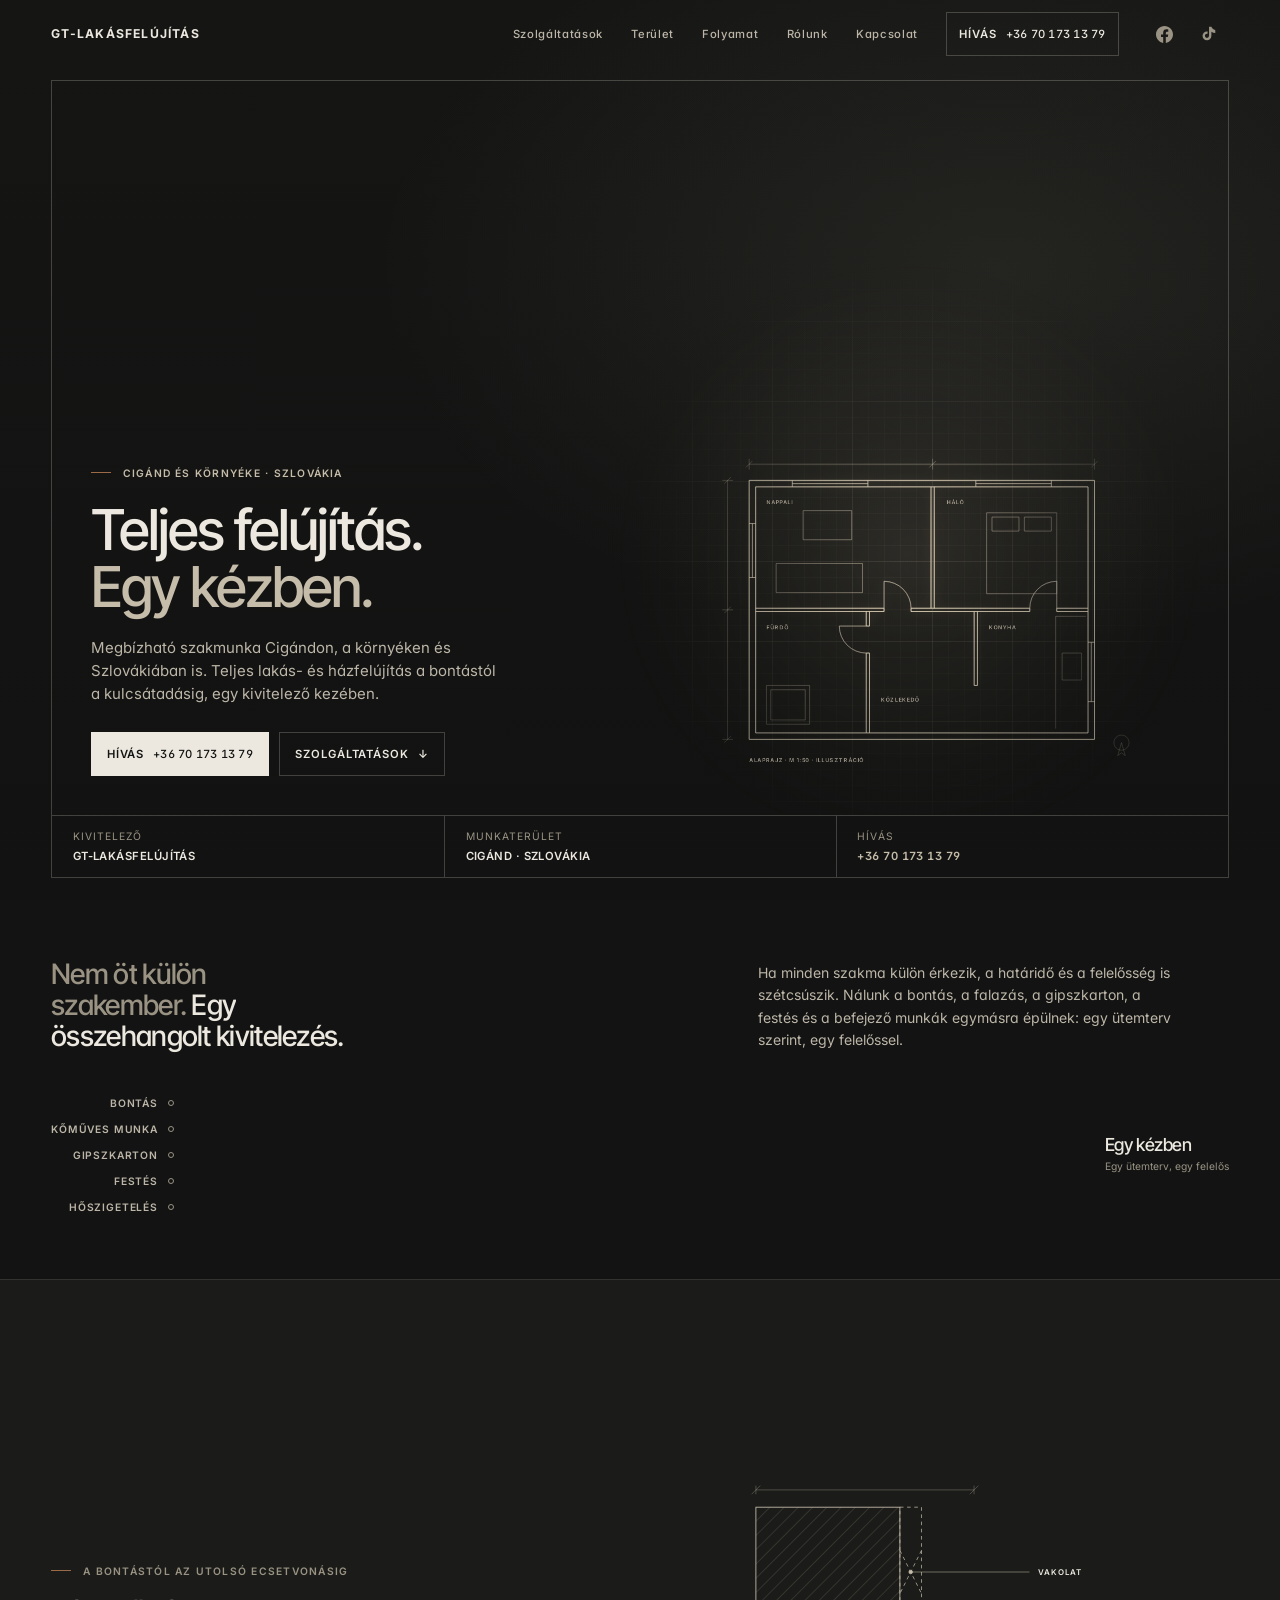
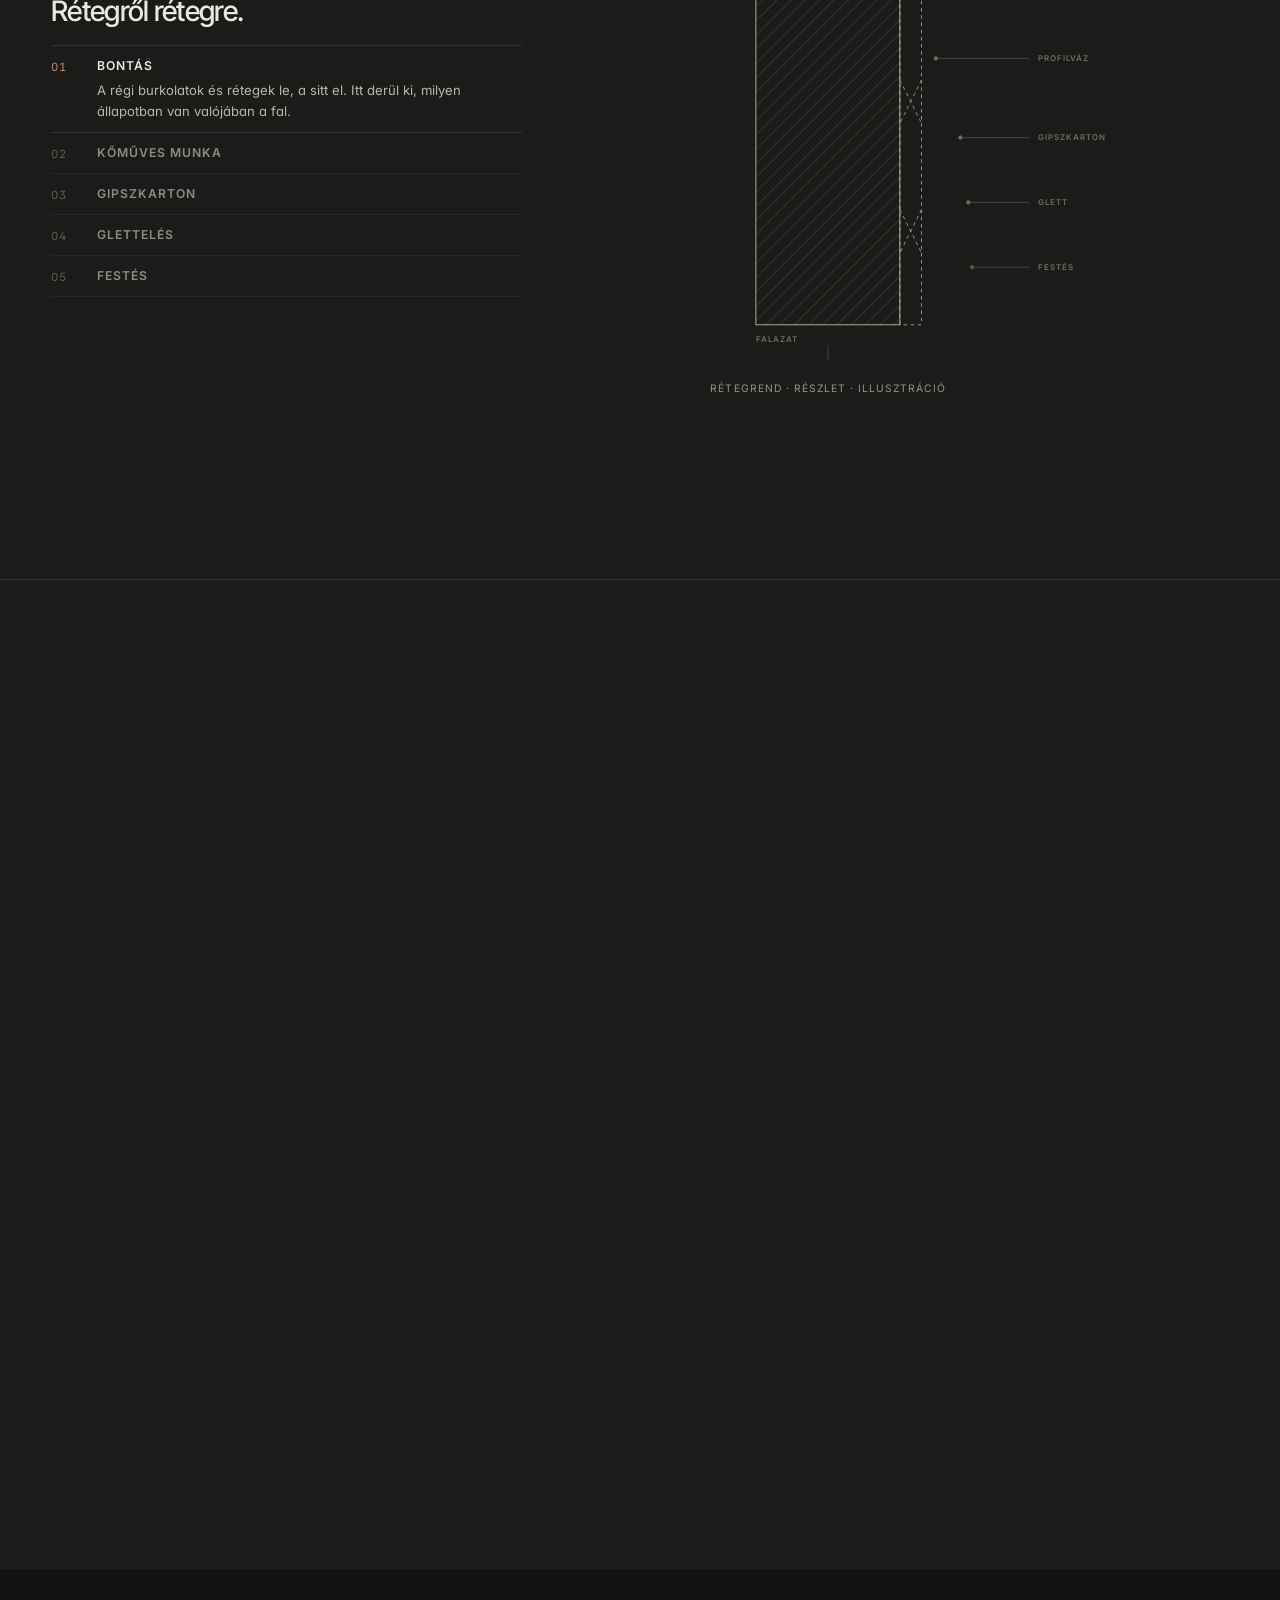
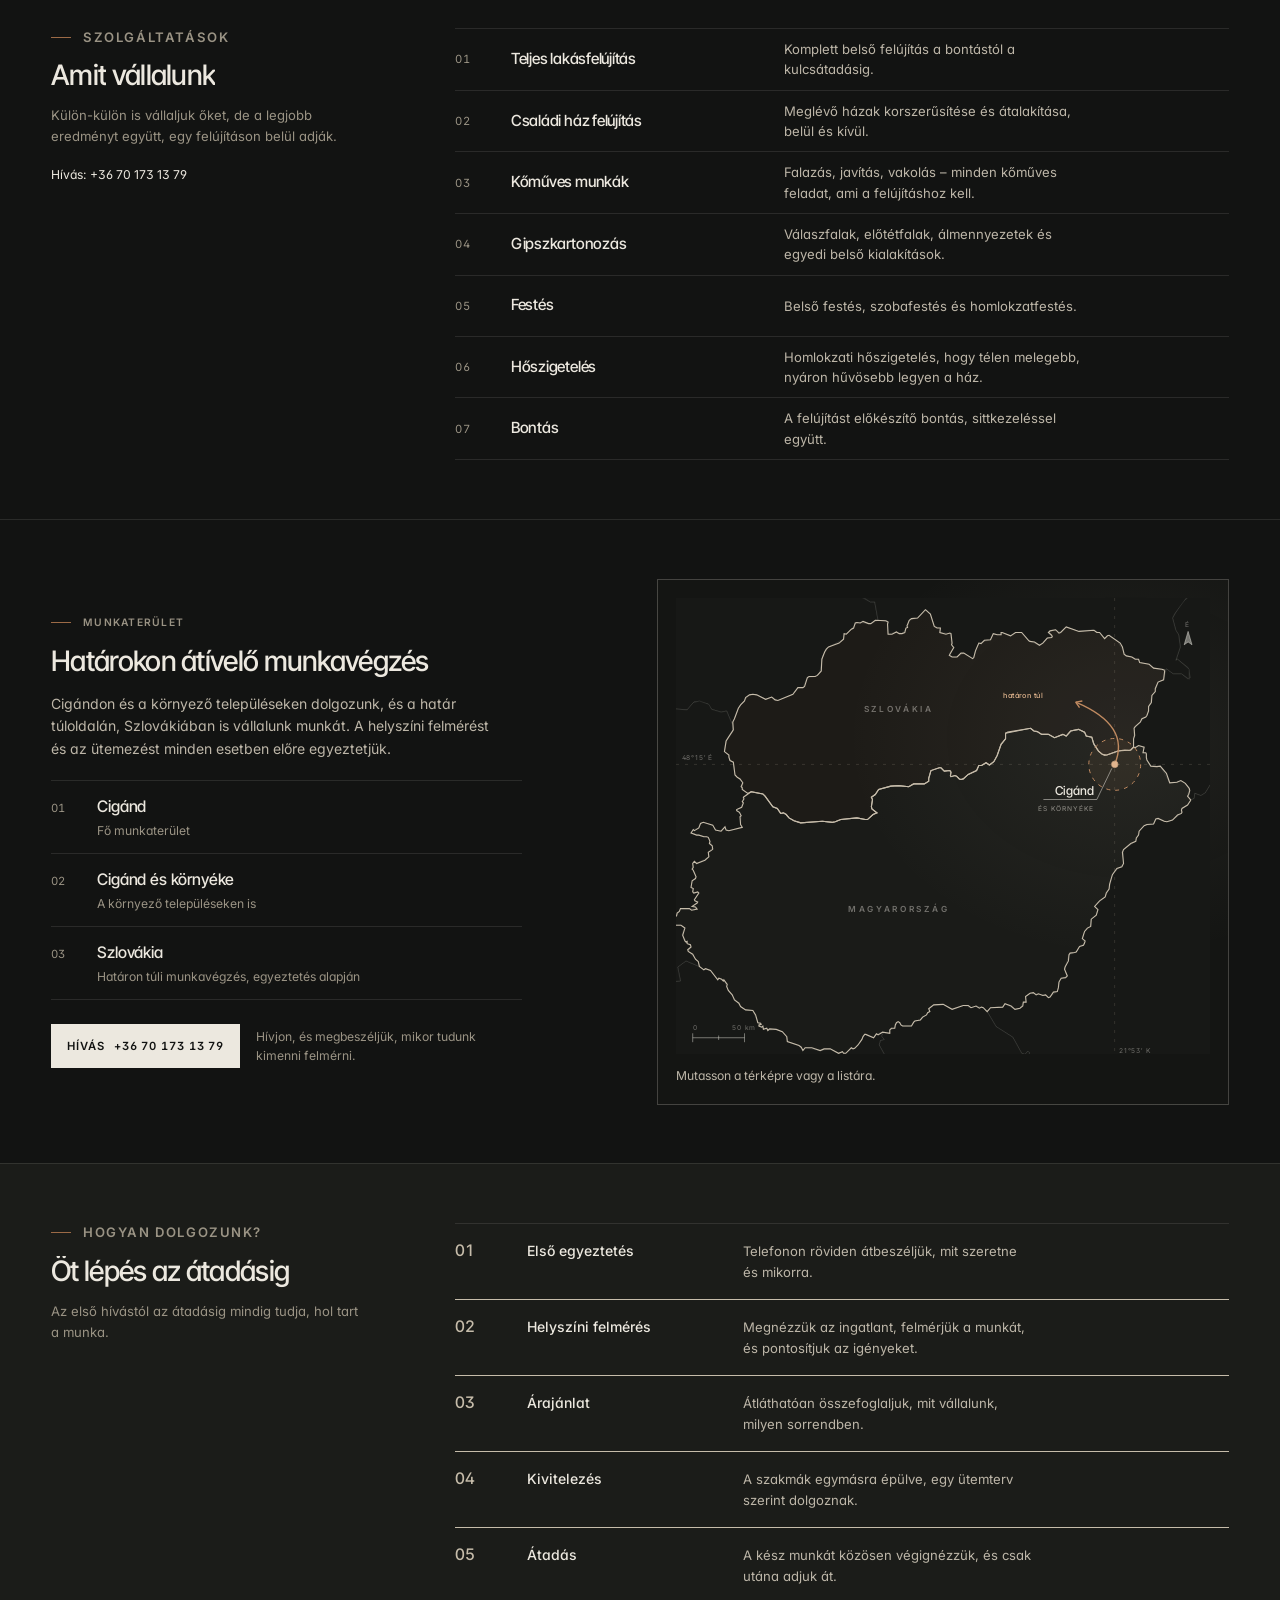
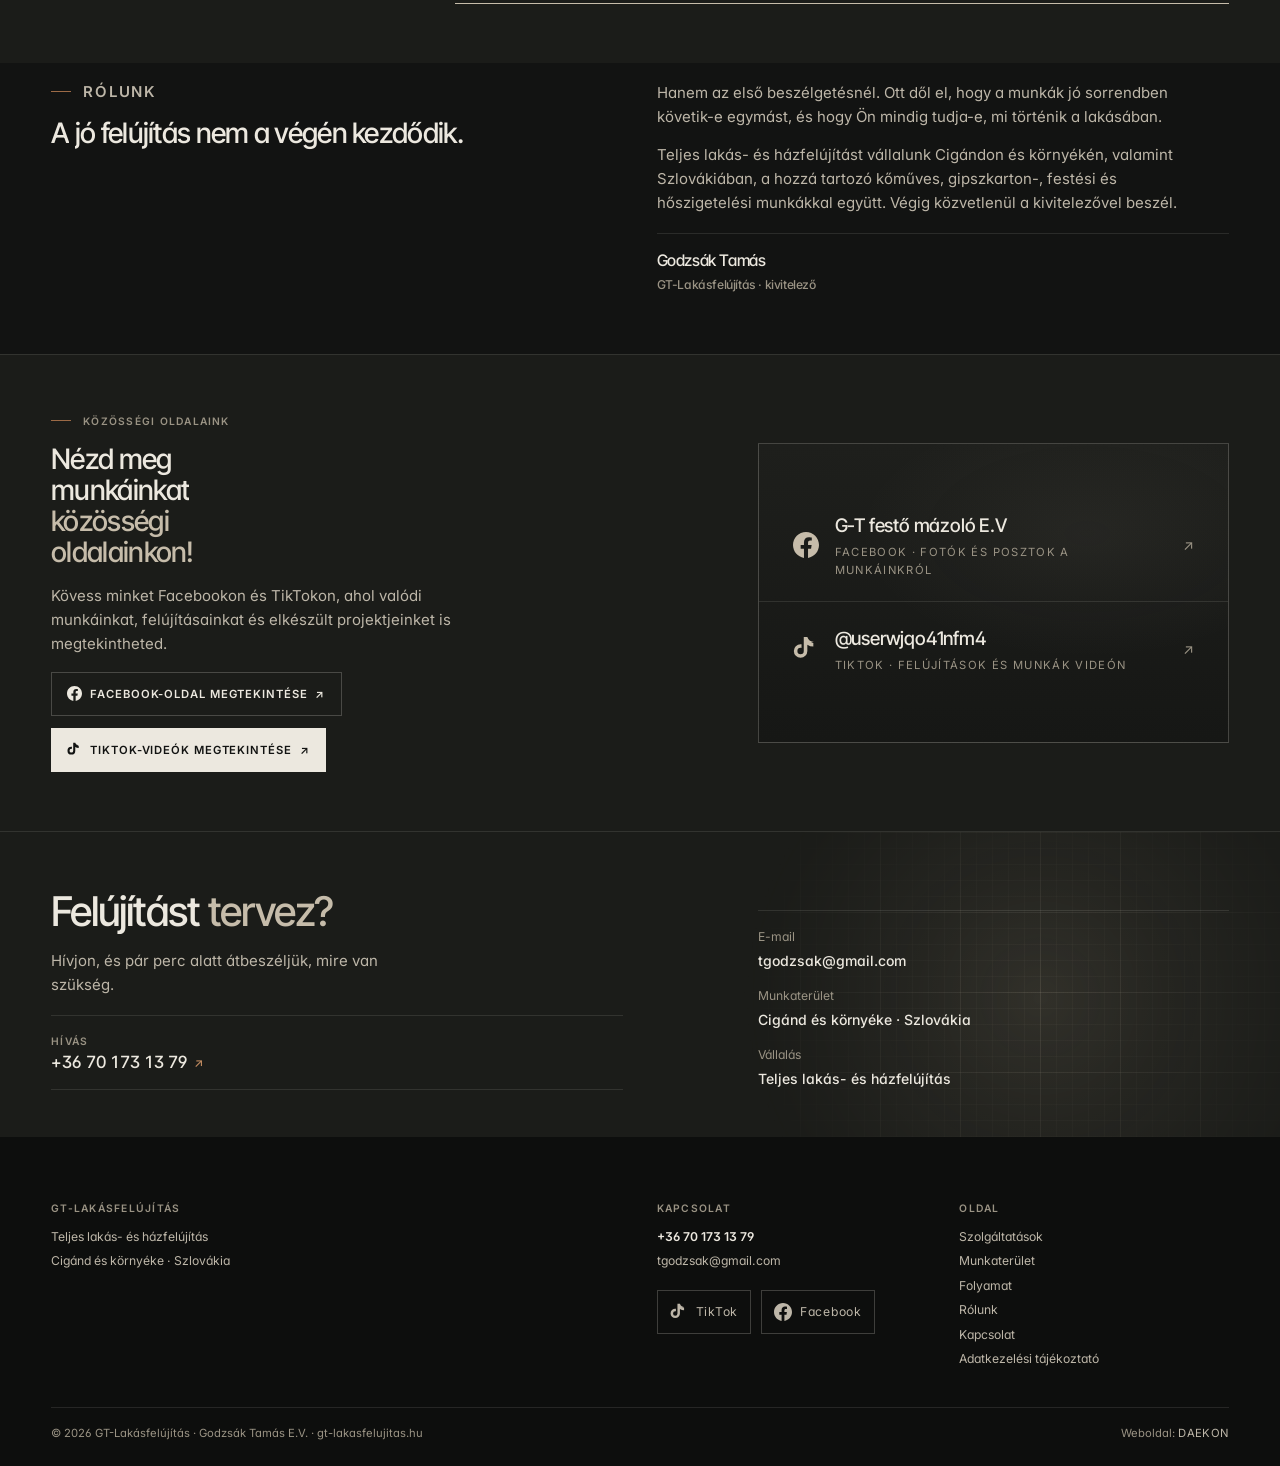
<file: index.html>
<!DOCTYPE html>
<html lang="hu">
<head>
<meta charset="UTF-8">
<meta name="viewport" content="width=device-width, initial-scale=1.0, viewport-fit=cover">
<title>GT-Lakásfelújítás – felújítás Cigándon és környékén</title>
<meta name="description" content="Teljes lakás- és családiház-felújítás Cigándon és környékén, valamint Szlovákiában. Bontás, kőműves munka, gipszkarton, festés és hőszigetelés egy kivitelező kezében. Hívás: +36 70 173 13 79.">
<meta name="theme-color" content="#121312">
<meta property="og:title" content="GT-Lakásfelújítás – Teljes felújítás. Egy kézben.">
<meta property="og:site_name" content="GT-Lakásfelújítás">
<meta property="og:url" content="https://gt-lakasfelujitas.hu/">
<meta property="og:type" content="website">
<meta property="og:description" content="Megbízható szakmunka Cigándon, a környéken és Szlovákiában is – teljes felújítás egy kézben.">
<meta property="og:locale" content="hu_HU">
<link rel="preconnect" href="https://fonts.googleapis.com">
<link rel="preconnect" href="https://fonts.gstatic.com" crossorigin>
<link rel="stylesheet" href="https://fonts.googleapis.com/css2?family=Inter+Tight:wght@400;500;600&family=Inter:wght@400;500;600&display=swap">

<script type="application/ld+json">
{
  "@context": "https://schema.org",
  "@graph": [
    {
      "@type": ["HomeAndConstructionBusiness", "LocalBusiness"],
      "@id": "https://gt-lakasfelujitas.hu/#vallalkozas",
      "name": "GT-Lakásfelújítás",
      "legalName": "Godzsák Tamás E.V.",
      "url": "https://gt-lakasfelujitas.hu/",
      "description": "Teljes lakás- és családiház-felújítás, kőműves, gipszkarton-, festési és hőszigetelési munkák Cigándon és környékén, valamint Szlovákiában.",
      "telephone": "+36 70 173 1379",
      "email": "tgodzsak@gmail.com",
      "sameAs": [
        "https://www.facebook.com/people/G-T-fest%C5%91-m%C3%A1zol%C3%B3-EV/100093620565934/",
        "https://www.tiktok.com/@userwjqo41nfm4"
      ],
      "areaServed": [
        { "@type": "City", "name": "Cigánd" },
        { "@type": "Place", "name": "Cigánd és környéke" },
        { "@type": "Country", "name": "Szlovákia" }
      ],
      "makesOffer": [
        { "@type": "Offer", "itemOffered": { "@id": "#teljes-lakasfelujitas" } },
        { "@type": "Offer", "itemOffered": { "@id": "#csaladi-haz-felujitas" } },
        { "@type": "Offer", "itemOffered": { "@id": "#komuves-munkak" } },
        { "@type": "Offer", "itemOffered": { "@id": "#gipszkartonozas" } },
        { "@type": "Offer", "itemOffered": { "@id": "#festes" } },
        { "@type": "Offer", "itemOffered": { "@id": "#hoszigeteles" } },
        { "@type": "Offer", "itemOffered": { "@id": "#bontas" } }
      ]
    },
    { "@type": "Service", "@id": "#teljes-lakasfelujitas", "name": "Teljes lakásfelújítás", "serviceType": "Lakásfelújítás", "provider": { "@id": "https://gt-lakasfelujitas.hu/#vallalkozas" }, "areaServed": "Cigánd és környéke, Szlovákia", "description": "Komplett belső felújítás a bontástól az átadásig." },
    { "@type": "Service", "@id": "#csaladi-haz-felujitas", "name": "Családi ház felújítás", "serviceType": "Házfelújítás", "provider": { "@id": "https://gt-lakasfelujitas.hu/#vallalkozas" }, "areaServed": "Cigánd és környéke, Szlovákia", "description": "Meglévő családi házak korszerűsítése és átalakítása." },
    { "@type": "Service", "@id": "#komuves-munkak", "name": "Kőműves munkák", "provider": { "@id": "https://gt-lakasfelujitas.hu/#vallalkozas" }, "areaServed": "Cigánd és környéke, Szlovákia", "description": "Falazás, javítások és a felújításhoz kapcsolódó kőműves feladatok." },
    { "@type": "Service", "@id": "#gipszkartonozas", "name": "Gipszkartonozás", "provider": { "@id": "https://gt-lakasfelujitas.hu/#vallalkozas" }, "areaServed": "Cigánd és környéke, Szlovákia", "description": "Válaszfalak, előtétfalak, mennyezetek és belső kialakítások." },
    { "@type": "Service", "@id": "#festes", "name": "Festés", "provider": { "@id": "https://gt-lakasfelujitas.hu/#vallalkozas" }, "areaServed": "Cigánd és környéke, Szlovákia", "description": "Belső festés, szobafestés és homlokzati munkák." },
    { "@type": "Service", "@id": "#hoszigeteles", "name": "Hőszigetelés", "provider": { "@id": "https://gt-lakasfelujitas.hu/#vallalkozas" }, "areaServed": "Cigánd és környéke, Szlovákia", "description": "Homlokzati hőszigetelés és energetikai korszerűsítés." },
    { "@type": "Service", "@id": "#bontas", "name": "Bontás", "provider": { "@id": "https://gt-lakasfelujitas.hu/#vallalkozas" }, "areaServed": "Cigánd és környéke, Szlovákia", "description": "Felújítást előkészítő bontási munkák és sittkezelés." }
  ]
}
</script>

<link rel="canonical" href="https://gt-lakasfelujitas.hu/">
<link rel="icon" type="image/svg+xml" href="assets/favicon.svg">
<style>
/* Layout: "éjszakai rajzasztal" — grafit alap, súroló fény, homokszínű tusvonalak.
   A hero egy keretezett rajzlap szövegmezővel; egyetlen világos mészkő-sáv (értékelés + rólunk) ad kontrasztot.
   Tudatosan egyetlen (sötét) megjelenés, minden szín tokenből. */
:root{
  --bg:#121312;        /* grafit */
  --bg-2:#191A18;
  --bg-3:#222320;
  --fg:#ECE8DF;        /* mészkő fehér a sötéten */
  --fg-2:#BDB6A8;
  --muted:#8E887A;
  --line:rgba(236,232,223,.11);
  --line-2:rgba(236,232,223,.22);
  --sand:#C6BCAA;
  --bronze:#9C6A46;
  --bronze-l:#C08A60;  /* bronz szövegként sötét alapon */
  --stone:#F2F0EA;
  --ink:#151615;
  --mk:rgba(198,188,170,.42);

  --f-ui:"Instrument Sans", "Helvetica Neue", Arial, sans-serif;
  --f-serif:"Newsreader", "Iowan Old Style", Georgia, serif;

  --g:clamp(16px, 4vw, 64px);
  --sec:clamp(72px, 8vw, 136px);
  --t-label:.6875rem;
  --t-s:.875rem;
  --t-b:1rem;
  --t-l:clamp(1rem, 1.05vw, 1.125rem);
  --t-h3:clamp(1.25rem, 1.6vw, 1.625rem);
  --t-h2:clamp(1.75rem, 2.7vw, 2.75rem);
  --t-hero:clamp(2.5rem, min(5.2vw, 9svh), 5rem);
  --ease:cubic-bezier(.2,.7,.1,1);
  --grain:url("data:image/svg+xml,%3Csvg xmlns='http://www.w3.org/2000/svg' width='180' height='180'%3E%3Cfilter id='n'%3E%3CfeTurbulence type='fractalNoise' baseFrequency='.85' numOctaves='2' stitchTiles='stitch'/%3E%3CfeColorMatrix values='0 0 0 0 0 0 0 0 0 0 0 0 0 0 0 0 0 0 .55 0'/%3E%3C/filter%3E%3Crect width='100%25' height='100%25' filter='url(%23n)'/%3E%3C/svg%3E");
  color-scheme:dark;
}
.light{--bg:#F2F0EA;--bg-2:#E9E5DB;--fg:#151615;--fg-2:#3A3A35;--muted:#6B675C;--line:rgba(21,22,21,.13);--line-2:rgba(21,22,21,.24);--mk:rgba(21,22,21,.32);--bronze-l:#8E5E3C;color-scheme:light}

*,*::before,*::after{box-sizing:border-box}
html{scroll-behavior:smooth;-webkit-text-size-adjust:100%;font-size:93.75%;background:#121312}
body{margin:0;background:var(--bg);color:var(--fg);font-family:var(--f-ui);font-size:var(--t-b);line-height:1.6;-webkit-font-smoothing:antialiased;overflow-x:clip}
body::after{content:"";position:fixed;inset:0;z-index:70;pointer-events:none;background-image:var(--grain);opacity:.05;mix-blend-mode:screen}
img{max-width:100%;display:block}
a{color:inherit;text-decoration:none}
button{font:inherit;color:inherit;background:none;border:0;padding:0;cursor:pointer}
:focus-visible{outline:2px solid var(--bronze-l);outline-offset:3px}
h1,h2,h3,p,ul,ol,figure{margin:0}
ul,ol{padding:0;list-style:none}
section[id],form[id]{scroll-margin-top:56px}
section{background:var(--bg);color:var(--fg)}
.wrap{max-width:1560px;margin-inline:auto;padding-inline:var(--g)}

.serif{font-family:var(--f-serif);font-weight:400;letter-spacing:-.022em;font-optical-sizing:auto}
.h2{font-family:var(--f-serif);font-weight:400;font-size:var(--t-h2);line-height:1.04;letter-spacing:-.025em;text-wrap:balance}
.it{font-style:italic;color:var(--sand)}
.light .it{color:var(--bronze-l)}
.label{font-size:var(--t-label);font-weight:600;letter-spacing:.2em;text-transform:uppercase;line-height:1.4;color:var(--muted)}
.kick{display:flex;align-items:center;gap:12px}
.kick::before{content:"";width:24px;height:1px;background:var(--bronze)}
.num{font-variant-numeric:tabular-nums}

/* ---------- Gombok ---------- */
.btn{display:inline-flex;align-items:center;justify-content:center;gap:.8em;min-height:44px;padding:0 1.35em;font-weight:600;font-size:.75rem;letter-spacing:.16em;text-transform:uppercase;border:1px solid currentColor;transition:background .35s var(--ease),color .35s var(--ease),border-color .35s var(--ease)}
.btn .ar{display:inline-block;transition:transform .35s var(--ease)}
.btn:hover .ar{transform:translateX(4px)}
.btn--fill{background:var(--fg);color:var(--bg);border-color:var(--fg)}
.btn--fill:hover{background:transparent;color:var(--fg)}
.btn--line{color:var(--fg);border-color:var(--line-2)}
.btn--line:hover{border-color:var(--fg)}
.btn--bronze{background:var(--bronze);color:#F7F2EA;border-color:var(--bronze)}
.btn--bronze:hover{background:transparent;color:var(--fg)}
.tlink{position:relative;display:inline-flex;align-items:center;gap:.5em}
.tlink::after{content:"";position:absolute;left:0;right:0;bottom:-3px;height:1px;background:currentColor;transform:scaleX(0);transform-origin:right;transition:transform .45s var(--ease)}
.tlink:hover::after{transform:scaleX(1);transform-origin:left}

/* ---------- Fotóhely: anyagtextúra + vázlat, cserélhető valódi fotóra ---------- */
.ph{position:relative;overflow:hidden;background:var(--bg-3);aspect-ratio:var(--ar,16/10);max-width:100%;isolation:isolate}
.ph::before{content:"";position:absolute;inset:12px;z-index:3;pointer-events:none;
  background:
   linear-gradient(var(--mk),var(--mk)) left top/14px 1px no-repeat,linear-gradient(var(--mk),var(--mk)) left top/1px 14px no-repeat,
   linear-gradient(var(--mk),var(--mk)) right top/14px 1px no-repeat,linear-gradient(var(--mk),var(--mk)) right top/1px 14px no-repeat,
   linear-gradient(var(--mk),var(--mk)) left bottom/14px 1px no-repeat,linear-gradient(var(--mk),var(--mk)) left bottom/1px 14px no-repeat,
   linear-gradient(var(--mk),var(--mk)) right bottom/14px 1px no-repeat,linear-gradient(var(--mk),var(--mk)) right bottom/1px 14px no-repeat}
.ph::after{content:"";position:absolute;inset:0;z-index:2;pointer-events:none;background:linear-gradient(105deg,rgba(255,232,200,.11) 0%,rgba(255,232,200,0) 38%),linear-gradient(0deg,rgba(10,10,9,.45),transparent 42%)}
.ph .tone{position:absolute;inset:0;z-index:0;transition:transform 1.4s var(--ease)}
.ph img{position:absolute;inset:0;width:100%;height:100%;object-fit:cover;z-index:0;transition:transform 1.4s var(--ease)}
.ph.has-img::before,.ph.has-img .ph-cap,.ph.has-img .sk{display:none}
.ph-cap{position:absolute;left:26px;right:26px;bottom:22px;z-index:4;display:flex;justify-content:space-between;align-items:flex-end;gap:12px;font-size:.6875rem;line-height:1.5;color:rgba(236,232,223,.58)}
.ph-cap b{display:block;font-weight:600;letter-spacing:.18em;text-transform:uppercase;font-size:.625rem;color:rgba(236,232,223,.78)}
.ph-cap .r{font-variant-numeric:tabular-nums;letter-spacing:.1em;white-space:nowrap}
.ph--light::after{background:linear-gradient(105deg,rgba(255,255,255,.28) 0%,rgba(255,255,255,0) 40%)}
.ph--light .ph-cap{color:rgba(21,22,21,.55)}
.ph--light .ph-cap b{color:rgba(21,22,21,.72)}
.ph .sk{position:absolute;inset:0;width:100%;height:100%;z-index:1;color:rgba(198,188,170,.42);pointer-events:none;transition:transform 1.4s var(--ease)}
.ph--light .sk{color:rgba(21,22,21,.3)}
.ph .sk path{fill:none;stroke:currentColor;stroke-width:1;vector-effect:non-scaling-stroke}
.ph .sk .fine{opacity:.5}
.tone{background:linear-gradient(180deg,#2A2A27,#1A1B18)}

/* ---------- Progress, fejléc, oldalsín ---------- */
.progress{position:fixed;left:0;top:0;height:2px;width:100%;z-index:60;background:var(--bronze);transform-origin:left;transform:scaleX(0);pointer-events:none}
.hdr{position:fixed;inset:0 0 auto 0;z-index:50;padding-top:env(safe-area-inset-top,0px);color:var(--fg);transition:background .45s var(--ease),box-shadow .45s var(--ease)}
.hdr-in{display:flex;align-items:center;gap:28px;height:68px;transition:height .45s var(--ease)}
.hdr.is-compact{background:rgba(18,19,18,.97);box-shadow:0 1px 0 var(--line)}
.hdr.is-compact .hdr-in{height:56px}
.brand{display:flex;flex-direction:column;gap:3px;line-height:1;margin-right:auto;flex:none}
.brand-n{font-weight:700;font-size:.8125rem;letter-spacing:.2em;white-space:nowrap}
.brand-s{font-weight:500;font-size:.5625rem;letter-spacing:.26em;color:var(--muted);white-space:nowrap}
.nav{display:flex;gap:clamp(18px,2.2vw,36px)}
.nav a{font-size:.75rem;font-weight:500;letter-spacing:.06em;color:var(--fg-2);transition:color .3s}
.nav a:hover,.nav a.on{color:var(--fg)}
.hdr-cta{min-height:38px;font-size:.6875rem;padding:0 1.1em}
.menu-btn{display:none;min-height:48px;min-width:48px;font-weight:600;font-size:.6875rem;letter-spacing:.22em;align-items:center;gap:10px}
.menu-btn i{display:block;width:22px;height:7px;border-top:1px solid currentColor;border-bottom:1px solid currentColor;transition:transform .4s var(--ease)}
body.menu-open .menu-btn i{transform:scaleY(.14)}
body.menu-open .hdr{background:transparent;box-shadow:none}
.mmenu{position:fixed;inset:0;z-index:45;background:var(--bg);display:flex;flex-direction:column;justify-content:space-between;padding:calc(100px + env(safe-area-inset-top,0px)) var(--g) calc(28px + env(safe-area-inset-bottom,0px));clip-path:inset(0 0 100% 0);visibility:hidden;transition:clip-path .7s var(--ease),visibility 0s .7s}
body.menu-open .mmenu{clip-path:inset(0);visibility:visible;transition:clip-path .7s var(--ease)}
.mmenu nav{display:flex;flex-direction:column}
.mmenu nav a{font-family:var(--f-serif);font-size:clamp(1.75rem,8vw,2.5rem);letter-spacing:-.02em;line-height:1.15;padding-block:10px;border-bottom:1px solid var(--line);display:flex;justify-content:space-between;align-items:baseline}
.mmenu nav a span{font-family:var(--f-ui);font-size:.6875rem;letter-spacing:.14em;color:var(--muted)}
.mmenu-foot{display:flex;flex-direction:column;gap:4px;font-size:var(--t-s);color:var(--muted)}
.mmenu-foot a{color:var(--fg);font-size:1.25rem;font-weight:500}

.rail{position:fixed;z-index:40;left:calc(var(--g) / 2 - 7px);top:50%;transform:translateY(-50%) rotate(180deg);writing-mode:vertical-rl;display:flex;align-items:center;gap:14px;font-size:.625rem;font-weight:600;letter-spacing:.24em;text-transform:uppercase;color:var(--muted);pointer-events:none;mix-blend-mode:difference}
.rail i{display:block;width:1px;height:40px;background:var(--bronze)}
.rail b{color:#D8D2C6;font-weight:600}

/* ---------- Hero: rajzlap ---------- */
.hero{position:relative;height:100vh;height:100svh;min-height:640px;overflow:hidden;background:
  radial-gradient(70% 60% at 78% 30%,rgba(198,188,170,.09),transparent 70%),
  linear-gradient(180deg,#151614 0%,#111211 100%)}
.sheet{position:absolute;left:var(--g);right:var(--g);top:calc(80px + env(safe-area-inset-top,0px));bottom:22px;border:1px solid var(--line-2);display:grid;grid-template-rows:minmax(0,1fr) auto}
.coords{position:absolute;inset:0;pointer-events:none;font-size:.5625rem;letter-spacing:.2em;color:var(--muted)}
.coords span{position:absolute}
.coords .t{top:-17px;transform:translateX(-50%)}
.coords .l{left:-15px;transform:translateY(-50%)}
.coords .tk-t{top:0;width:1px;height:7px;background:var(--line-2)}
.coords .tk-l{left:0;height:1px;width:7px;background:var(--line-2)}
.sheet-main{position:relative;display:grid;grid-template-columns:repeat(12,minmax(0,1fr));gap:0 clamp(16px,2.4vw,40px);padding:clamp(24px,3vw,44px);min-height:0}
.hero-copy{grid-column:1/span 6;align-self:end;position:relative;z-index:2;display:flex;flex-direction:column;gap:clamp(14px,1.6vw,22px)}
.hero h1{font-family:var(--f-serif);font-weight:400;font-size:var(--t-hero);line-height:.98;letter-spacing:-.035em;max-width:11ch}
.hero h1 .it{display:block}
.hero-lede{max-width:27em;font-size:var(--t-l);line-height:1.55;color:var(--fg-2)}
.hero-cta{display:flex;flex-wrap:wrap;gap:10px;margin-top:6px}
.hero-art{grid-column:7/span 6;position:relative;align-self:stretch;min-height:0;display:flex;align-items:center;justify-content:center}
.hero-plan{width:100%;max-height:100%;color:var(--sand);overflow:visible}
.hero-plan text{font-family:var(--f-ui);font-weight:600;font-size:9px;letter-spacing:.22em;fill:currentColor;stroke:none;opacity:.75}
.hero-plan .pl-furn{opacity:.5}.hero-plan .pl-dim{opacity:.55}
.sweep{position:absolute;inset:-10% -20%;pointer-events:none;background:linear-gradient(100deg,transparent 42%,rgba(255,236,208,.16) 50%,transparent 58%);background-size:260% 100%;background-position:100% 0;mix-blend-mode:screen}
html.js .sweep{animation:sweep 3.6s var(--ease) 1.4s both}
@keyframes sweep{from{background-position:100% 0}to{background-position:-60% 0}}
html.js .hero-plan .dr{stroke-dasharray:1;stroke-dashoffset:1;animation:draw 2.6s var(--ease) .2s forwards}
html.js .hero-plan .pl-win .dr{animation-delay:.6s}
html.js .hero-plan .pl-doors .dr{animation-delay:1s}
html.js .hero-plan .pl-furn .dr{animation-delay:1.3s}
html.js .hero-plan .pl-dim .dr{animation-delay:1.6s}
html.js .hero-plan text{opacity:0;animation:fadein 1s ease 2s forwards}
@keyframes draw{to{stroke-dashoffset:0}}
@keyframes fadein{to{opacity:.75}}
html.js .hero-copy > *{opacity:0;transform:translateY(16px);animation:rise 1s var(--ease) forwards}
html.js .hero-copy > :nth-child(2){animation-delay:.1s}
html.js .hero-copy > :nth-child(3){animation-delay:.22s}
html.js .hero-copy > :nth-child(4){animation-delay:.32s}
@keyframes rise{to{opacity:1;transform:none}}
.ph-note{position:absolute;right:clamp(24px,3vw,44px);top:clamp(20px,2.4vw,32px);font-size:.5625rem;letter-spacing:.18em;text-transform:uppercase;color:var(--muted);text-align:right;line-height:1.7;z-index:2}
.tblock{display:grid;grid-template-columns:1.2fr 1fr 1fr 1fr;border-top:1px solid var(--line-2)}
.tblock > *{padding:12px clamp(14px,1.6vw,22px);display:flex;flex-direction:column;gap:3px;min-width:0}
.tblock > * + *{border-left:1px solid var(--line-2)}
.tblock span{font-size:.5625rem;letter-spacing:.22em;text-transform:uppercase;color:var(--muted)}
.tblock b{font-size:.75rem;font-weight:600;letter-spacing:.1em;text-transform:uppercase;white-space:nowrap;overflow:hidden;text-overflow:ellipsis}
.tblock a b{color:var(--sand)}

/* ---------- Statement ---------- */
.statement{padding-block:var(--sec)}
.g12{display:grid;grid-template-columns:repeat(12,minmax(0,1fr));gap:24px clamp(20px,2.6vw,44px)}
.st-h{grid-column:1/span 7}
.st-h .h2{max-width:17ch}
.st-h .dim{color:var(--muted)}
.st-copy{grid-column:9/span 4;align-self:end;color:var(--fg-2);max-width:30em}
.conv{margin-top:clamp(40px,5vw,80px);height:clamp(160px,12vw,200px);display:grid;grid-template-columns:auto minmax(0,1fr) auto;grid-template-rows:minmax(0,1fr);gap:0 clamp(12px,2vw,28px)}
.conv-l{display:flex;flex-direction:column}
.conv-l li{flex:1;display:flex;align-items:center;justify-content:flex-end;gap:10px;font-size:.6875rem;font-weight:600;letter-spacing:.16em;text-transform:uppercase;color:var(--muted)}
.conv-l li::after{content:"";width:6px;height:6px;border:1px solid var(--muted);border-radius:50%}
.conv-svg{width:100%;height:100%;display:block}
.conv-svg path{stroke:var(--sand);stroke-width:1;fill:none;vector-effect:non-scaling-stroke;opacity:.5}
.conv-r{display:flex;align-items:center;gap:14px}
.conv-dot{width:12px;height:12px;border-radius:50%;background:var(--bronze);box-shadow:0 0 0 6px rgba(156,106,70,.18),0 0 28px rgba(192,138,96,.5)}
.conv-r b{display:block;font-family:var(--f-serif);font-weight:400;font-size:clamp(1.25rem,1.5vw,1.5rem);letter-spacing:-.02em;line-height:1.05}
.conv-r small{display:block;margin-top:4px;font-size:.75rem;color:var(--muted)}
html.js .rv-draw .conv-svg{clip-path:inset(0 100% 0 0);transition:clip-path 1.6s var(--ease)}
html.js .rv-draw.in .conv-svg{clip-path:inset(0)}
html.js .rv-draw .conv-dot{transform:scale(0);transition:transform .6s var(--ease) 1.3s}
html.js .rv-draw.in .conv-dot{transform:none}
.facts{margin-top:clamp(36px,4vw,64px);display:grid;grid-template-columns:repeat(3,minmax(0,1fr));border-top:1px solid var(--line)}
.facts li{padding:16px 20px 0 0;display:flex;flex-direction:column;gap:6px}
.facts li+li{padding-left:20px;border-left:1px solid var(--line)}
.facts strong{font-family:var(--f-serif);font-weight:400;font-size:clamp(1.0625rem,1.3vw,1.3125rem);letter-spacing:-.01em}

/* ---------- Szekciófej ---------- */
.shead{display:grid;grid-template-columns:repeat(12,minmax(0,1fr));gap:14px clamp(20px,2.6vw,44px);align-items:end;margin-bottom:clamp(28px,3.4vw,52px)}
.shead .label{grid-column:1/-1}
.shead .h2{grid-column:1/span 7}
.shead p{grid-column:9/span 4;color:var(--muted);font-size:var(--t-s);max-width:30em}

/* ---------- Rétegről rétegre ---------- */
.layers{position:relative;background:var(--bg-2);height:330vh}
.ly-sticky{position:sticky;top:0;height:100vh;height:100svh;display:flex;align-items:center;overflow:hidden}
.ly-grid{width:100%;display:grid;grid-template-columns:repeat(12,minmax(0,1fr));gap:28px clamp(20px,2.6vw,44px);align-items:center}
.ly-copy{grid-column:1/span 5;display:flex;flex-direction:column;gap:18px}
.ly-steps{display:flex;flex-direction:column;border-top:1px solid var(--line)}
.ly-steps li{display:grid;grid-template-columns:36px 1fr;gap:0 10px;padding:10px 0;border-bottom:1px solid var(--line);opacity:.35;transition:opacity .5s var(--ease)}
.ly-steps li.on{opacity:1}
.ly-steps .n{font-size:.75rem;letter-spacing:.08em;color:var(--muted);font-variant-numeric:tabular-nums;padding-top:2px}
.ly-steps li.on .n{color:var(--bronze-l)}
.ly-steps h3{font-size:.8125rem;font-weight:600;letter-spacing:.16em;text-transform:uppercase}
.ly-steps .bd{display:grid;grid-template-rows:0fr;transition:grid-template-rows .5s var(--ease)}
.ly-steps li.on .bd{grid-template-rows:1fr}
.ly-steps .bd > p{overflow:hidden;color:var(--fg-2);font-size:var(--t-s);max-width:30em}
.ly-steps li.on .bd > p{padding-top:4px}
.ly-draw{grid-column:7/span 6;position:relative}
.ly-svg{width:100%;height:auto;max-height:70svh;display:block;color:var(--sand);overflow:visible}
.ly-svg text{font-family:var(--f-ui);font-weight:600;font-size:11px;letter-spacing:.18em;fill:currentColor;stroke:none}
.ly-svg .L{transition:opacity .7s var(--ease),transform .9s var(--ease);transform-box:fill-box}
.ly-svg .L-plaster,.ly-svg .L-prof,.ly-svg .L-board,.ly-svg .L-glett,.ly-svg .L-paint,.ly-svg .L-room{opacity:0;transform:translateX(18px)}
.ly-svg.s1 .L-plaster,.ly-svg.s2 .L-prof,.ly-svg.s2 .L-board,.ly-svg.s3 .L-glett,.ly-svg.s4 .L-paint,.ly-svg.s4 .L-room{opacity:1;transform:none}
.ly-svg.s1 .L-old{opacity:0;transform:translateX(26px)}
.ly-svg .lead{opacity:.32;transition:opacity .5s}
.ly-svg .lead.on{opacity:1}
.ly-svg .lead.on text{fill:var(--fg)}
.ly-cap{margin-top:12px;font-size:.625rem;letter-spacing:.2em;text-transform:uppercase;color:var(--muted)}
.ly-bar{position:absolute;left:0;bottom:0;height:1px;width:100%;background:var(--line)}
.ly-bar i{position:absolute;inset:0;background:var(--bronze);transform-origin:left;transform:scaleX(0)}

/* ---------- Munkáink ---------- */
.work{padding-block:var(--sec)}
.proj{display:block;margin-bottom:clamp(64px,7vw,120px)}
.proj:last-child{margin-bottom:0}
.proj-media{display:grid;grid-template-columns:repeat(12,minmax(0,1fr));gap:clamp(10px,1.2vw,18px)}
.proj-media .ph{grid-column:span 12}
.proj--b .m1{grid-column:1/span 8;--ar:4/3}
.proj--b .m2{grid-column:9/span 4;--ar:3/4;align-self:end;margin-bottom:-10%}
.proj--c .m1{grid-column:2/span 4;--ar:4/5}
.proj--c .m2{grid-column:6/span 7;--ar:16/11;align-self:start;margin-top:16%}
.proj-meta{display:grid;grid-template-columns:repeat(12,minmax(0,1fr));gap:16px clamp(20px,2.6vw,44px);margin-top:clamp(18px,2vw,28px);padding-top:16px;border-top:1px solid var(--line)}
.proj--b .proj-meta{margin-top:calc(clamp(18px,2vw,28px) + 5%)}
.proj-id{grid-column:1/span 2;font-family:var(--f-serif);font-weight:300;font-size:clamp(1.75rem,2.6vw,2.5rem);line-height:.9;color:var(--muted);letter-spacing:-.02em}
.proj-title{grid-column:3/span 5}
.proj-title h3{font-family:var(--f-serif);font-weight:400;font-size:var(--t-h3);line-height:1.1;letter-spacing:-.02em;transition:transform .6s var(--ease)}
.proj-title p{margin-top:6px;font-size:.8125rem;color:var(--muted)}
.proj-scope{grid-column:8/span 3;font-size:var(--t-s);line-height:1.7;color:var(--fg-2)}
.proj-scope li:first-child{font-weight:600;font-size:.6875rem;letter-spacing:.18em;text-transform:uppercase;color:var(--fg);margin-bottom:2px}
.proj-link{grid-column:11/span 2;justify-self:end;align-self:start;font-size:.8125rem;font-weight:500;white-space:nowrap;color:var(--fg-2)}
.proj-link .ar{display:inline-block;transition:transform .5s var(--ease)}
.proj:hover .ph .tone,.proj:hover .ph img,.proj:hover .ph .sk{transform:scale(1.025)}
.proj:hover .proj-title h3{transform:translateX(4px)}
.proj:hover .proj-link .ar{transform:translateX(6px)}

/* ---------- Előtte / utána ---------- */
.ba{background:var(--bg-2);padding-block:var(--sec)}
.ba-frame{position:relative;aspect-ratio:16/9;max-width:100%;overflow:hidden;user-select:none;-webkit-user-select:none;touch-action:pan-y;cursor:ew-resize;--pos:50%}
.ba-frame .ph{position:absolute;inset:0;aspect-ratio:auto}
.ba-before{clip-path:inset(0 calc(100% - var(--pos)) 0 0);z-index:1}
.ba-tag{position:absolute;top:18px;z-index:6;font-weight:600;font-size:.625rem;letter-spacing:.24em;color:var(--ink);background:var(--stone);padding:7px 10px;pointer-events:none}
.ba-tag.l{left:18px}.ba-tag.r{right:18px}
.ba-handle{position:absolute;z-index:7;top:0;bottom:0;left:var(--pos);width:48px;margin-left:-24px;display:flex;justify-content:center;cursor:ew-resize;touch-action:none}
.ba-handle::before{content:"";width:1px;height:100%;background:var(--stone)}
.ba-knob{position:absolute;top:50%;left:50%;width:48px;height:48px;margin:-24px 0 0 -24px;background:var(--stone);color:var(--ink);display:flex;align-items:center;justify-content:center;font-size:.8125rem;border-radius:50%;transition:transform .3s var(--ease)}
.ba-frame.drag .ba-knob,.ba-handle:hover .ba-knob{transform:scale(1.08)}
.ba-note{margin-top:16px;font-size:.8125rem;color:var(--muted)}

/* ---------- Szolgáltatások ---------- */
.svc{padding-block:var(--sec)}
.svc-list{position:relative;border-top:1px solid var(--line)}
.svc-row{border-bottom:1px solid var(--line);position:relative;transition:background .4s var(--ease)}
.svc-head{width:100%;display:grid;grid-template-columns:clamp(48px,6vw,96px) minmax(0,1.1fr) minmax(0,1fr) clamp(190px,18vw,270px);align-items:center;gap:20px;min-height:clamp(64px,5.2vw,80px);padding-block:12px;text-align:left;cursor:default}
.svc-n{font-size:.75rem;letter-spacing:.1em;color:var(--muted);font-variant-numeric:tabular-nums}
.svc-t{font-family:var(--f-serif);font-weight:400;font-size:clamp(1.25rem,1.65vw,1.75rem);line-height:1.08;letter-spacing:-.02em;transition:transform .5s var(--ease),color .4s}
.svc-d{color:var(--fg-2);font-size:var(--t-s);line-height:1.55;max-width:32em}
.svc-ar{justify-self:end;font-size:1rem;opacity:.45;transition:opacity .4s}
.svc-row:hover .svc-t{transform:translateX(6px);color:var(--sand)}
.svc-row:hover .svc-ar{opacity:0}
.svc-prev{position:absolute;right:0;top:0;width:clamp(190px,18vw,270px);aspect-ratio:4/3;pointer-events:none;z-index:2;clip-path:inset(50% 0 50% 0);transition:clip-path .55s var(--ease),transform .55s var(--ease)}
.svc-prev.on{clip-path:inset(0)}
.svc-prev .ph{position:absolute;inset:0;aspect-ratio:auto;opacity:0;transition:opacity .35s}
.svc-prev .ph.on{opacity:1}
.svc-prev .ph-cap{left:16px;right:16px;bottom:14px}
.svc-plus{display:none}
.svc-foot{margin-top:22px;display:flex;justify-content:space-between;flex-wrap:wrap;gap:14px;font-size:.8125rem;color:var(--muted)}

/* ---------- Folyamat ---------- */
.proc{background:var(--bg-2);padding-block:var(--sec)}
.steps{position:relative;display:grid;grid-template-columns:repeat(5,minmax(0,1fr));gap:0 clamp(14px,1.8vw,28px);padding-top:38px}
.track{position:absolute;left:0;right:0;top:0;height:1px;background:var(--line-2)}
.track i{position:absolute;inset:0;background:var(--bronze);transform-origin:left;transform:scaleX(var(--p,0))}
.step{position:relative}
.step::before{content:"";position:absolute;top:-43px;left:0;width:9px;height:9px;border:1px solid var(--muted);background:var(--bg-2);transition:background .5s,border-color .5s,box-shadow .5s}
.step.on::before{background:var(--bronze);border-color:var(--bronze);box-shadow:0 0 16px rgba(192,138,96,.55)}
.step-n{font-family:var(--f-serif);font-weight:300;font-size:clamp(1.75rem,2.4vw,2.375rem);line-height:.9;color:var(--muted);font-variant-numeric:tabular-nums;transition:color .6s}
.step.on .step-n{color:var(--fg)}
.step h3{margin-top:12px;font-weight:600;font-size:.75rem;letter-spacing:.16em;text-transform:uppercase}
.step p{margin-top:8px;color:var(--fg-2);font-size:var(--t-s);max-width:22em}

/* ---------- Világos sáv: ügyfelek + rólunk ---------- */
.band{background:var(--bg);color:var(--fg)}
.trust{padding-block:var(--sec) calc(var(--sec)*.6)}
.tr-grid{display:grid;grid-template-columns:repeat(12,minmax(0,1fr));gap:28px clamp(20px,2.6vw,44px);position:relative;z-index:0}
.tr-side{grid-column:1/span 3;display:flex;flex-direction:column;gap:14px}
.score{font-family:var(--f-serif);font-weight:300;font-size:clamp(3rem,4.4vw,4.25rem);line-height:.85;letter-spacing:-.04em;font-variant-numeric:tabular-nums}
.score small{font-size:.3em;letter-spacing:0;color:var(--muted);margin-left:.15em}
.ticks{display:flex;gap:5px}
.ticks i{width:16px;height:2px;background:var(--bronze)}
.tr-src{font-size:.8125rem;color:var(--muted);max-width:18em}
.tr-quote{grid-column:5/span 8;position:relative;display:flex;flex-direction:column;gap:28px}
.tr-glyph{position:absolute;left:-.04em;top:-.5em;font-family:var(--f-serif);font-size:clamp(7rem,10vw,10rem);line-height:1;color:var(--bronze);opacity:.22;pointer-events:none;z-index:-1}
.tr-quote blockquote{margin:0;padding-top:clamp(44px,5vw,80px);font-family:var(--f-serif);font-weight:300;font-size:clamp(1.25rem,1.8vw,1.875rem);line-height:1.22;letter-spacing:-.015em;text-wrap:balance;transition:opacity .45s var(--ease),transform .45s var(--ease)}
.tr-quote blockquote.ph-text{color:var(--muted)}
.tr-quote blockquote.ph-text em{font-style:italic;color:var(--fg)}
.tr-quote.swap blockquote{opacity:0;transform:translateY(8px)}
.tr-foot{display:flex;justify-content:space-between;align-items:center;gap:20px;border-top:1px solid var(--line);padding-top:16px;flex-wrap:wrap}
.tr-who{font-size:.8125rem;color:var(--muted)}
.tr-who b{color:var(--fg);font-weight:600}
.tr-nav{display:flex;align-items:center;gap:6px}
.tr-nav button{width:44px;height:44px;display:inline-flex;align-items:center;justify-content:center;border:1px solid var(--line-2);transition:border-color .3s}
.tr-nav button:hover{border-color:var(--fg)}
.tr-count{font-variant-numeric:tabular-nums;font-size:.8125rem;min-width:4.5em;text-align:center;letter-spacing:.08em}
.about{padding-block:calc(var(--sec)*.4) var(--sec)}
.ab-grid{display:grid;grid-template-columns:repeat(12,minmax(0,1fr));gap:36px clamp(20px,2.6vw,44px);align-items:center}
.ab-img{grid-column:2/span 4;--ar:4/5}
.ab-copy{grid-column:7/span 5;display:flex;flex-direction:column;gap:16px}
.ab-copy p{max-width:34em;color:var(--fg-2);font-size:var(--t-s)}
.ab-copy p.lead{font-size:var(--t-l);line-height:1.55;color:var(--fg)}
.ab-sign{display:flex;gap:28px;flex-wrap:wrap;padding-top:16px;border-top:1px solid var(--line);font-size:.8125rem;color:var(--muted)}
.ab-sign b{display:block;color:var(--fg);font-size:.6875rem;font-weight:600;letter-spacing:.18em;text-transform:uppercase;margin-bottom:2px}

/* ---------- Munka közben ---------- */
.craft{padding-block:var(--sec);overflow:hidden}
.strip-vp{overflow:hidden}
.strip{display:flex;gap:clamp(10px,1.2vw,16px);align-items:flex-end;padding-inline:var(--g);will-change:transform}
.strip figure{flex:0 0 auto;display:flex;flex-direction:column;gap:10px}
.strip .ph{height:clamp(200px,24vw,360px);aspect-ratio:var(--ar)}
.strip .ph-cap .r{display:none}
.strip figcaption{display:flex;gap:10px;font-size:.75rem;color:var(--muted)}
.strip figcaption b{font-weight:500;color:var(--fg)}
.strip-hint{margin-top:16px;font-size:.75rem;color:var(--muted)}

/* ---------- Kapcsolat ---------- */
.contact{position:relative;overflow:hidden;background:var(--bg-2);padding-block:var(--sec) calc(var(--sec)*.8)}
.contact .wrap{position:relative}
.ct-plan{position:absolute;right:var(--g);top:0;width:min(22vw,320px);color:var(--sand);opacity:.18;pointer-events:none}
.contact h2{font-family:var(--f-serif);font-weight:400;font-size:clamp(2.5rem,5vw,4.5rem);line-height:.98;letter-spacing:-.035em}
.ct-grid{display:grid;grid-template-columns:repeat(12,minmax(0,1fr));gap:44px clamp(20px,2.6vw,44px);margin-top:clamp(28px,3.4vw,52px);padding-top:clamp(24px,3vw,40px);border-top:1px solid var(--line)}
.ct-call{grid-column:1/span 5;display:flex;flex-direction:column;gap:18px}
.ct-call > p{font-size:var(--t-l);color:var(--fg-2);max-width:24em}
.call{display:flex;flex-direction:column;gap:6px;padding-block:18px;border-block:1px solid var(--line)}
.call a{font-family:var(--f-serif);font-weight:400;font-size:clamp(1.625rem,2.4vw,2.25rem);line-height:1;letter-spacing:-.01em;font-variant-numeric:tabular-nums lining-nums;white-space:nowrap;display:inline-flex;align-items:center;gap:.35em;width:fit-content}
.call a .ar{font-family:var(--f-ui);font-size:.5em;color:var(--bronze-l);transition:transform .45s var(--ease)}
.call a:hover .ar{transform:translate(3px,-3px)}
.ct-meta{display:grid;grid-template-columns:1fr 1fr;gap:16px;font-size:.8125rem;color:var(--muted)}
.ct-meta b{display:block;color:var(--fg);font-weight:500;font-size:.9375rem;margin-top:3px;word-break:break-word}
.form{grid-column:7/span 6;display:flex;flex-direction:column;gap:18px}
.form-h{display:flex;justify-content:space-between;align-items:baseline;gap:14px;flex-wrap:wrap}
.form-h h3{font-weight:600;font-size:.75rem;letter-spacing:.18em;text-transform:uppercase}
.form-h p{font-size:.75rem;color:var(--muted)}
.f2{display:grid;grid-template-columns:1fr 1fr;gap:18px}
.fld{display:flex;flex-direction:column;gap:6px;min-width:0}
.fld label,.fld legend{font-size:.75rem;color:var(--muted);padding:0}
.fld label b,.fld legend b{color:var(--fg);font-weight:500}
.fld input,.fld textarea{width:100%;font:inherit;font-size:16px;color:var(--fg);background:transparent;border:0;border-bottom:1px solid var(--line-2);border-radius:0;padding:9px 0;min-height:44px;transition:border-color .3s}
.fld textarea{min-height:84px;resize:vertical;line-height:1.5}
.fld input::placeholder,.fld textarea::placeholder{color:rgba(236,232,223,.28)}
.fld input:focus,.fld textarea:focus{outline:none;border-bottom-color:var(--sand)}
.fld--tel input{font-family:var(--f-serif);font-size:1.375rem;letter-spacing:.01em}
.fld .err{font-size:.75rem;color:#E0A57E}
.fld.bad input{border-bottom-color:#E0A57E}
fieldset.fld{border:0;margin:0;padding:0;min-width:0}
.chips{display:flex;flex-wrap:wrap;gap:6px;margin-top:4px}
.chips label{position:relative;cursor:pointer}
.chips input{position:absolute;opacity:0;width:1px;height:1px}
.chips span{display:inline-flex;align-items:center;min-height:38px;padding:0 13px;border:1px solid var(--line-2);font-size:.8125rem;color:var(--fg);transition:background .3s,border-color .3s,color .3s}
.chips label:hover span{border-color:var(--fg-2)}
.chips input:checked+span{background:var(--fg);color:var(--bg);border-color:var(--fg)}
.chips input:focus-visible+span{outline:2px solid var(--bronze-l);outline-offset:2px}
.form-sub{display:flex;align-items:center;gap:18px;flex-wrap:wrap;margin-top:4px}
.form-sub small{font-size:.75rem;color:var(--muted);max-width:22em}
.hp{position:absolute;left:-9999px}
.form-done{border:1px solid var(--line-2);padding:24px;display:flex;flex-direction:column;gap:8px}
.form-done h3{font-weight:600;font-size:.75rem;letter-spacing:.18em;text-transform:uppercase}
.form-done p{color:var(--fg-2);font-size:var(--t-s)}
.form-done a{color:var(--fg);font-weight:500}

/* ---------- Lábléc ---------- */
.ftr{background:#0D0E0D;color:var(--fg);padding-block:clamp(48px,5vw,80px) calc(24px + env(safe-area-inset-bottom,0px))}
.ftr-grid{display:grid;grid-template-columns:repeat(12,minmax(0,1fr));gap:32px clamp(20px,2.6vw,44px);font-size:.8125rem;color:var(--fg-2)}
.ftr-grid > div{display:flex;flex-direction:column;gap:5px}
.ftr .label{margin-bottom:6px}
.f-a{grid-column:1/span 4}.f-b{grid-column:6/span 3}.f-c{grid-column:9/span 2}.f-d{grid-column:11/span 2}
.ftr-grid a{width:fit-content}
.ftr-mark{margin-top:clamp(40px,4.4vw,72px);font-family:var(--f-serif);font-weight:400;font-size:min(4.6vw,4.75rem);line-height:.95;letter-spacing:-.035em;white-space:nowrap;color:var(--fg)}
.ftr-mark .it{color:var(--sand)}
.ftr-base{margin-top:22px;padding-top:16px;border-top:1px solid var(--line);display:flex;justify-content:space-between;gap:14px;flex-wrap:wrap;font-size:.75rem;color:var(--muted)}
.ftr-base a{color:var(--fg);font-weight:600;letter-spacing:.16em}

.mbar{display:none}

/* ---------- Megjelenés (alapból látható) ---------- */
html.js .rv-img{clip-path:inset(0 0 12% 0);transform:scale(.98);transition:clip-path 1.2s var(--ease),transform 1.2s var(--ease)}
html.js .rv-img.in{clip-path:inset(0);transform:none}
html.js .rv-img .sk{clip-path:inset(0 100% 0 0);transition:clip-path 2.2s var(--ease) .35s,transform 1.4s var(--ease)}
html.js .rv-img.in .sk{clip-path:inset(0)}
html.js .rv-txt{transform:translateY(14px);opacity:.001;transition:transform .9s var(--ease),opacity .9s var(--ease)}
html.js .rv-txt.in{transform:none;opacity:1}

/* ===================== AUDIT – felülírások (v7) ===================== */
@font-face{font-family:"NR Fallback";src:local("Georgia");size-adjust:94%;ascent-override:92%}
:root{--f-serif:"Newsreader","NR Fallback",Georgia,serif;--sec:clamp(64px,6.4vw,112px);--t-h2:clamp(1.75rem,2.6vw,2.625rem);--bg-2:#1B1C19}
[hidden]{display:none!important}
section[id],form[id]{scroll-margin-top:80px}
.h2{letter-spacing:-.012em}
.hero h1{letter-spacing:-.02em}
.kick::before{width:20px}
.layers,.proc,.contact{border-top:1px solid var(--line)}
.btn,.hdr-cta{min-height:44px}
.hdr-cta{font-size:.6875rem}

/* Fotóhely: papírtónus + vonalrajz + rajzlap-szövegmező */
.ph::before{display:none}
.ph::after{background:linear-gradient(105deg,rgba(255,232,200,.06) 0%,rgba(255,232,200,0) 40%)}
.ph-cap{left:auto;right:14px;bottom:14px;display:block;max-width:calc(100% - 28px);padding:7px 10px;border:1px solid rgba(198,188,170,.3);background:rgba(18,19,18,.6);font-size:.6875rem;line-height:1.4;color:var(--fg-2)}
.ph-cap b{display:block;font-size:.5625rem;letter-spacing:.16em;margin-bottom:1px;color:var(--sand)}
.ph--light .ph-cap{border-color:rgba(21,22,21,.2);background:rgba(242,240,234,.75);color:#3A3A35}
.ph--light .ph-cap b{color:#151615}
.ph .sk{color:rgba(198,188,170,.5)}

/* Hero */
.hero-art{align-items:flex-end;padding-bottom:4px}
.hero-plan{max-height:92%}
.hero-plan text{font-size:10px}
.tblock{grid-template-columns:repeat(3,minmax(0,1fr))}
.tblock span{font-size:.625rem;color:var(--muted)}

/* Szemlélet */
.st-h{grid-column:1/span 6}
.st-h .h2{max-width:20ch}
.cr-head .label{margin:0}
.st-copy{grid-column:8/span 5}
.conv-dot{width:8px;height:8px;border-radius:0;box-shadow:none}
.conv-r b{font-size:clamp(1.375rem,1.8vw,1.75rem)}

/* Rétegek */
.layers{height:250vh}
.ly-steps li{opacity:.55}
.ly-svg .lead{opacity:.5}
.ly-cap{padding-left:9.4%}
.ly-bar i{background:var(--sand)}

/* Referenciák */
.proj--b .m2{align-self:start;margin-bottom:0}
.proj--b .proj-meta{margin-top:clamp(18px,2vw,28px)}
.proj-meta{display:flex;justify-content:space-between;align-items:baseline;gap:10px 32px;flex-wrap:wrap}
h3.proj-title{font-family:var(--f-serif);font-weight:400;font-size:var(--t-h3);line-height:1.15;letter-spacing:-.01em;display:flex;gap:14px;align-items:baseline;transition:transform .6s var(--ease)}
.proj-title .num{font-family:var(--f-ui);font-size:.75rem;letter-spacing:.1em;color:var(--muted)}
p.proj-scope{font-size:.8125rem;line-height:1.5;color:var(--fg-2);text-align:right;display:flex;flex-direction:column;gap:2px}
p.proj-scope span{color:var(--muted);font-size:.75rem}
.proj:hover h3.proj-title{transform:translateX(4px)}

/* Oldalfejes szekciók (szolgáltatások, folyamat) */
.side{display:grid;grid-template-columns:repeat(12,minmax(0,1fr));gap:28px clamp(20px,2.6vw,44px);align-items:start}
.side-h{grid-column:1/span 4;position:sticky;top:96px;display:flex;flex-direction:column;gap:14px}
.side-h p{color:var(--muted);font-size:var(--t-s);max-width:24em}
.side-link{font-size:.8125rem;width:fit-content;color:var(--fg);margin-top:4px}
.svc-list,.steps{grid-column:5/span 8}
.svc-head{grid-template-columns:40px minmax(0,1fr) minmax(0,1.15fr) 168px;min-height:60px;gap:16px;padding-block:10px}
.svc-d{max-width:none}
.svc-ar{display:none}
.svc-prev{width:168px}
.svc-t{font-size:clamp(1.125rem,1.45vw,1.5rem)}

/* Folyamat: ütemterv-lista */
.steps{display:flex;flex-direction:column;border-top:1px solid var(--line);padding:0}
.step{display:grid;grid-template-columns:56px minmax(0,200px) minmax(0,1fr);gap:16px;align-items:baseline;padding:16px 0;border-bottom:1px solid var(--line)}
.step::before{display:none}
.step-n,.step.on .step-n{font-size:1.375rem;color:var(--sand)}
.step h3{margin:0;font-size:.9375rem;font-weight:500;letter-spacing:0;text-transform:none}
.step p{margin:0;color:var(--fg-2)}

/* Ügyfelek */
.trust{padding-block:var(--sec) calc(var(--sec)*.5)}
.tr-list{grid-column:5/span 8;display:grid;grid-template-columns:1fr 1fr;gap:clamp(20px,2.6vw,44px)}
.tr-item{margin:0;display:flex;flex-direction:column;justify-content:space-between;gap:18px;padding-top:16px;border-top:1px solid var(--line-2)}
.tr-item blockquote{margin:0;font-family:var(--f-serif);font-weight:400;font-size:clamp(1.125rem,1.4vw,1.375rem);line-height:1.38;letter-spacing:-.005em;color:var(--fg)}
.tr-item blockquote.ph-text{color:var(--muted);font-style:italic}
.tr-item figcaption{font-size:.75rem;color:var(--muted)}
.tr-item figcaption b{color:var(--fg);font-weight:600}
.ticks i{width:6px;height:6px;background:var(--fg)}

/* Rólunk */
.ab-grid{align-items:start}
.ab-img{grid-column:1/span 5}
.ab-copy{grid-column:7/span 5;padding-top:clamp(0px,5vw,80px)}
.ab-copy p{font-size:var(--t-b);color:var(--fg-2)}
.ab-sign{font-family:var(--f-serif);font-size:1.25rem!important;color:var(--fg)!important;border-top:1px solid var(--line);padding-top:14px;margin-top:4px}
.ab-sign span{font-family:var(--f-ui);font-size:.8125rem;color:var(--muted)}

/* Munka közben */
.craft{padding-block:calc(var(--sec)*.8)}
.cr-head{display:flex;align-items:baseline;justify-content:space-between;gap:10px 20px;flex-wrap:wrap;margin-bottom:20px;padding-bottom:14px;border-bottom:1px solid var(--line)}
.cr-t{font-family:var(--f-serif);font-weight:400;font-size:clamp(1.25rem,1.6vw,1.5rem);letter-spacing:-.01em}
.strip .ph{height:clamp(180px,20vw,300px)}
.strip figcaption{width:100%}
.strip figcaption i{font-style:normal;color:var(--muted);margin-left:auto}

/* Kapcsolat */
.ct-grid{margin-top:0;padding-top:0;border-top:0;align-items:start}
.ct-call{position:sticky;top:96px}
.contact h2{font-size:clamp(2.25rem,4vw,3.75rem)}
.fld label,.fld legend{font-size:.75rem;color:var(--fg-2)}
.fld label b,.fld legend b{font-weight:500;color:var(--fg-2)}
.fld input{height:46px}
.fld--tel input{font-family:var(--f-ui);font-size:16px;letter-spacing:.02em}
.fld textarea{resize:none;min-height:72px}
.chips{gap:2px 20px}
.chips span{border:0;min-height:36px;padding:0;border-bottom:1px solid transparent;color:var(--fg-2)}
.chips span::before{content:"";width:9px;height:9px;border:1px solid var(--line-2);margin-right:9px;flex:none}
.chips label:hover span{color:var(--fg)}
.chips input:checked+span{background:none;color:var(--fg);border-bottom-color:transparent}
.chips input:checked+span::before{background:var(--sand);border-color:var(--sand)}

/* Lábléc */
.f-a{grid-column:1/span 4}.f-b{grid-column:7/span 3}.f-c{grid-column:10/span 3}
.f-nav{display:flex;flex-direction:column;gap:5px}
.f-b strong{font-weight:600;color:var(--fg)}
.f-soc{margin-top:6px;width:auto;min-height:36px;height:36px;padding:0 12px;gap:8px;justify-content:flex-start;width:fit-content}
.f-soc span{font-size:.8125rem;letter-spacing:.06em}
.f-soc + .f-soc{margin-top:8px}
@media (min-width:768px){
  .f-b .soc-link.f-soc{display:inline-flex}
  .f-b .f-soc{margin-top:6px}
  .f-soc-wrap{display:flex;gap:10px;flex-wrap:wrap;margin-top:8px}
}
.ftr-mark span{color:var(--fg-2)}
.ftr-base a{font-weight:400;letter-spacing:.04em;color:var(--fg-2)}


/* ===================== Tipográfia v8: Inter Tight + Inter ===================== */
:root{--f-serif:"Inter Tight","Inter","Helvetica Neue",Arial,sans-serif;--f-ui:"Inter","Helvetica Neue",Arial,sans-serif;--t-h2:clamp(1.5rem,2.2vw,2.25rem);--t-hero:clamp(2.125rem,min(4.4vw,7.6svh),4rem);--t-h3:clamp(1.125rem,1.4vw,1.375rem)}
body{font-size:.9375rem;line-height:1.6;font-feature-settings:"cv11","ss01"}
.h2,.hero h1,.contact h2,h3.proj-title,.svc-t,.step-n,.score,.conv-r b,.cr-t,.ftr-mark,.mmenu nav a,.tr-item blockquote,.call a,.ab-sign,.proj-id{font-family:var(--f-serif);font-weight:500;font-style:normal;letter-spacing:-.025em}
.hero h1{line-height:1.02;letter-spacing:-.035em}
.it{font-style:normal}
.h2{line-height:1.1}
.svc-t{font-size:clamp(1rem,1.2vw,1.1875rem);letter-spacing:-.015em}
h3.proj-title{font-size:var(--t-h3)}
.step-n,.step.on .step-n{font-size:1.0625rem;font-weight:500;letter-spacing:0}
.score{font-size:clamp(2.5rem,3.4vw,3.25rem);font-weight:400}
.conv-r b{font-size:clamp(1.125rem,1.4vw,1.375rem)}
.cr-t{font-size:clamp(1.0625rem,1.3vw,1.25rem)}
.contact h2{font-size:clamp(1.875rem,3.2vw,3rem);letter-spacing:-.03em}
.call a{font-size:clamp(1.375rem,2vw,1.875rem);letter-spacing:-.02em}
.tr-item blockquote{font-weight:400;font-size:clamp(1rem,1.2vw,1.1875rem);line-height:1.5;letter-spacing:-.01em}
.tr-item blockquote.ph-text{font-style:normal}
.ab-sign{font-size:1.0625rem!important}
.mmenu nav a{font-size:clamp(1.5rem,6.4vw,2rem)}
.ftr-mark{font-size:clamp(1.25rem,2.2vw,1.75rem);letter-spacing:-.02em;white-space:normal;margin-top:clamp(32px,3.4vw,52px)}
@media (max-width:767px){
  .brand-n{font-size:.6875rem;letter-spacing:.12em}
  .brand-n{text-overflow:clip}
  body .hdr-in{gap:12px}
  .soc-group{gap:12px}
  .soc-group .soc-link{width:36px;height:36px;min-height:36px}
}
.label{font-size:.6875rem;letter-spacing:.12em}
.brand-n{font-size:.8125rem;letter-spacing:.1em}
.brand-s{font-size:.5625rem;letter-spacing:.14em}
.btn{letter-spacing:.08em;font-size:.75rem}
.mbar a{letter-spacing:.08em}
.ph-cap b,.tblock span,.ly-cap{letter-spacing:.1em}
.tblock b{letter-spacing:.04em}
.ly-steps h3,.form-h h3,.conv-l li{letter-spacing:.08em}
.ly-svg text,.hero-plan text{letter-spacing:.12em}
.fld--tel input{letter-spacing:0}


/* ===================== Csak hívás (v8) ===================== */
.ct-grid{align-items:end}
.ct-call{grid-column:1/span 6;position:static}
.ct-side{grid-column:8/span 5}
.ct-meta{grid-template-columns:1fr;gap:14px;border-top:1px solid var(--line);padding-top:16px}
.call a{font-size:clamp(1.625rem,2.6vw,2.375rem)}
.hdr-cta .num,.hero-cta .num{letter-spacing:.02em;font-weight:500}
.mbar{grid-template-columns:1fr!important}


/* Képfelirat (csak valódi fotóknál jelenik meg, JS adja) */
.ph-cap b{font-size:.625rem;letter-spacing:.12em;color:var(--sand);margin-bottom:2px}
.ph-cap{font-size:.6875rem}


/* ===================== Kompakt v9: kisebb képek, rövidebb oldal ===================== */
:root{--sec:clamp(52px,4.6vw,84px)}
.layers{height:210vh}
.ly-svg{max-height:56svh}
/* Referenciák: kép balra kicsiben, adatok jobbra */
.proj{display:grid;grid-template-columns:repeat(12,minmax(0,1fr));gap:16px clamp(20px,2.6vw,44px);align-items:end;margin-bottom:clamp(36px,3.6vw,56px);padding-bottom:clamp(36px,3.6vw,56px);border-bottom:1px solid var(--line)}
.proj:last-child{margin-bottom:0;padding-bottom:0;border-bottom:0}
.proj-media{grid-column:1/span 6;display:grid;grid-template-columns:repeat(2,minmax(0,1fr));gap:10px}
.proj-media .ph,.proj--b .m1,.proj--b .m2{grid-column:auto;margin:0;align-self:start}
.proj--a .proj-media .ph{grid-column:1/-1}
.proj-meta,.proj--b .proj-meta{grid-column:8/span 5;margin:0;padding:0;border:0;flex-direction:column;align-items:flex-start;gap:10px}
p.proj-scope{text-align:left}
/* Rólunk: szöveges, két hasáb */
.about{padding-block:calc(var(--sec)*.3) var(--sec)}
.ab-grid{align-items:start}
.ab-copy{grid-column:1/span 5;padding-top:0}
.ab-text{grid-column:7/span 6;display:flex;flex-direction:column;gap:14px}
.ab-text p{max-width:36em;color:var(--fg-2);font-size:var(--t-b)}
/* Kisebb képek mindenhol */
.strip .ph{height:clamp(130px,12vw,190px)}
.svc-prev{width:132px}
.svc-head{grid-template-columns:40px minmax(0,1fr) minmax(0,1.15fr) 132px}
.hero-art{padding-inline:clamp(20px,4vw,72px)}
.hero-plan{max-height:78%}
.ly-grid{gap:20px clamp(20px,2.6vw,44px)}
.shead{margin-bottom:clamp(20px,2.4vw,36px)}
.conv{height:clamp(130px,9vw,160px);margin-top:clamp(28px,3vw,48px)}

.strip .ph-cap{display:none}
.cr-t .note{font-family:var(--f-ui);font-size:.6875rem;font-weight:600;letter-spacing:.12em;text-transform:uppercase;color:var(--sand);margin-left:10px;white-space:nowrap}

/* Kompakt v10: még kisebb referencia-képek */
.proj-media{grid-column:1/span 4}
.proj--a .proj-media{grid-column:1/span 4}
.proj-meta,.proj--b .proj-meta{grid-column:6/span 7;align-self:center}
.proj-media .ph{max-height:260px}

.mmenu{justify-content:flex-start}
.ftr-base{margin-top:clamp(28px,3vw,44px)}
/* ================= Tablet ================= */
@media (max-width:1180px){
  .nav,.rail{display:none}
  .menu-btn{display:inline-flex}
  .st-h{grid-column:1/-1}
  .st-copy{grid-column:1/span 8}
  .shead .h2{grid-column:1/span 10}
  .shead p{grid-column:1/span 8}
  .proj-id{grid-column:1/span 2}
  .proj-title{grid-column:3/span 10}
  .proj-scope{grid-column:3/span 6}
  .proj-link{grid-column:9/span 4;align-self:end}
  .tr-side{grid-column:1/-1;flex-direction:row;flex-wrap:wrap;align-items:flex-end;gap:10px 28px}
  .tr-side .label{flex-basis:100%}
  .tr-quote{grid-column:1/-1}
  .ab-img{grid-column:1/span 5}
  .ab-copy{grid-column:7/span 6}
  .ct-call,.form{grid-column:1/-1}
  .f-a{grid-column:1/span 6}.f-b{grid-column:7/span 6}.f-c{grid-column:1/span 6}.f-d{grid-column:7/span 6}
  .tblock{grid-template-columns:1.3fr 1fr 1fr}
  .tblock > :nth-child(3){display:none}
}
@media (max-width:1023px){
  .hero-copy{grid-column:1/span 8}
  .hero-art{position:absolute;grid-column:1/-1;inset:0 0 auto auto;width:78%;height:66%;opacity:.5;padding:24px}
  .svc-head{grid-template-columns:clamp(40px,6vw,64px) minmax(0,1fr) minmax(0,1fr)}
  .svc-ar,.svc-prev{display:none}
  .steps{grid-template-columns:1fr;gap:28px;padding-top:0;padding-left:32px}
  .track{left:4px;right:auto;top:0;bottom:0;width:1px;height:auto}
  .track i{transform-origin:top;transform:scaleY(var(--p,0))}
  .step::before{top:6px;left:-32px}
  .step{display:grid;grid-template-columns:auto 1fr;gap:0 18px;align-items:baseline}
  .step-n{font-size:1.875rem;grid-row:span 2}
  .step h3{margin-top:0}
  .step p{margin-top:4px}
  .layers{height:auto;padding-block:var(--sec)}
  .ly-sticky{position:static;height:auto;display:block}
  .ly-grid{grid-template-columns:minmax(0,1fr)}
  .ly-copy,.ly-draw{grid-column:1/-1}
  .ly-draw{order:-1;max-width:540px}
  .ly-steps li{opacity:.4;transition:opacity .5s}
  .ly-steps li.on{opacity:1}
  .ly-steps .bd{grid-template-rows:1fr}
  .ly-steps .bd > p{padding-top:4px}
  .ly-bar{display:none}
  .ly-svg text{font-size:19px;letter-spacing:.12em}
}

/* ================= Mobil ================= */
@media (max-width:767px){
  body{padding-bottom:calc(54px + env(safe-area-inset-bottom,0px))}
  .hdr-in{height:58px}.hdr.is-compact .hdr-in{height:54px}
  .hdr-cta{display:none}
  .only-d{display:none!important}
  .only-m{display:inline-flex}
  .hero{min-height:600px}
  .sheet{left:12px;right:12px;top:calc(66px + env(safe-area-inset-top,0px));bottom:12px}
  .coords{display:none}
  .sheet-main{padding:20px 18px}
  .hero-copy{grid-column:1/-1}
  .hero-art{width:100%;height:50%;right:0;top:4px;opacity:.6;padding:0 4px}
  .ph-note{display:none}
  .hero-cta{flex-direction:column;align-items:stretch}
  .hero-cta .btn{width:100%}
  .btn{min-height:48px}
  .tblock{grid-template-columns:1fr 1fr}
  .tblock > :nth-child(2),.tblock > :nth-child(3){display:none}
  .g12,.shead,.proj-meta,.tr-grid,.ab-grid,.ct-grid,.ftr-grid,.proj-media{grid-template-columns:minmax(0,1fr)}
  .g12 > *,.shead > *,.proj-meta > *,.tr-grid > *,.ab-grid > *,.ct-grid > *,.ftr-grid > *,.proj-media > *{grid-column:1/-1!important}
  .conv{height:170px}
  .conv-l li{font-size:.625rem;letter-spacing:.06em}
  .conv-r{flex-direction:column;align-items:flex-start;gap:8px;max-width:88px}
  .conv-r b{font-size:1.0625rem}
  .conv-r small{font-size:.625rem}
  .facts{grid-template-columns:1fr}
  .facts li,.facts li+li{padding:14px 0;border-left:0;border-bottom:1px solid var(--line)}
  .proj-media{gap:10px}
  .proj--b .m2{margin-bottom:0;width:72%;justify-self:end}
  .proj--b .proj-meta{margin-top:clamp(18px,2vw,28px)}
  .proj--c .m1{width:64%}
  .proj--c .m2{margin-top:0}
  .proj-meta{gap:10px}
  .proj-id{font-size:1.5rem}
  .proj-link{justify-self:start;min-height:44px;display:inline-flex;align-items:center}
  .ph-cap{left:18px;right:18px;bottom:16px}
  .ph::before{inset:9px}
  .ba-frame{aspect-ratio:4/5}
  .svc-head{grid-template-columns:36px minmax(0,1fr) 28px;cursor:pointer;min-height:64px;gap:10px}
  .svc-d{display:none}
  .svc-plus{display:block;justify-self:end;width:12px;height:12px;position:relative}
  .svc-plus::before,.svc-plus::after{content:"";position:absolute;left:0;top:50%;width:12px;height:1px;background:var(--fg);transition:transform .4s var(--ease)}
  .svc-plus::after{transform:rotate(90deg)}
  .svc-row.open .svc-plus::after{transform:rotate(0)}
  .svc-row:hover .svc-t{transform:none;color:var(--fg)}
  .svc-body{display:grid;grid-template-rows:0fr;transition:grid-template-rows .45s var(--ease)}
  .svc-row.open .svc-body{grid-template-rows:1fr}
  .svc-body > div{overflow:hidden}
  .svc-body p{padding:0 0 18px 46px;color:var(--fg-2);font-size:var(--t-s)}
  .tr-quote blockquote{font-size:clamp(1.1875rem,5.2vw,1.5rem)}
  .strip-vp{overflow-x:auto;scroll-snap-type:x mandatory;-webkit-overflow-scrolling:touch;scrollbar-width:none}
  .strip-vp::-webkit-scrollbar{display:none}
  .strip{transform:none!important;width:max-content}
  .strip figure{scroll-snap-align:start;scroll-margin-left:var(--g)}
  .strip .ph{height:min(46vh,300px)}
  .ct-plan{width:56vw;opacity:.1;right:4px}
  .ct-meta{grid-template-columns:1fr}
  .f2{grid-template-columns:1fr}
  .form .btn{width:100%}
  .chips span{min-height:44px}
  .ftr-grid{grid-template-columns:1fr 1fr!important;gap:28px 18px}
  .f-a,.f-b{grid-column:1/-1!important}
  .f-c,.f-d{grid-column:auto!important}
  .ftr-mark{font-size:8.4vw;white-space:normal}
  .mbar{display:grid;grid-template-columns:1fr 1fr;position:fixed;left:0;right:0;bottom:0;z-index:40;padding-bottom:env(safe-area-inset-bottom,0px);background:#0D0E0D;border-top:1px solid var(--line-2);transform:translateY(100%);transition:transform .5s var(--ease)}
  .mbar.on{transform:none}
  .mbar a{min-height:54px;display:flex;align-items:center;justify-content:center;gap:8px;font-weight:600;font-size:.75rem;letter-spacing:.18em;color:var(--fg)}
  .mbar a + a{background:var(--bronze);color:#F7F2EA}
}
@media (min-width:768px){ .svc-body{display:none} .only-m{display:none!important} }
@media (max-width:767px){ .only-m{display:inline-flex} }

/* ===================== AUDIT – reszponzív felülírások (v7) ===================== */
@media (min-width:1024px) and (max-width:1180px){
  .ct-call{grid-column:1/span 5}.form{grid-column:6/span 7}
  .f-a{grid-column:1/span 5}.f-b{grid-column:6/span 3}.f-c{grid-column:9/span 4}
}
@media (max-width:1180px){
  .tblock > :nth-child(3){display:flex}
}
@media (max-width:1023px){
  .side-h{grid-column:1/-1;position:static}
  .svc-list,.steps{grid-column:1/-1}
  .svc-head{grid-template-columns:40px minmax(0,1fr) minmax(0,1.15fr)}
  .ct-call{position:static}
  .f-a{grid-column:1/span 6}.f-b{grid-column:7/span 6}.f-c{grid-column:1/-1}
  .f-nav{display:grid;grid-template-columns:repeat(3,auto);justify-content:start;gap:5px 32px}
  .ly-draw{order:0}
  .tr-list{grid-column:1/-1}
}
@media (max-width:767px){
  .hero-art{opacity:.35;height:42%}
  .tblock{grid-template-columns:1fr 1fr}
  .tblock > :nth-child(2){display:none}
  .tblock > :nth-child(3){display:flex}
  .conv{height:auto;grid-template-columns:auto minmax(0,1fr);grid-template-rows:150px auto;row-gap:14px}
  .conv-r{grid-column:1/-1;flex-direction:row;align-items:center;max-width:none;justify-content:flex-end}
  .st-copy{grid-column:1/-1}
  .proj--a .ph{--ar:16/9}
  .proj-meta{flex-direction:column;align-items:flex-start;gap:6px}
  p.proj-scope{text-align:left}
  .step{grid-template-columns:40px minmax(0,1fr);gap:4px 12px}
  .step p{grid-column:2}
  .tr-list{grid-template-columns:1fr}
  .ab-copy{padding-top:0}
  .f-nav{grid-template-columns:1fr 1fr;gap:5px 18px}
  .ftr-grid{grid-template-columns:1fr!important}
  .f-a,.f-b,.f-c{grid-column:1/-1!important}
  .ph-cap{left:auto;right:10px;bottom:10px;max-width:calc(100% - 20px)}
  .strip .ph{height:min(40vh,260px)}
}


@media (max-width:767px){
  .ftr-mark{font-size:1.25rem}
  .hero h1{font-size:clamp(2.125rem,9.6vw,2.625rem)}
  .contact h2{font-size:1.875rem}
  .h2{font-size:1.5rem}
}

@media (max-width:1023px){ .ct-call,.ct-side{grid-column:1/-1} .ct-grid{row-gap:18px} .call{border-bottom:0} }
@media (max-width:767px){ .mbar a{background:var(--bronze)!important;color:#F7F2EA!important} }

@media (max-width:1023px){
  .svc-head{grid-template-columns:40px minmax(0,1fr) minmax(0,1.15fr)}
  .proj-media,.proj--a .proj-media{grid-column:1/span 6}.proj-meta,.proj--b .proj-meta{grid-column:7/span 6}
  .ab-copy,.ab-text{grid-column:1/-1}
}
@media (max-width:767px){
  .proj{grid-template-columns:1fr;gap:12px}
  .proj-media,.proj-meta,.proj--b .proj-meta{grid-column:1/-1}
  .proj-media,.proj--a .proj-media{grid-column:1/-1;max-width:360px}
  .proj--a .proj-media .ph{--ar:16/10}
  .proj--b .m2{width:auto;justify-self:auto}
  .strip .ph{height:150px}
  .ly-draw{max-width:340px}
}
/* ===================== EFFEKTEK v11 ===================== */
/* Intró */
.intro{position:fixed;inset:0;z-index:200;background:#0E0F0E;display:flex;align-items:center;justify-content:center;flex-direction:column;gap:18px;transition:clip-path 1s cubic-bezier(.76,0,.24,1);clip-path:inset(0 0 0 0)}
.intro.out{clip-path:inset(0 0 100% 0)}
.intro b{font-family:var(--f-serif);font-weight:500;font-size:clamp(1.25rem,2.4vw,1.75rem);letter-spacing:-.01em;color:var(--fg);overflow:hidden;display:block}
.intro b span{display:inline-block;transform:translateY(110%);animation:wup .9s var(--ease) .15s forwards}
.intro i{display:block;width:min(320px,60vw);height:1px;background:var(--line-2);position:relative;overflow:hidden}
.intro i::after{content:"";position:absolute;inset:0;background:var(--sand);transform:scaleX(0);transform-origin:left;animation:line 1s var(--ease) .35s forwards}
.intro small{font-size:.625rem;letter-spacing:.2em;text-transform:uppercase;color:var(--muted);opacity:0;animation:fadein .6s ease .7s forwards}
@keyframes wup{to{transform:none}}
@keyframes line{to{transform:scaleX(1)}}

/* Szavankénti címfelúszás */
.wd{display:inline-block;overflow:hidden;vertical-align:top;padding-bottom:.08em;margin-bottom:-.08em}
.wd > span{display:inline-block;transform:translateY(105%);transition:transform 1s var(--ease)}
.split.in .wd > span{transform:none}

/* Lámpafény a rajzlapon (hero + kapcsolat) */
.lamp{position:absolute;inset:0;pointer-events:none;z-index:1;--mx:70%;--my:40%;
  background-image:linear-gradient(rgba(198,188,170,.10) 1px,transparent 1px),linear-gradient(90deg,rgba(198,188,170,.10) 1px,transparent 1px),linear-gradient(rgba(198,188,170,.045) 1px,transparent 1px),linear-gradient(90deg,rgba(198,188,170,.045) 1px,transparent 1px),radial-gradient(circle at var(--mx) var(--my),rgba(255,232,196,.10),transparent 60%);
  background-size:80px 80px,80px 80px,16px 16px,16px 16px,100% 100%;
  -webkit-mask-image:radial-gradient(circle 300px at var(--mx) var(--my),#000 0%,rgba(0,0,0,.55) 45%,transparent 100%);
  mask-image:radial-gradient(circle 300px at var(--mx) var(--my),#000 0%,rgba(0,0,0,.55) 45%,transparent 100%)}
.plan-hi{position:absolute;inset:0;display:flex;align-items:inherit;justify-content:center;padding:inherit;color:#F3E2C6;pointer-events:none;
  -webkit-mask-image:radial-gradient(circle 220px at var(--px,50%) var(--py,50%),#000 0%,transparent 100%);mask-image:radial-gradient(circle 220px at var(--px,50%) var(--py,50%),#000 0%,transparent 100%);filter:drop-shadow(0 0 6px rgba(255,220,170,.35))}
.plan-hi svg{width:100%;max-height:78%}
.tilt .hero-plan,.plan-hi svg{max-height:92%}
.hero-art{transform-style:preserve-3d;perspective:1200px}
.tilt{transition:transform .25s ease-out;will-change:transform}
.contact{isolation:isolate}
.contact .wrap{z-index:2}

/* Erősebb kép-megjelenés */
html.js .rv-img{clip-path:inset(100% 0 0 0);transform:none;transition:clip-path 1.3s cubic-bezier(.76,0,.24,1)}
html.js .rv-img .tone,html.js .rv-img .sk{transform:scale(1.18);transition:transform 1.8s var(--ease),clip-path 2.2s var(--ease) .35s}
html.js .rv-img.in{clip-path:inset(0)}
html.js .rv-img.in .tone,html.js .rv-img.in .sk{transform:none}

/* Szolgáltatás-sor: söprő kitöltés */
.svc-row::before{content:"";position:absolute;inset:0;background:linear-gradient(90deg,rgba(198,188,170,.07),rgba(198,188,170,.02));transform:scaleX(0);transform-origin:left;transition:transform .6s var(--ease);pointer-events:none}
.svc-row:hover::before{transform:scaleX(1)}
.svc-row:hover .svc-n{color:var(--bronze-l)}
.svc-n{transition:color .3s}
.svc-prev{transition:clip-path .55s var(--ease),transform .35s var(--ease)}

/* Folyamat-sorok becsúszása + vonal */
html.js .step{opacity:0;transform:translateX(-18px);transition:opacity .8s var(--ease),transform .8s var(--ease)}
html.js .step.in{opacity:1;transform:none}
.step{position:relative}
.step::after{content:"";position:absolute;left:0;bottom:-1px;height:1px;width:100%;background:var(--sand);transform:scaleX(0);transform-origin:left;transition:transform 1.1s var(--ease) .2s}
.step.in::after{transform:scaleX(1)}
.step:hover .step-n{color:var(--bronze-l)}

/* Fejléc: lefelé elbújik */
.hdr{transition:background .45s var(--ease),box-shadow .45s var(--ease),transform .5s var(--ease)}
.hdr.hide{transform:translateY(-100%)}
body.menu-open .hdr{transform:none}

/* Mágneses gombok */
.mag{transition:transform .35s var(--ease)}

/* Telefonszám hover */
.call a{position:relative}
.call a::after{content:"";position:absolute;left:0;right:0;bottom:-6px;height:1px;background:var(--sand);transform:scaleX(0);transform-origin:right;transition:transform .6s var(--ease)}
.call a:hover::after{transform:scaleX(1);transform-origin:left}

/* ===================== TIKTOK (v13) ===================== */
/* Fejléc social-gomb: háromszögletes, hairline-keret, konzisztens a gombok helyett */
.soc-link{display:inline-flex;align-items:center;justify-content:center;width:44px;height:44px;color:var(--fg-2);border:1px solid var(--line-2);min-height:38px;transition:color .35s var(--ease),border-color .35s var(--ease),background .35s var(--ease)}
.soc-link svg{transition:transform .4s var(--ease)}
.soc-link:hover{color:var(--fg);border-color:var(--fg-2)}
.soc-link:hover svg{transform:translateY(-2px)}
.soc-link:focus-visible{outline:2px solid var(--bronze-l);outline-offset:3px}
.soc-group{display:inline-flex;align-items:center;gap:10px;order:2}
.soc-group .soc-link{width:36px;min-height:36px;border:0;background:none;color:var(--muted)}
.soc-group .soc-link:hover{color:var(--fg);background:none;border:0}

/* Közösségi blokk: két platform együtt */
.tt-btns{display:flex;flex-wrap:wrap;gap:12px}
.tt-btns .tt-btn{width:fit-content}
.tt-plats{width:100%;display:flex;flex-direction:column}
.tt-plat{display:flex;align-items:center;gap:16px;padding:22px clamp(20px,3vw,34px);color:var(--fg);text-decoration:none;transition:background .4s var(--ease)}
.tt-plat + .tt-plat{border-top:1px solid var(--line)}
.tt-plat svg{color:var(--sand);flex:none;transition:transform .4s var(--ease)}
.tt-plat-t{display:flex;flex-direction:column;gap:2px;min-width:0}
.tt-plat-t b{font-family:var(--f-serif);font-weight:500;font-size:clamp(1.05rem,1.5vw,1.25rem);letter-spacing:-.01em;white-space:nowrap;overflow:hidden;text-overflow:ellipsis}
.tt-plat-t small{font-family:var(--f-ui);font-size:.75rem;letter-spacing:.12em;text-transform:uppercase;color:var(--muted)}
.tt-plat-ar{margin-left:auto;color:var(--muted);transition:transform .4s var(--ease),color .3s}
.tt-plat:hover{background:rgba(198,188,170,.045)}
.tt-plat:hover svg{transform:translateY(-2px)}
.tt-plat:hover .tt-plat-ar{color:var(--sand);transform:translate(2px,-2px)}
.tt-plat:focus-visible{outline:2px solid var(--bronze-l);outline-offset:-2px}

/* Mobilmenü social-sor */
.mm-social{display:flex;align-items:center;gap:12px;margin-top:8px;padding-block:14px;border-top:1px solid var(--line);min-height:48px;font-size:1.0625rem;font-weight:500;letter-spacing:-.01em;color:var(--fg)!important}
.mm-social svg{color:var(--sand);flex:none}
.mm-social:active{color:var(--sand)}

/* TikTok ajánló szekció */
.tt-cta{padding-block:var(--sec);border-top:1px solid var(--line);background:var(--bg-2);overflow:hidden}
.tt-grid{display:grid;grid-template-columns:repeat(12,minmax(0,1fr));gap:36px clamp(20px,2.6vw,44px);align-items:center}
.tt-copy{grid-column:1/span 6;display:flex;flex-direction:column;gap:16px}
.tt-copy .h2{max-width:14ch}
.tt-lede{color:var(--fg-2);max-width:30em;font-size:var(--t-l)}
.tt-btn{width:fit-content;gap:.7em}
.tt-btn svg{flex:none}
.tt-visual{grid-column:8/span 5;position:relative;display:flex;align-items:center;justify-content:center;min-height:clamp(210px,24vw,300px);border:1px solid var(--line-2);background:
  radial-gradient(70% 60% at 70% 30%,rgba(198,188,170,.06),transparent 70%),
  linear-gradient(180deg,#1E1F1C,#161715);overflow:hidden;transition:border-color .5s var(--ease),transform .5s var(--ease)}
.tt-visual::before{content:"";position:absolute;left:0;right:0;height:1px;background:var(--sand);opacity:.45;transform:scaleX(0);transform-origin:left;transition:transform .7s var(--ease)}
.tt-visual::after{content:"";position:absolute;left:0;right:0;bottom:0;height:1px;background:var(--sand);opacity:.45;transform:scaleX(0);transform-origin:right;transition:transform .7s var(--ease)}
.tt-visual:hover{border-color:var(--fg);transform:translateY(-3px)}
.tt-visual:hover::before,.tt-visual:hover::after{transform:scaleX(1)}
.tt-visual .tt-plats{max-width:640px}
html.js .tt-cta .tt-copy,html.js .tt-visual{opacity:.001;transform:translateY(16px);transition:opacity .9s var(--ease),transform .9s var(--ease)}
html.js .tt-cta.in .tt-copy,html.js .tt-cta.in .tt-visual{opacity:1;transform:none}
@media (min-width:1024px) and (max-width:1180px){
  .tt-copy{grid-column:1/span 7}
  .tt-visual{grid-column:8/span 5}
}
@media (max-width:1023px){
  .tt-copy{grid-column:1/-1}
  .tt-visual{grid-column:1/-1;min-height:190px}
}
@media (max-width:767px){
  .tt-cta{padding-block:calc(var(--sec)*.85)}
  .tt-grid{gap:26px}
  .tt-visual{min-height:170px;order:-1}
  .tt-plat{padding:16px 20px}
  .tt-btns{width:100%;flex-direction:column;align-items:stretch}
  .tt-btns .tt-btn{width:100%;justify-content:center}
  .soc-group{order:0;margin-left:auto;margin-right:14px;gap:14px}
  .soc-group .soc-link{width:40px;height:40px;min-height:40px}
}
@media (prefers-reduced-motion:reduce){
  .tt-visual:hover{transform:none}
  .tt-visual:hover{transform:none}
}

/* Képszalag hover */
.strip figure .ph{transition:transform .6s var(--ease)}
.strip figure:hover .ph .tone{transform:scale(1.06)}

.ab-sign{flex-direction:column;gap:2px!important}.ab-sign span{display:block}
.cr-t .note .wd > span{transform:none}
@media (max-width:1023px){ .steps{padding-left:0} }
@media (max-width:767px){ .cr-head{flex-direction:column;align-items:flex-start;gap:6px} .cr-t .note{margin-left:0;display:block;margin-top:4px} }
.call a{font-size:1.125rem!important;font-weight:500;letter-spacing:0}
@media (max-width:767px){ .call a{font-size:1rem!important} }
/* ===================== MUNKATERÜLET (v12) ===================== */
.area{padding-block:var(--sec);border-top:1px solid var(--line);background:var(--bg)}
.area-grid{display:grid;grid-template-columns:repeat(12,minmax(0,1fr));gap:32px clamp(20px,2.6vw,44px);align-items:center}
.area-copy{grid-column:1/span 5;display:flex;flex-direction:column;gap:16px}
.area-lede{color:var(--fg-2);max-width:32em}
.area-list{border-top:1px solid var(--line);margin-top:4px}
.area-list li{display:grid;grid-template-columns:36px 1fr auto;gap:0 10px;align-items:baseline;padding:13px 0;border-bottom:1px solid var(--line);cursor:default;position:relative;transition:padding .4s var(--ease)}
.area-list li::after{content:"";position:absolute;left:0;bottom:-1px;height:1px;width:100%;background:var(--sand);transform:scaleX(0);transform-origin:left;transition:transform .6s var(--ease)}
.area-list li:hover,.area-list li:focus-visible,.area-list li.on{padding-left:6px}
.area-list li:hover::after,.area-list li:focus-visible::after,.area-list li.on::after{transform:scaleX(1)}
.area-list li:focus-visible{outline:none}
.area-list .n{font-size:.75rem;color:var(--muted);font-variant-numeric:tabular-nums;transition:color .3s}
.area-list li:hover .n,.area-list li.on .n{color:var(--bronze-l)}
.area-list b{display:block;font-family:var(--f-serif);font-weight:500;font-size:1.0625rem;letter-spacing:-.01em}
.area-list small{display:block;font-size:.8125rem;color:var(--muted);margin-top:1px}
.area-cta{display:flex;align-items:center;gap:16px;flex-wrap:wrap;margin-top:8px}
.area-cta p{font-size:.8125rem;color:var(--muted);max-width:20em}
.area-map{grid-column:7/span 6;margin:0;position:relative;border:1px solid var(--line-2);background:radial-gradient(70% 60% at 82% 30%,rgba(198,188,170,.07),transparent 70%),#141513;padding:clamp(10px,1.4vw,18px)}
.amap-svg{display:block;width:100%;height:auto;overflow:hidden}
.amap-svg .nb{fill:#171816;stroke:rgba(236,232,223,.10);stroke-width:1;vector-effect:non-scaling-stroke}
.amap-svg .c{fill:rgba(198,188,170,.035);stroke:var(--sand);stroke-width:1.1;vector-effect:non-scaling-stroke;transition:fill .5s var(--ease),stroke .5s;cursor:pointer}
.amap-svg .c-sk{fill:rgba(192,138,96,.05)}
.area-map[data-active="sk"] .c-sk{fill:rgba(192,138,96,.2);stroke:#E1B58E}
.area-map[data-active="hu"] .c-hu{fill:rgba(198,188,170,.10)}
.amap-svg .cn{font-family:var(--f-ui);font-size:15px;font-weight:600;letter-spacing:.32em;fill:rgba(236,232,223,.42);text-anchor:middle;transition:fill .4s}
.area-map[data-active="sk"] .cn:nth-of-type(2),.area-map[data-active="hu"] .cn:nth-of-type(1){fill:rgba(236,232,223,.8)}
.amap-svg .grat path{stroke:rgba(198,188,170,.16);stroke-width:1;stroke-dasharray:3 6;vector-effect:non-scaling-stroke;fill:none}
.amap-svg .grat text,.amap-svg .scale text,.amap-svg .north text{font-family:var(--f-ui);font-size:12px;letter-spacing:.12em;fill:rgba(236,232,223,.42)}
.amap-svg .scale path,.amap-svg .north path{stroke:rgba(236,232,223,.45);stroke-width:1;fill:none;vector-effect:non-scaling-stroke}
.amap-svg .north path{fill:rgba(236,232,223,.45)}
.amap-svg .arc{fill:none;stroke:#C08A60;stroke-width:1.4;stroke-dasharray:1;vector-effect:non-scaling-stroke}
.amap-svg .arc-h{fill:none;stroke:#C08A60;stroke-width:1.4;vector-effect:non-scaling-stroke}
.amap-svg .arc-t{font-family:var(--f-ui);font-size:13px;font-weight:500;letter-spacing:.06em;fill:#E1B58E}
.amap-svg .rad{fill:rgba(192,138,96,.08);stroke:#C08A60;stroke-width:1;stroke-dasharray:4 5;vector-effect:non-scaling-stroke;transition:fill .4s;cursor:pointer}
.area-map[data-active="cig"] .rad{fill:rgba(192,138,96,.22)}
.amap-svg .dot{fill:#E1B58E}
.amap-svg .pulse{fill:none;stroke:#E1B58E;stroke-width:1.2;transform-box:fill-box;transform-origin:center;animation:pulse 2.6s var(--ease) infinite}
@keyframes pulse{0%{transform:scale(1);opacity:.9}100%{transform:scale(4.2);opacity:0}}
.amap-svg .lead{fill:none;stroke:rgba(236,232,223,.5);stroke-width:1;vector-effect:non-scaling-stroke}
.amap-svg .cig-t{font-family:var(--f-serif);font-size:22px;font-weight:500;fill:var(--fg);letter-spacing:-.01em}
.amap-svg .cig-s{font-family:var(--f-ui);font-size:12px;letter-spacing:.14em;text-transform:uppercase;fill:rgba(236,232,223,.55)}
.area-cap{margin-top:12px;font-size:.8125rem;color:var(--fg-2);min-height:1.5em;transition:color .3s}
.area-cap b{color:var(--fg);font-weight:600}
/* belépő animáció */
html.js .area-map .ln{stroke-dasharray:1;stroke-dashoffset:1;transition:stroke-dashoffset 2.4s cubic-bezier(.65,0,.35,1),fill .5s var(--ease),stroke .5s}
html.js .area-map .c-sk.ln{transition-delay:.35s}
html.js .area-map .arc.ln{transition:stroke-dashoffset 1.2s var(--ease) 1.8s}
html.js .area-map.in .ln{stroke-dashoffset:0}
html.js .area-map .cig,html.js .area-map .arc-h,html.js .area-map .arc-t,html.js .area-map .cn{opacity:0;transition:opacity .8s var(--ease)}
html.js .area-map.in .cig{opacity:1;transition-delay:1.4s}
html.js .area-map.in .cn{opacity:1;transition-delay:1s}
html.js .area-map.in .arc-h,html.js .area-map.in .arc-t{opacity:1;transition-delay:2.8s}
@media (max-width:1023px){
  .area-copy{grid-column:1/-1}
  .area-map{grid-column:1/-1;order:-1;max-width:640px;width:100%}
}
@media (max-width:767px){
  .area-grid{gap:24px}
  .area-map{padding:8px}
  .amap-svg .cn{font-size:22px}
  .amap-svg .cig-t{font-size:30px}
  .amap-svg .cig-s,.amap-svg .arc-t{font-size:18px}
  .amap-svg .grat text,.amap-svg .scale text{font-size:16px}
  .area-cta .btn{width:100%}
}


/* Olvashatóság v12: minimum ~10 px-es feliratok, erősebb kontraszt */
.brand-s{font-size:.6875rem;letter-spacing:.12em}
.tblock span,.conv-l li,.ly-cap,.ph-cap b,.ba-tag,.conv-r small{font-size:.6875rem}
.conv-l li{color:var(--fg-2)}
.call a .ar{font-size:.8125rem}
:root{--muted:#9A9384}

@media (min-width:600px) and (max-width:1023px){ .hero{height:min(100svh,820px)} }
/* Mozgáscsökkentés: csak a nagy elmozdulásokat vesszük vissza, a megjelenő animációk maradnak */
@media (prefers-reduced-motion:reduce){
  html{scroll-behavior:auto}
  .tilt{transform:none!important}
  .mag{transform:none!important}
}
</style>
</head>
<body>


<header class="hdr" id="top">
  <div class="wrap hdr-in">
    <a href="#top" class="brand" aria-label="GT-Lakásfelújítás – kezdőlap">
      <span class="brand-n">GT-LAKÁSFELÚJÍTÁS</span>
    </a>
    <nav class="nav" aria-label="Fő navigáció">
      <a class="tlink" href="#munkaink">Munkáink</a>
      <a class="tlink" href="#szolgaltatasok">Szolgáltatások</a>
      <a class="tlink" href="#terulet">Terület</a>
      <a class="tlink" href="#folyamat">Folyamat</a>
      <a class="tlink" href="#rolunk">Rólunk</a>
      <a class="tlink" href="#kapcsolat">Kapcsolat</a>
    </nav>
    <a class="btn btn--line hdr-cta" href="tel:+36701731379">Hívás <span class="num">+36 70 173 13 79</span></a>
    <div class="soc-group">
      <a class="soc-link" href="https://www.facebook.com/people/G-T-fest%C5%91-m%C3%A1zol%C3%B3-EV/100093620565934/" target="_blank" rel="noopener" aria-label="GT-Lakásfelújítás Facebook-oldala" title="Facebook">
        <svg viewBox="0 0 24 24" width="17" height="17" fill="currentColor" aria-hidden="true" focusable="false"><path d="M24 12.073c0-6.627-5.373-12-12-12s-12 5.373-12 12c0 5.99 4.388 10.954 10.125 11.854v-8.385H7.078v-3.47h3.047V9.43c0-3.007 1.792-4.669 4.533-4.669 1.312 0 2.686.235 2.686.235v2.953H15.83c-1.491 0-1.956.925-1.956 1.874v2.25h3.328l-.532 3.47h-2.796v8.385C19.612 23.027 24 18.062 24 12.073z"/></svg>
      </a>
      <a class="soc-link" href="https://www.tiktok.com/@userwjqo41nfm4" target="_blank" rel="noopener" aria-label="GT-Lakásfelújítás TikTok-profilja" title="TikTok">
        <svg viewBox="0 0 24 24" width="17" height="17" fill="currentColor" aria-hidden="true" focusable="false"><path d="M19.32 5.56a6.2 6.2 0 0 1-3.68-1.2 6.2 6.2 0 0 1-2.4-3.36h-3.3v12.9a2.94 2.94 0 1 1-2.94-2.94c.3 0 .6.05.88.14V7.7a6.3 6.3 0 0 0-.88-.06 6.24 6.24 0 1 0 6.24 6.24V8.01a9.5 9.5 0 0 0 5.53 1.76V6.47l-.45-.91a6.2 6.2 0 0 1-.05.02z"/></svg>
      </a>
    </div>
    <button class="menu-btn" type="button" aria-expanded="false" aria-controls="mmenu" id="menuBtn"><span class="mb-l">MENU</span><i aria-hidden="true"></i></button>
  </div>
</header>

<div class="mmenu" id="mmenu" aria-hidden="true">
  <nav aria-label="Mobil navigáció">
    <a href="#munkaink">Munkáink <span>01</span></a>
    <a href="#szolgaltatasok">Szolgáltatások <span>01</span></a>
    <a href="#terulet">Munkaterület <span>02</span></a>
    <a href="#folyamat">Folyamat <span>03</span></a>
    <a href="#rolunk">Rólunk <span>04</span></a>
    <a href="#kapcsolat">Kapcsolat <span>05</span></a>
  </nav>
  <div class="mmenu-foot">
    <span class="label">Közvetlen kapcsolat</span>
    <a href="tel:+36701731379">+36 70 173 13 79</a>
    <a class="mm-social" href="https://www.tiktok.com/@userwjqo41nfm4" target="_blank" rel="noopener" aria-label="TikTok">
      <svg viewBox="0 0 24 24" width="20" height="20" fill="currentColor" aria-hidden="true" focusable="false"><path d="M19.32 5.56a6.2 6.2 0 0 1-3.68-1.2 6.2 6.2 0 0 1-2.4-3.36h-3.3v12.9a2.94 2.94 0 1 1-2.94-2.94c.3 0 .6.05.88.14V7.7a6.3 6.3 0 0 0-.88-.06 6.24 6.24 0 1 0 6.24 6.24V8.01a9.5 9.5 0 0 0 5.53 1.76V6.47c-.86-.25-1.64-.62-2.33-1.1z"/></svg>
      <span>TikTok — @userwjqo41nfm4</span>
    </a>
    <a class="mm-social" href="https://www.facebook.com/people/G-T-fest%C5%91-m%C3%A1zol%C3%B3-EV/100093620565934/" target="_blank" rel="noopener" aria-label="Facebook">
      <svg viewBox="0 0 24 24" width="20" height="20" fill="currentColor" aria-hidden="true" focusable="false"><path d="M24 12.073c0-6.627-5.373-12-12-12s-12 5.373-12 12c0 5.99 4.388 10.954 10.125 11.854v-8.385H7.078v-3.47h3.047V9.43c0-3.007 1.792-4.669 4.533-4.669 1.312 0 2.686.235 2.686.235v2.953H15.83c-1.491 0-1.956.925-1.956 1.874v2.25h3.328l-.532 3.47h-2.796v8.385C19.612 23.027 24 18.062 24 12.073z"/></svg>
      <span>Facebook — G-T festő mázoló E.V</span>
    </a>
  </div>
</div>

<main>
  <!-- HERO: rajzlap -->
  <section class="hero" aria-labelledby="h1">
    <div class="sheet">
      <div class="sheet-main">
        <div class="hero-copy">
          <p class="label kick" style="color:var(--sand)">Cigánd és környéke · Szlovákia</p>
          <h1 id="h1">Teljes felújítás. <span class="it">Egy&nbsp;kézben.</span></h1>
          <p class="hero-lede">Megbízható szakmunka Cigándon, a környéken és Szlovákiában is. Teljes lakás- és házfelújítás a bontástól a kulcsátadásig, egy kivitelező kezében.</p>
          <div class="hero-cta">
            <a class="btn btn--fill only-m" href="tel:+36701731379">Hívás most <span class="ar">↗</span></a>
            <a class="btn btn--fill only-d" href="tel:+36701731379">Hívás <span class="num">+36 70 173 13 79</span></a>
            <a class="btn btn--line only-d" id="heroSecondary" href="#munkaink">Munkáink <span class="ar">↓</span></a>
          </div>
        </div>
        <div class="hero-art" aria-hidden="true">
          <svg class="hero-plan" viewBox="0 0 800 600" fill="none" stroke="currentColor">
            <g class="pl-walls" stroke-width="1.3">
              <path class="dr" pathLength="1" d="M80 60H720V540H80Z"/>
              <path class="dr" pathLength="1" d="M92 72H708V528H92Z"/>
              <path class="dr" pathLength="1" d="M417 72V297M423 72V297M92 297H330M380 297H600M650 297H708M92 303H330M380 303H600M650 303H708"/>
              <path class="dr" pathLength="1" d="M297 303V330M297 380V528M303 303V330M303 380V528M497 303V440M503 303V440M497 440H503M330 297V303M380 297V303M600 297V303M650 297V303M297 330H303M297 380H303"/>
            </g>
            <g class="pl-win" stroke-width="1"><path class="dr" pathLength="1" d="M160 66H300M160 60V72M300 60V72M500 66H640M500 60V72M640 60V72M714 360V470M708 360H720M708 470H720M86 140V240M80 140H92M80 240H92"/></g>
            <g class="pl-doors" stroke-width=".8"><path class="dr" pathLength="1" d="M330 297V247A50 50 0 0 1 380 297M650 297V247A50 50 0 0 0 600 297M297 330H247A50 50 0 0 0 297 380"/></g>
            <g class="pl-furn" stroke-width=".7"><path class="dr" pathLength="1" d="M112 440H192V512H112ZM120 448H184V504H120ZM648 312V520M648 312H704M660 380H696V430H660ZM130 214H290V268H130ZM180 116H270V170H180ZM520 120H650V270H520ZM530 128H580V154H530ZM590 128H640V154H590Z"/></g>
            <g class="pl-dim" stroke-width=".6">
              <path class="dr" pathLength="1" d="M80 30H720M74 36L86 24M414 36L426 24M714 36L726 24M80 20V40M420 20V40M720 20V40M40 60V540M34 66L46 54M34 306L46 294M34 546L46 534M30 60H50M30 300H50M30 540H50"/>
              <path class="dr" pathLength="1" d="M770 546L777 570L770 565L763 570ZM770 532A14 14 0 1 1 769.9 532"/>
            </g>
            <text x="112" y="104">NAPPALI</text><text x="446" y="104">HÁLÓ</text><text x="112" y="336">FÜRDŐ</text><text x="324" y="470">KÖZLEKEDŐ</text><text x="524" y="336">KONYHA</text>
            <text x="80" y="582">ALAPRAJZ · M 1:50 · ILLUSZTRÁCIÓ</text>
          </svg>
          <div class="sweep"></div>
        </div>
      </div>
      <div class="tblock">
        <div><span>Kivitelező</span><b>GT-Lakásfelújítás</b></div>
        <div><span>Munkaterület</span><b>Cigánd · Szlovákia</b></div>
        <a href="tel:+36701731379"><span>Hívás</span><b class="num">+36 70 173 13 79</b></a>
      </div>
    </div>
  </section>

  <!-- STATEMENT -->
  <section class="statement" aria-labelledby="st-h">
    <div class="wrap">
      <div class="g12">
        <div class="st-h"><h2 id="st-h" class="h2"><span class="dim">Nem öt külön szakember.</span> Egy összehangolt kivitelezés.</h2></div>
        <p class="st-copy">Ha minden szakma külön érkezik, a határidő és a felelősség is szétcsúszik. Nálunk a bontás, a falazás, a gipszkarton, a festés és a befejező munkák egymásra épülnek: egy ütemterv szerint, egy felelőssel.</p>
      </div>
      <div class="conv rv-draw" role="img" aria-label="Öt szakterület egy kivitelezőnél">
        <ul class="conv-l"><li>Bontás</li><li>Kőműves munka</li><li>Gipszkarton</li><li>Festés</li><li>Hőszigetelés</li></ul>
        <svg class="conv-svg" viewBox="0 0 100 100" preserveAspectRatio="none" aria-hidden="true">
          <path d="M0 10C45 10 55 50 100 50"/><path d="M0 30C45 30 55 50 100 50"/><path d="M0 50H100"/><path d="M0 70C45 70 55 50 100 50"/><path d="M0 90C45 90 55 50 100 50"/>
        </svg>
        <div class="conv-r"><span class="conv-dot" aria-hidden="true"></span><div><b>Egy kézben</b><small>Egy ütemterv, egy felelős</small></div></div>
      </div>
    </div>
  </section>

  <!-- RÉTEGRŐL RÉTEGRE -->
  <section class="layers" id="retegek" aria-labelledby="ly-h">
    <div class="ly-sticky">
      <div class="wrap ly-grid">
        <div class="ly-copy">
          <p class="label kick">A bontástól az utolsó ecsetvonásig</p>
          <h2 id="ly-h" class="h2">Rétegről rétegre.</h2>
          <ol class="ly-steps" id="lySteps">
            <li class="on"><span class="n">01</span><div><h3>Bontás</h3><div class="bd"><p>A régi burkolatok és rétegek le, a sitt el. Itt derül ki, milyen állapotban van valójában a fal.</p></div></div></li>
            <li><span class="n">02</span><div><h3>Kőműves munka</h3><div class="bd"><p>Falazás, javítás, vakolás. Ettől lesz egyenes és stabil minden, ami utána jön.</p></div></div></li>
            <li><span class="n">03</span><div><h3>Gipszkarton</h3><div class="bd"><p>Válaszfal, előtétfal, álmennyezet – a vezetékek helyével együtt kialakítva.</p></div></div></li>
            <li><span class="n">04</span><div><h3>Glettelés</h3><div class="bd"><p>Sík, egyenletes felület, amelyen oldalfényben sem látszik az illesztés.</p></div></div></li>
            <li><span class="n">05</span><div><h3>Festés</h3><div class="bd"><p>Az utolsó réteg. Akkor lesz igazán szép, ha alatta minden rendben van.</p></div></div></li>
          </ol>
        </div>
        <div class="ly-draw">
          <svg class="ly-svg" id="lySvg" viewBox="0 0 640 700" fill="none" stroke="currentColor" role="img" aria-label="Falmetszet: falazat, vakolat, profilváz, gipszkarton, glett és festés rétegei">
            <defs>
              <pattern id="hatch" width="14" height="14" patternUnits="userSpaceOnUse" patternTransform="rotate(45)"><path d="M0 0V14" stroke="currentColor" stroke-width=".8" opacity=".5"/></pattern>
              <pattern id="dots" width="6" height="6" patternUnits="userSpaceOnUse"><circle cx="1.5" cy="1.5" r=".8" fill="currentColor" stroke="none" opacity=".7"/></pattern>
              <linearGradient id="room" x1="0" x2="1"><stop offset="0" stop-color="#E8C9A2" stop-opacity=".26"/><stop offset="1" stop-color="#E8C9A2" stop-opacity="0"/></linearGradient>
            </defs>
            <g class="L L-room"><rect x="366" y="60" width="270" height="580" fill="url(#room)" stroke="none"/></g>
            <g class="L L-wall" stroke-width="1.2"><rect x="60" y="60" width="200" height="580" fill="url(#hatch)"/></g>
            <g class="L L-old" stroke-width="1" stroke-dasharray="5 5"><rect x="260" y="60" width="30" height="580"/><path d="M260 120L290 180M290 120L260 180M260 300L290 360M290 300L260 360M260 480L290 540M290 480L260 540"/></g>
            <g class="L L-plaster" stroke-width=".8"><rect x="260" y="60" width="16" height="580" fill="url(#dots)"/></g>
            <g class="L L-prof" stroke-width="1"><path d="M282 60V640M334 60V640M334 130H286V190H334M334 330H286V390H334M334 530H286V590H334"/><path d="M296 200Q320 215 296 230T296 260T296 290T296 320M296 400Q320 415 296 430T296 460T296 490T296 520" stroke-width=".7" opacity=".7"/></g>
            <g class="L L-board" stroke-width="1"><rect x="336" y="60" width="16" height="580" fill="#C6BCAA" fill-opacity=".2"/></g>
            <g class="L L-glett"><rect x="352" y="60" width="6" height="580" fill="#E7E1D4" stroke="none"/></g>
            <g class="L L-paint"><rect x="358" y="60" width="5" height="580" fill="#C08A60" stroke="none"/></g>
            <g stroke-width=".6" opacity=".7"><path d="M60 36H363M60 30V42M363 30V42M54 42L66 30M357 42L369 30"/></g>
            <g class="lead" data-l="0"><path d="M275 150H440" stroke-width=".7"/><circle cx="275" cy="150" r="2.5" fill="currentColor"/><text x="452" y="154">VAKOLAT</text></g>
            <g class="lead" data-l="1"><path d="M160 668V690" stroke-width=".7"/><text x="60" y="664">FALAZAT</text></g>
            <g class="lead" data-l="2"><path d="M310 270H440" stroke-width=".7"/><circle cx="310" cy="270" r="2.5" fill="currentColor"/><text x="452" y="274">PROFILVÁZ</text></g>
            <g class="lead" data-l="2"><path d="M344 380H440" stroke-width=".7"/><circle cx="344" cy="380" r="2.5" fill="currentColor"/><text x="452" y="384">GIPSZKARTON</text></g>
            <g class="lead" data-l="3"><path d="M355 470H440" stroke-width=".7"/><circle cx="355" cy="470" r="2.5" fill="currentColor"/><text x="452" y="474">GLETT</text></g>
            <g class="lead" data-l="4"><path d="M360 560H440" stroke-width=".7"/><circle cx="360" cy="560" r="2.5" fill="#C08A60" stroke="#C08A60"/><text x="452" y="564">FESTÉS</text></g>
          </svg>
          <p class="ly-cap">Rétegrend · részlet · illusztráció</p>
        </div>
      </div>
      <div class="ly-bar" aria-hidden="true"><i id="lyBar"></i></div>
    </div>
  </section>

  <!-- MUNKÁINK -->
  <section class="work" id="munkaink" aria-labelledby="work-h">
    <div class="wrap">
      <div class="shead">
        <p class="label kick">Munkáink</p>
        <h2 id="work-h" class="h2">Referenciák</h2>
        <p>Saját, elkészült lakás- és házfelújításaink.</p>
      </div>
      <div id="projects"></div>
    </div>
  </section>

  <!-- ELŐTTE / UTÁNA -->
  <section class="ba" id="elotte-utana" aria-labelledby="ba-h" hidden>
    <div class="wrap">
      <div class="shead">
        <p class="label kick">Előtte / Utána</p>
        <h2 id="ba-h" class="h2">Előtte és utána</h2>
        <p>Húzza a középső vonalat.</p>
      </div>
      <div class="ba-frame" id="ba" style="--pos:50%">
        <div class="ph t-lime ba-after" data-src="" data-alt="Utána: elkészült helyiség"><span class="tone"></span></div>
        <div class="ph t-concrete ba-before" data-src="" data-alt="Előtte: a helyiség a felújítás előtt"><span class="tone"></span></div>
        <span class="ba-tag l">ELŐTTE</span><span class="ba-tag r">UTÁNA</span>
        <div class="ba-handle" role="slider" tabindex="0" aria-label="Előtte–utána összehasonlítás" aria-valuemin="0" aria-valuemax="100" aria-valuenow="50"><span class="ba-knob" aria-hidden="true">‹&nbsp;›</span></div>
      </div>
    </div>
  </section>

  <!-- SZOLGÁLTATÁSOK -->
  <section class="svc" id="szolgaltatasok" aria-labelledby="svc-h">
    <div class="wrap side">
      <div class="side-h">
        <p class="label kick">Szolgáltatások</p>
        <h2 id="svc-h" class="h2">Amit vállalunk</h2>
        <p>Külön-külön is vállaljuk őket, de a legjobb eredményt együtt, egy felújításon belül adják.</p>
        <a class="tlink side-link" href="tel:+36701731379">Hívás: +36 70 173 13 79</a>
      </div>
      <div class="svc-list" id="svcList"><div class="svc-prev" aria-hidden="true" id="svcPrev"></div></div>
    </div>
  </section>


  <!-- MUNKATERÜLET -->
  <section class="area" id="terulet" aria-labelledby="area-h">
    <div class="wrap area-grid">
      <div class="area-copy">
        <p class="label kick">Munkaterület</p>
        <h2 id="area-h" class="h2">Határokon átívelő munkavégzés</h2>
        <p class="area-lede">Cigándon és a környező településeken dolgozunk, és a határ túloldalán, Szlovákiában is vállalunk munkát. A helyszíni felmérést és az ütemezést minden esetben előre egyeztetjük.</p>
        <ul class="area-list" id="areaList">
          <li tabindex="0" data-area="cig"><span class="n">01</span><div><b>Cigánd</b><small>Fő munkaterület</small></div></li>
          <li tabindex="0" data-area="cig"><span class="n">02</span><div><b>Cigánd és környéke</b><small>A környező településeken is</small></div></li>
          <li tabindex="0" data-area="sk"><span class="n">03</span><div><b>Szlovákia</b><small>Határon túli munkavégzés, egyeztetés alapján</small></div></li>
        </ul>
        <div class="area-cta">
          <a class="btn btn--fill" href="tel:+36701731379">Hívás <span class="num">+36 70 173 13 79</span></a>
          <p>Hívjon, és megbeszéljük, mikor tudunk kimenni felmérni.</p>
        </div>
      </div>
      <figure class="area-map" id="areaMap">
        <svg class="amap-svg" viewBox="30 10 960 820" role="img" aria-labelledby="amap-t amap-d">
            <title id="amap-t">Munkaterület térképe</title>
            <desc id="amap-d">Magyarország és Szlovákia határa; kiemelve Cigánd és környéke a magyar–szlovák határ mellett, valamint a határon túli munkavégzés Szlovákiában.</desc>
            <g class="nbs"><path class="nb" d="M2189 -486L2203 -486L2210 -471L2220 -475L2235 -474L2255 -482L2261 -486L2268 -511L2273 -516L2269 -525L2271 -532L2277 -533L2289 -529L2296 -531L2323 -517L2339 -519L2348 -515L2387 -541L2419 -535L2428 -539L2432 -525L2457 -539L2473 -539L2509 -498L2509 -476L2514 -464L2513 -455L2520 -455L2533 -440L2541 -439L2557 -419L2558 -411L2552 -405L2512 -396L2511 -391L2519 -387L2531 -365L2530 -345L2526 -340L2534 -334L2542 -335L2543 -328L2526 -310L2539 -305L2552 -312L2571 -306L2584 -307L2594 -293L2614 -295L2631 -303L2650 -301L2659 -271L2663 -267L2682 -268L2688 -264L2685 -258L2678 -257L2678 -247L2686 -241L2692 -217L2700 -209L2704 -190L2693 -185L2691 -180L2698 -155L2701 -150L2714 -145L2718 -130L2724 -124L2736 -123L2755 -139L2792 -139L2815 -110L2822 -109L2835 -115L2852 -107L2852 -97L2860 -94L2866 -96L2873 -106L2896 -119L2944 -127L2956 -138L2974 -141L2983 -122L3000 -112L3000 -92L3018 -68L3044 -52L3056 -31L3079 -39L3080 -64L3097 -64L3105 -48L3125 -41L3148 -44L3151 -34L3174 -24L3186 -11L3201 -13L3216 -26L3231 1L3240 5L3256 0L3272 5L3281 28L3306 43L3318 41L3333 29L3349 33L3351 39L3338 54L3342 67L3355 86L3353 104L3327 129L3322 145L3291 149L3288 161L3300 177L3321 180L3326 186L3338 179L3341 186L3330 199L3303 195L3292 207L3282 240L3307 241L3313 247L3315 256L3312 262L3323 284L3308 298L3317 304L3330 302L3332 309L3312 337L3312 354L3300 359L3305 370L3302 391L3296 400L3249 399L3239 394L3210 397L3200 391L3177 391L3166 399L3158 429L3148 427L3134 439L3100 446L3092 467L3091 487L3082 506L3096 509L3097 516L3084 529L3086 547L3075 561L3071 563L3074 553L3065 548L3059 552L3036 548L3021 553L2993 552L2963 593L2960 594L2958 585L2948 582L2896 610L2898 615L2885 644L2881 641L2885 642L2889 626L2874 614L2833 626L2820 639L2816 650L2815 646L2812 649L2812 644L2804 637L2764 640L2746 651L2726 672L2707 683L2692 699L2665 745L2639 760L2637 757L2646 749L2645 746L2667 738L2686 706L2687 701L2682 706L2676 703L2678 685L2669 680L2665 669L2662 673L2668 693L2654 714L2643 723L2629 727L2624 723L2613 739L2621 791L2639 831L2636 834L2610 816L2609 796L2596 781L2574 779L2570 786L2565 785L2546 761L2533 755L2509 754L2479 735L2461 735L2454 730L2453 745L2448 750L2444 743L2437 747L2435 753L2439 757L2430 761L2433 766L2420 764L2411 754L2401 756L2405 748L2391 749L2394 729L2385 744L2378 747L2364 740L2364 749L2347 752L2329 747L2292 760L2259 749L2256 739L2260 733L2252 735L2240 732L2229 720L2225 722L2206 709L2206 718L2195 716L2190 710L2194 705L2218 703L2231 694L2230 691L2223 683L2187 672L2179 676L2179 686L2175 678L2154 654L2164 663L2188 661L2203 668L2238 669L2266 679L2278 676L2283 663L2304 650L2312 641L2279 658L2269 659L2257 650L2243 660L2239 650L2225 645L2214 618L2213 610L2223 586L2222 581L2213 578L2219 567L2204 563L2208 549L2201 541L2199 530L2189 524L2186 515L2184 523L2195 529L2197 543L2205 549L2200 567L2215 569L2208 580L2212 585L2218 582L2215 598L2203 609L2209 623L2208 641L2196 647L2177 640L2166 642L2164 648L2151 645L2169 607L2168 605L2154 621L2145 610L2147 619L2154 626L2143 644L2130 651L2105 645L2082 651L2063 661L2056 660L2049 669L2055 683L2052 693L2044 703L2035 704L2039 713L2013 759L1973 805L1964 813L1962 798L1958 814L1940 809L1938 823L1935 813L1933 817L1935 832L1929 824L1917 830L1917 837L1926 843L1915 847L1915 851L1907 855L1906 844L1900 838L1902 821L1894 811L1894 835L1889 839L1887 867L1896 869L1904 864L1890 881L1895 891L1897 884L1901 888L1905 892L1907 884L1909 886L1911 894L1907 896L1911 916L1907 933L1899 938L1896 911L1885 900L1865 893L1850 890L1845 895L1837 895L1802 915L1796 924L1782 915L1776 916L1772 925L1778 932L1765 935L1713 915L1706 895L1694 887L1704 874L1736 877L1736 867L1741 862L1733 846L1745 834L1747 825L1760 821L1760 814L1769 809L1769 785L1800 775L1797 757L1808 738L1796 722L1794 692L1798 681L1831 664L1834 671L1831 697L1833 702L1845 693L1848 678L1858 689L1869 675L1873 677L1872 687L1881 690L1891 701L1895 698L1896 688L1903 687L1905 678L1917 693L1921 705L1933 698L1956 698L1963 688L1955 688L1946 680L1945 673L1940 674L1931 666L1930 661L1936 660L1937 656L1934 608L1929 608L1923 599L1910 598L1902 588L1883 580L1889 556L1885 550L1878 556L1872 546L1881 541L1881 520L1886 515L1883 502L1872 499L1869 508L1862 511L1857 505L1854 493L1847 490L1838 476L1831 480L1827 476L1822 458L1831 442L1833 420L1839 412L1830 405L1838 389L1830 384L1826 371L1821 366L1814 368L1808 376L1794 372L1782 357L1779 340L1774 336L1742 330L1733 348L1725 337L1727 331L1724 327L1715 335L1711 334L1717 322L1716 313L1697 319L1691 308L1680 313L1677 297L1656 292L1637 271L1615 269L1609 261L1598 264L1584 277L1575 272L1557 287L1533 279L1532 287L1520 289L1504 281L1497 286L1496 302L1483 294L1470 310L1431 318L1426 342L1413 363L1355 375L1286 383L1261 415L1236 422L1223 404L1205 395L1199 381L1186 373L1168 372L1143 383L1112 370L1091 375L1081 364L1050 361L1036 368L1022 363L1004 345L992 342L981 360L973 365L962 361L961 370L955 373L949 366L952 352L945 343L937 338L917 342L900 312L883 312L876 301L875 290L869 288L871 278L861 275L852 278L853 244L876 221L885 185L891 178L896 161L906 157L911 137L923 146L938 146L949 155L954 153L950 135L931 120L928 122L936 98L933 76L928 68L922 46L940 16L948 11L986 -43L1033 -92L1062 -116L1067 -128L1076 -132L1109 -135L1113 -154L1126 -164L1122 -199L1115 -202L1115 -210L1108 -212L1105 -219L1110 -225L1129 -225L1131 -229L1108 -246L1099 -260L1092 -289L1075 -303L1068 -319L1060 -321L1060 -329L1069 -342L1062 -352L1064 -358L1057 -364L1060 -368L1055 -382L1058 -388L1076 -392L1095 -387L1103 -379L1109 -380L1145 -407L1154 -430L1165 -440L1211 -441L1250 -447L1269 -455L1299 -449L1357 -450L1400 -445L1413 -436L1446 -434L1451 -425L1481 -424L1508 -413L1549 -415L1552 -413L1554 -396L1566 -393L1565 -380L1585 -381L1594 -387L1624 -380L1626 -376L1620 -360L1627 -354L1638 -365L1639 -379L1643 -385L1660 -374L1677 -374L1696 -393L1701 -391L1713 -368L1731 -377L1751 -373L1755 -351L1759 -348L1764 -350L1768 -341L1771 -358L1778 -369L1787 -374L1803 -376L1814 -389L1828 -383L1837 -366L1837 -353L1850 -334L1861 -340L1870 -338L1876 -349L1894 -360L1903 -358L1908 -349L1921 -347L1929 -355L1965 -359L1989 -342L1988 -329L1994 -322L2004 -319L2019 -307L2034 -334L2030 -345L2026 -347L2026 -352L2030 -355L2023 -366L2026 -371L2017 -375L2020 -379L2016 -383L2022 -387L2024 -403L2031 -404L2034 -414L2030 -416L2038 -422L2036 -428L2047 -444L2054 -445L2056 -453L2069 -465L2075 -464L2075 -469L2071 -470L2072 -477L2097 -482L2115 -473L2126 -485L2137 -490Z"/><path class="nb" d="M-165 -229L-141 -229L-139 -250L-144 -257L-138 -263L-124 -255L-119 -261L-115 -254L-107 -254L-101 -249L-103 -238L-99 -228L-92 -224L-89 -212L-78 -217L-44 -203L-29 -205L-21 -191L-4 -192L-0 -183L-2 -177L12 -185L24 -181L32 -188L46 -185L59 -169L55 -167L54 -160L49 -154L40 -154L29 -145L28 -136L32 -135L36 -127L48 -128L52 -118L61 -113L74 -95L79 -81L92 -71L97 -71L114 -90L133 -96L133 -100L141 -97L137 -111L129 -118L120 -136L124 -141L165 -130L168 -121L186 -116L183 -115L186 -105L193 -108L198 -101L204 -107L226 -106L237 -116L241 -112L241 -94L221 -85L220 -82L227 -74L241 -71L245 -57L255 -46L282 -52L278 -61L291 -55L291 -49L313 -41L318 -33L329 -38L345 -30L353 -34L360 -21L356 -11L364 9L379 17L387 17L393 50L380 56L355 54L339 73L332 74L331 84L304 98L294 113L288 145L280 151L266 153L258 171L249 171L240 183L213 194L202 188L191 192L175 184L162 184L142 208L131 237L121 213L111 215L94 210L87 200L63 196L50 211L12 208L-16 189L-25 181L-44 184L-76 166L-101 158L-106 165L-119 168L-120 157L-141 153L-147 204L-167 201L-170 212L-180 223L-184 243L-195 233L-204 236L-214 229L-221 241L-233 246L-272 238L-277 230L-273 224L-279 217L-303 203L-316 183L-328 177L-332 166L-345 161L-350 168L-357 163L-375 136L-392 131L-417 94L-433 85L-437 88L-448 86L-454 74L-466 66L-469 50L-475 47L-480 32L-486 27L-487 17L-497 10L-502 1L-493 -6L-491 -17L-489 -16L-483 -32L-491 -37L-493 -48L-521 -61L-531 -76L-531 -89L-545 -102L-540 -109L-545 -117L-535 -116L-531 -107L-522 -105L-524 -100L-514 -85L-509 -105L-485 -132L-459 -133L-453 -141L-442 -143L-423 -135L-417 -141L-415 -154L-394 -154L-384 -172L-374 -171L-365 -182L-354 -175L-344 -189L-345 -195L-339 -198L-301 -201L-294 -205L-293 -213L-283 -218L-273 -218L-251 -227L-246 -234L-230 -234L-225 -242L-234 -246L-236 -252L-245 -255L-238 -266L-223 -261L-211 -266L-198 -253L-201 -240L-190 -242L-193 -227L-172 -219Z"/><path class="nb" d="M955 373L961 370L962 361L973 365L981 360L992 342L1004 345L1022 363L1036 368L1050 361L1081 364L1091 375L1112 370L1143 383L1168 372L1186 373L1199 381L1205 395L1223 404L1236 422L1261 415L1286 383L1355 375L1413 363L1426 342L1431 318L1485 305L1503 310L1515 324L1519 319L1527 327L1523 332L1534 337L1534 346L1543 355L1541 361L1545 359L1551 365L1550 378L1563 397L1558 400L1568 413L1567 425L1587 448L1593 467L1608 473L1607 491L1616 505L1630 512L1638 536L1645 545L1658 559L1671 562L1676 571L1684 603L1699 638L1701 650L1697 671L1701 687L1691 716L1682 727L1687 737L1678 772L1684 792L1682 811L1688 825L1690 851L1682 853L1675 859L1686 866L1696 889L1706 895L1713 915L1765 935L1778 932L1772 925L1776 916L1782 915L1796 924L1802 915L1850 890L1885 900L1896 911L1898 934L1892 939L1898 948L1903 949L1898 958L1890 1013L1884 1019L1827 1027L1806 1046L1802 1035L1819 1029L1826 1018L1819 1008L1820 1015L1814 1017L1812 1014L1811 998L1819 991L1820 986L1802 980L1789 991L1787 998L1788 1008L1799 1018L1795 1021L1798 1031L1779 1039L1775 1051L1777 1056L1787 1052L1793 1045L1791 1041L1803 1046L1803 1053L1797 1058L1802 1047L1794 1048L1774 1065L1777 1058L1772 1059L1776 1068L1768 1071L1768 1075L1770 1072L1774 1075L1772 1093L1775 1084L1794 1065L1784 1087L1765 1110L1763 1117L1759 1117L1755 1123L1760 1154L1754 1157L1760 1189L1747 1242L1727 1244L1697 1238L1664 1220L1654 1190L1628 1200L1616 1183L1581 1186L1567 1174L1563 1164L1542 1159L1532 1152L1512 1157L1494 1167L1432 1178L1410 1186L1380 1216L1358 1244L1343 1247L1327 1257L1306 1261L1285 1250L1245 1241L1209 1242L1176 1230L1161 1239L1133 1240L1075 1221L1055 1223L1040 1214L1017 1212L991 1220L957 1222L951 1210L956 1190L975 1182L977 1170L959 1163L929 1142L928 1126L910 1117L900 1093L901 1086L910 1083L914 1072L931 1077L940 1068L931 1059L915 1055L901 1039L893 1037L876 1049L859 1082L851 1085L840 1071L833 1053L813 1044L800 1049L786 1047L775 1028L749 1026L742 1017L744 1012L769 1005L766 996L751 991L743 983L753 976L763 952L751 941L728 935L714 919L707 923L692 913L662 883L667 872L660 857L665 827L662 824L657 830L651 828L635 799L605 780L589 753L595 746L617 745L621 739L639 749L648 747L654 736L659 736L658 726L666 720L694 723L699 728L715 717L719 696L733 689L728 677L736 651L749 646L755 636L764 630L760 622L764 609L775 600L776 587L785 580L788 570L782 564L801 547L808 533L814 507L834 487L834 462L856 447L862 429L871 419L888 416L892 407L896 406L912 412L922 409L938 397L939 388L949 382Z"/><path class="nb" d="M393 50L387 17L379 17L364 7L356 -11L360 -21L357 -23L355 -33L345 -30L329 -38L318 -33L313 -41L291 -49L291 -55L278 -61L282 -52L255 -46L245 -57L241 -71L227 -74L221 -85L233 -88L243 -97L237 -116L226 -106L204 -107L198 -101L193 -108L186 -105L183 -115L186 -116L168 -121L165 -130L124 -141L120 -136L129 -118L137 -111L141 -97L133 -100L133 -96L114 -90L97 -71L92 -71L79 -81L74 -95L61 -113L52 -118L48 -128L36 -127L32 -135L28 -136L29 -145L40 -154L49 -154L54 -160L55 -167L59 -169L46 -185L32 -188L24 -181L12 -185L-2 -177L-0 -183L-4 -192L-21 -191L-29 -205L-44 -203L-78 -217L-89 -212L-92 -224L-99 -228L-103 -238L-101 -249L-107 -254L-115 -254L-119 -261L-124 -255L-138 -263L-144 -257L-139 -250L-141 -229L-165 -229L-145 -272L-136 -315L-144 -326L-147 -351L-179 -368L-174 -384L-176 -395L-188 -407L-190 -417L-196 -425L-195 -433L-182 -447L-181 -464L-172 -481L-182 -490L-179 -514L-197 -525L-202 -544L-203 -552L-190 -568L-193 -572L-188 -585L-218 -607L-225 -618L-261 -641L-255 -650L-258 -664L-230 -682L-224 -699L-225 -711L-216 -724L-222 -730L-228 -764L-236 -777L-241 -817L-235 -819L-237 -827L-220 -813L-204 -808L-196 -796L-191 -807L-198 -808L-202 -818L-198 -831L-191 -831L-190 -848L-196 -840L-198 -849L-217 -852L-218 -859L-227 -854L-220 -851L-221 -847L-233 -841L-253 -859L-249 -866L-221 -863L-169 -886L-46 -920L-19 -930L18 -937L10 -933L25 -933L24 -936L31 -936L30 -941L19 -939L38 -953L32 -945L45 -951L45 -956L39 -953L61 -980L62 -976L66 -978L66 -982L62 -980L70 -989L79 -994L119 -1002L131 -1004L144 -1017L186 -1034L262 -1049L322 -1052L382 -1021L391 -1012L394 -1006L391 -1002L376 -1024L340 -1042L335 -1030L344 -1021L344 -1011L350 -1012L359 -968L377 -958L401 -951L469 -957L490 -965L501 -973L511 -969L930 -950L940 -952L950 -962L967 -958L978 -949L979 -940L988 -941L1016 -928L1035 -911L1041 -888L1036 -875L1051 -825L1054 -798L1083 -722L1096 -703L1092 -686L1099 -673L1098 -610L1074 -592L1051 -586L1027 -571L995 -525L999 -521L999 -515L1027 -506L1027 -503L1040 -503L1043 -491L1053 -490L1061 -483L1066 -464L1060 -454L1055 -433L1060 -426L1058 -421L1049 -411L1048 -381L1058 -361L1064 -358L1062 -352L1069 -342L1060 -329L1060 -321L1068 -319L1075 -303L1092 -289L1099 -260L1108 -246L1131 -229L1129 -225L1110 -225L1105 -219L1108 -212L1115 -210L1115 -202L1122 -199L1126 -164L1113 -154L1109 -135L1076 -132L1067 -128L1062 -116L1033 -92L986 -43L926 38L922 46L928 68L933 76L936 98L928 122L931 120L952 138L952 156L938 146L923 146L911 137L908 140L888 136L880 129L863 126L861 120L839 114L823 87L808 77L800 83L791 72L778 67L754 70L731 62L721 72L712 67L704 68L699 72L705 81L697 82L683 95L664 87L651 72L640 72L631 78L616 72L614 76L600 74L595 85L574 91L563 119L547 109L532 117L522 115L521 110L529 99L525 94L524 74L504 72L505 64L494 61L487 39L480 31L464 46L449 50L446 63L436 74L426 71L411 75L411 53Z"/><path class="nb" d="M131 237L132 250L120 267L117 286L125 292L127 302L133 305L136 328L150 342L149 354L159 361L151 368L148 386L139 390L147 401L146 417L149 422L125 428L120 427L118 421L111 429L101 427L96 418L79 413L74 415L71 423L61 426L57 432L88 440L96 457L88 467L89 475L67 487L63 483L60 487L59 497L66 511L59 518L57 530L61 532L60 538L71 540L63 552L68 558L59 564L68 569L38 568L31 581L15 596L-3 604L-4 622L2 637L-21 626L-38 630L-51 627L-52 635L-63 636L-68 645L-75 648L-85 642L-130 641L-138 644L-143 651L-148 647L-160 651L-168 671L-179 674L-183 680L-196 686L-203 697L-208 689L-215 690L-223 684L-257 684L-271 675L-280 676L-297 669L-324 668L-350 659L-385 661L-396 654L-440 649L-453 642L-480 641L-499 633L-508 617L-518 612L-519 596L-538 587L-536 583L-540 570L-527 558L-530 551L-570 563L-592 575L-599 570L-622 571L-629 567L-637 575L-651 571L-670 576L-682 587L-687 607L-695 616L-712 617L-733 613L-729 606L-741 597L-766 600L-770 597L-770 582L-781 569L-790 576L-792 585L-801 584L-805 596L-815 600L-824 598L-851 584L-853 565L-879 557L-891 557L-887 547L-891 537L-896 534L-894 528L-900 514L-883 487L-882 475L-891 469L-896 458L-878 461L-866 447L-860 449L-859 457L-841 457L-836 469L-830 468L-822 480L-826 485L-822 494L-804 492L-811 513L-791 506L-774 487L-771 478L-775 467L-774 449L-770 449L-770 456L-766 458L-759 459L-752 452L-728 462L-714 459L-709 462L-714 468L-700 479L-697 488L-683 488L-668 480L-662 487L-652 479L-641 477L-644 472L-637 464L-618 462L-608 447L-581 450L-576 445L-564 442L-531 443L-527 435L-531 423L-522 417L-522 428L-497 426L-487 439L-465 429L-450 431L-451 434L-443 442L-446 444L-447 454L-426 471L-416 472L-411 467L-413 457L-407 432L-414 421L-422 423L-432 419L-418 393L-451 346L-452 337L-436 321L-426 319L-412 307L-379 298L-360 284L-353 255L-354 243L-344 241L-330 245L-317 254L-305 235L-303 218L-308 214L-303 203L-280 216L-273 225L-276 234L-267 239L-233 246L-221 241L-214 229L-204 236L-195 233L-184 243L-180 223L-170 212L-167 201L-147 204L-141 153L-120 157L-119 168L-106 165L-101 158L-76 166L-44 184L-25 181L12 208L50 211L61 198L72 195L89 201L94 210L111 215L121 213Z"/><path class="nb" d="M589 753L605 780L635 799L651 828L657 830L662 824L665 827L660 857L667 872L662 883L692 913L707 923L714 919L728 935L751 941L763 952L753 976L743 983L751 991L766 996L769 1005L744 1012L742 1017L749 1026L775 1028L786 1047L800 1049L813 1044L833 1053L840 1071L851 1085L859 1082L876 1049L893 1037L901 1039L915 1055L931 1059L940 1068L931 1077L914 1072L910 1083L901 1086L906 1111L914 1121L928 1126L929 1142L918 1153L916 1176L908 1177L903 1185L889 1190L882 1229L890 1254L898 1261L905 1298L935 1317L956 1348L970 1355L970 1360L956 1388L941 1400L934 1419L926 1422L912 1420L904 1423L893 1434L900 1451L895 1461L892 1484L907 1500L904 1519L890 1536L876 1536L871 1526L847 1539L837 1540L823 1533L817 1538L808 1539L788 1554L773 1552L766 1532L780 1522L780 1510L794 1488L801 1464L793 1460L782 1463L773 1454L748 1450L751 1427L735 1420L727 1414L724 1397L715 1397L710 1379L695 1375L672 1360L672 1352L676 1351L666 1341L639 1355L643 1370L648 1373L645 1385L638 1394L634 1394L619 1406L618 1412L625 1421L622 1426L604 1431L602 1415L583 1403L572 1400L546 1372L528 1377L516 1361L500 1359L468 1316L447 1305L441 1296L441 1290L452 1274L465 1270L474 1284L477 1278L485 1279L483 1268L487 1262L481 1238L449 1198L450 1188L457 1186L467 1194L490 1194L503 1182L500 1176L497 1178L489 1171L481 1157L478 1159L467 1149L462 1134L438 1128L433 1118L432 1110L436 1100L435 1082L442 1078L443 1070L461 1041L469 1010L466 1003L445 1001L443 997L419 1010L415 1000L419 998L426 1002L435 992L429 987L428 965L423 954L436 952L434 942L448 949L456 945L471 947L473 940L469 935L439 925L431 920L428 912L414 905L413 901L421 896L416 888L418 879L427 880L431 876L419 865L409 871L403 864L404 854L412 844L395 813L397 805L404 803L399 797L403 790L415 791L414 786L423 783L426 773L432 773L437 779L453 779L459 770L469 768L480 759L486 753L484 748L493 741L510 740L526 749L546 742L560 746L569 743L582 746Z"/><path class="nb" d="M72 672L80 678L83 676L92 679L105 696L107 693L116 696L124 715L146 744L155 750L168 751L177 773L183 776L179 779L184 781L186 779L187 785L193 783L195 787L210 785L221 789L229 798L230 807L251 814L258 823L262 818L289 823L307 820L322 828L329 825L334 829L345 818L351 819L357 813L369 794L385 800L390 793L403 790L399 797L404 803L397 805L395 813L412 844L404 854L403 864L409 871L419 865L431 876L427 880L418 879L416 888L421 896L413 901L414 905L428 912L431 920L439 925L469 935L473 940L471 947L456 945L448 949L434 942L436 952L423 954L428 965L429 987L435 992L426 1002L419 998L415 1000L419 1010L401 1011L387 1000L388 982L380 979L373 965L368 969L363 962L354 963L353 971L350 971L335 959L311 950L299 962L278 951L265 965L255 969L234 948L226 950L218 957L206 958L208 953L201 954L200 949L192 953L176 943L173 950L165 951L147 941L144 934L140 937L140 932L139 934L133 930L132 933L128 923L113 945L73 936L67 941L60 955L54 958L47 981L44 982L30 976L17 962L9 947L3 944L3 938L-24 939L-30 947L-32 984L-37 997L-31 1014L-39 1023L-38 1030L-27 1045L-15 1039L-4 1057L4 1060L6 1067L1 1077L16 1081L22 1103L19 1111L28 1115L26 1131L30 1146L45 1172L58 1177L61 1186L70 1190L94 1222L99 1236L143 1282L159 1294L176 1300L179 1333L194 1351L200 1364L220 1379L230 1397L231 1403L227 1406L213 1406L205 1395L209 1389L199 1392L203 1389L199 1388L198 1382L195 1385L183 1369L155 1352L122 1312L87 1303L73 1290L54 1290L60 1288L66 1284L63 1283L47 1282L33 1287L16 1287L24 1294L16 1297L-6 1291L-2 1283L-6 1284L-10 1280L-8 1278L-11 1277L-11 1266L-5 1263L-13 1262L-7 1261L-9 1257L-7 1253L-10 1256L-29 1240L-41 1238L-53 1225L-45 1226L-76 1204L-119 1148L-118 1140L-124 1134L-119 1131L-114 1137L-110 1133L-111 1127L-98 1137L-100 1130L-97 1127L-103 1120L-80 1133L-65 1133L-76 1130L-96 1116L-128 1078L-138 1071L-155 1039L-155 1011L-150 991L-159 963L-186 941L-198 928L-198 921L-204 917L-201 921L-204 923L-222 912L-235 911L-245 951L-249 956L-253 954L-251 960L-258 970L-255 978L-257 987L-264 987L-268 993L-266 985L-272 974L-272 982L-267 986L-273 991L-275 1003L-282 1003L-279 1007L-282 1018L-278 1021L-288 1021L-293 1017L-291 1029L-292 1021L-307 1008L-303 1010L-300 1005L-306 1004L-304 1000L-309 990L-330 967L-328 963L-332 958L-316 954L-333 954L-337 927L-333 923L-337 919L-332 916L-341 911L-340 906L-347 879L-345 876L-330 886L-311 886L-293 895L-280 884L-282 876L-265 884L-247 879L-226 883L-213 873L-209 859L-197 844L-194 857L-185 865L-185 872L-169 880L-167 886L-155 885L-150 876L-131 883L-120 893L-94 889L-89 882L-98 874L-102 858L-87 850L-93 841L-100 842L-103 833L-79 822L-76 814L-52 813L-45 808L-47 798L-42 768L-57 752L-50 732L-35 732L-25 723L3 714L8 707L8 697L15 698L20 694L27 699L38 698L33 673L48 662Z"/><path class="nb" d="M-327 887L-335 881L-338 871L-312 868L-318 859L-299 861L-292 851L-309 828L-336 815L-338 803L-330 782L-333 778L-346 782L-353 774L-347 762L-331 750L-328 738L-339 737L-352 729L-358 728L-356 732L-360 732L-366 715L-356 702L-343 695L-333 684L-323 682L-319 668L-271 675L-257 684L-221 685L-215 690L-208 689L-203 697L-196 686L-183 680L-179 674L-168 671L-160 651L-148 647L-143 651L-138 644L-130 641L-85 642L-75 648L-68 645L-63 636L-52 635L-51 627L-38 630L-21 626L2 637L-4 622L-4 606L13 597L38 597L45 602L41 615L52 632L57 637L52 645L70 663L72 672L48 662L33 673L38 698L27 699L20 694L15 698L8 697L8 707L3 714L-25 723L-35 732L-47 731L-52 736L-57 752L-42 768L-47 798L-45 808L-52 813L-76 814L-79 822L-103 833L-100 842L-93 841L-87 850L-102 858L-98 874L-89 882L-94 889L-120 893L-131 883L-150 876L-155 885L-167 886L-169 880L-185 872L-185 865L-194 857L-197 844L-209 859L-213 873L-226 883L-247 879L-265 884L-282 876L-280 884L-293 895L-311 886Z"/></g>
            <path class="c c-hu ln" pathLength="1" data-area="hu" d="M955 373L949 382L939 388L938 391L939 395L938 397L931 400L922 409L912 412L907 411L896 406L892 407L888 416L876 417L871 419L862 429L861 436L857 441L856 447L847 451L834 462L832 467L834 487L831 493L822 496L814 507L809 524L808 533L803 540L801 547L791 554L782 564L788 570L785 580L776 587L775 600L769 603L764 609L760 622L765 626L764 630L762 634L755 636L749 646L746 647L738 648L736 651L735 662L729 673L728 677L733 689L730 692L722 693L718 700L717 710L715 717L708 718L702 727L699 728L694 723L689 724L681 721L677 723L672 719L666 720L658 726L659 736L654 736L653 743L648 747L639 749L632 743L621 739L617 745L595 746L589 753L582 746L579 745L575 747L569 743L560 746L555 742L546 742L526 749L510 740L493 741L484 748L486 753L482 755L480 759L473 763L469 768L459 770L457 772L453 779L437 779L434 777L432 773L429 771L426 773L424 777L423 783L417 783L414 786L414 792L401 790L393 795L390 793L385 800L371 794L369 794L366 798L364 803L357 813L351 819L348 820L345 818L335 828L331 828L329 825L322 828L307 820L296 820L289 823L274 818L262 818L258 823L255 817L251 814L230 807L229 798L221 789L210 785L198 784L195 787L193 783L187 785L186 779L184 781L179 779L179 777L183 776L182 774L177 773L173 759L168 751L155 750L146 744L143 738L135 732L131 723L124 715L121 708L122 704L116 696L115 698L112 695L107 693L105 696L92 679L83 676L80 678L72 672L70 663L65 659L60 650L52 645L51 642L57 637L56 633L50 631L50 627L48 628L46 626L42 616L46 603L39 598L19 598L13 597L17 594L24 585L31 581L32 576L36 573L38 568L54 568L58 571L68 569L65 565L59 564L68 558L69 556L64 554L63 552L71 540L69 538L62 540L60 538L61 532L57 530L59 518L65 514L66 511L61 499L59 497L61 494L60 487L63 483L67 487L82 481L89 475L88 467L94 463L96 461L95 455L90 451L91 447L88 440L85 439L80 439L71 436L67 436L57 432L61 426L63 428L71 423L74 415L79 413L96 418L101 427L111 429L118 421L120 427L125 428L149 422L146 417L145 403L147 401L144 395L139 392L139 390L148 386L151 378L149 376L152 371L151 368L165 358L186 362L190 366L204 385L212 388L218 397L223 396L228 399L233 405L242 410L254 414L293 411L311 413L316 412L326 408L355 405L370 408L374 408L384 399L391 396L382 389L381 385L383 372L381 368L388 363L394 354L416 348L430 347L448 349L457 344L476 344L484 339L484 334L488 320L503 315L506 315L512 321L522 320L524 323L523 329L524 331L531 329L534 330L539 335L542 336L546 335L555 327L570 320L574 311L579 311L587 306L593 310L601 304L607 293L614 273L622 263L622 253L667 244L673 249L679 250L687 255L699 255L710 261L725 255L731 258L739 249L753 246L764 251L767 258L777 260L780 271L789 285L796 291L800 293L804 292L824 285L836 283L844 284L847 283L852 278L855 279L861 275L871 278L869 288L874 288L875 290L875 297L876 301L883 312L894 313L900 312L911 325L917 342L930 341L937 338L945 343L952 352L953 356L951 363L949 366Z"/>
            <path class="c c-sk ln" pathLength="1" data-area="sk" d="M908 140L906 157L896 161L891 173L891 178L885 185L884 198L879 205L879 213L876 221L874 224L867 227L864 233L855 241L853 244L854 257L852 263L852 278L847 283L824 285L804 292L796 291L789 285L781 273L777 260L767 258L764 251L753 246L739 249L731 258L725 255L710 261L699 255L687 255L679 250L673 249L667 244L626 251L622 253L622 263L614 273L607 293L601 304L593 310L587 306L579 311L574 311L570 320L555 327L546 335L542 336L539 335L534 330L531 329L524 331L523 329L524 323L522 320L512 321L506 315L503 315L488 320L484 334L484 339L476 344L457 344L448 349L430 347L416 348L394 354L388 363L381 368L383 372L381 385L382 389L391 396L384 399L374 408L370 408L355 405L326 408L316 412L311 413L293 411L254 414L242 410L233 405L228 399L223 396L218 397L212 388L204 385L190 366L186 362L165 358L159 361L149 354L149 351L147 349L150 342L145 335L140 332L136 328L133 305L127 302L125 296L125 292L117 286L120 267L125 259L133 247L132 233L135 227L142 208L146 202L153 195L155 189L162 184L168 183L175 184L191 192L202 188L208 193L213 194L240 183L249 171L258 171L261 169L266 153L269 151L280 151L284 149L291 141L292 120L297 107L300 102L304 98L323 91L331 84L332 74L336 75L345 66L349 64L352 55L355 54L361 55L366 52L376 56L380 56L388 50L407 51L411 53L410 57L411 75L418 75L426 71L431 74L436 74L441 72L443 64L446 63L445 60L449 50L453 47L464 46L478 31L487 39L494 61L499 64L505 64L504 72L515 75L522 73L524 74L526 91L525 94L529 99L521 113L526 116L535 116L542 109L547 109L563 119L565 117L568 105L574 91L578 92L584 86L595 85L600 74L607 76L614 76L614 72L616 72L631 78L640 72L651 72L664 87L666 88L674 89L683 95L689 91L697 82L705 81L706 79L704 76L699 72L702 69L712 67L718 73L721 72L731 62L754 70L781 68L786 72L791 72L800 83L805 78L808 77L828 91L832 98L835 111L839 114L849 116L855 120L861 120L863 126L880 129L888 136L903 138Z"/>
            <g class="grat" aria-hidden="true"><path d="M30 309H990M818 10V830"/><text x="40" y="301">48°15′ É</text><text x="826" y="828">21°53′ K</text></g>
            <text class="cn" x="430" y="575">MAGYARORSZÁG</text>
            <text class="cn" x="430" y="215">SZLOVÁKIA</text>
            <path class="arc ln" pathLength="1" d="M818 309Q848 239 748 197"/>
            <path class="arc-h" d="M748 197l12 -2m-12 2l7 10"/>
            <text class="arc-t" x="618" y="189">határon túl</text>
            <g class="cig" data-area="cig">
              <circle class="rad" data-area="cig" cx="818.2" cy="308.9" r="46.6"/>
              <circle class="pulse" cx="818.2" cy="308.9" r="6"/>
              <circle class="dot" cx="818.2" cy="308.9" r="5.5"/>
              <path class="lead" d="M813 316L786 372H690"/>
              <text class="cig-t" x="780" y="364" text-anchor="end">Cigánd</text>
              <text class="cig-s" x="780" y="392" text-anchor="end">és környéke</text>
            </g>
            <g class="scale" aria-hidden="true"><path d="M60 800H153.1M60 792V808M153.1 792V808M106.6 796V804"/><text x="60" y="786">0</text><text x="131.1" y="786">50 km</text></g>
            <g class="north" aria-hidden="true"><path d="M950 70L957 94L950 89L943 94Z"/><text x="944" y="62">É</text></g>
          </svg>
        <figcaption class="area-cap" id="areaCap">Mutasson a térképre vagy a listára.</figcaption>
      </figure>
    </div>
  </section>

  <!-- FOLYAMAT -->
  <section class="proc" id="folyamat" aria-labelledby="proc-h">
    <div class="wrap side">
      <div class="side-h">
        <p class="label kick">Hogyan dolgozunk?</p>
        <h2 id="proc-h" class="h2">Öt lépés az átadásig</h2>
        <p>Az első hívástól az átadásig mindig tudja, hol tart a munka.</p>
      </div>
      <ol class="steps" id="steps">
        <li class="step"><span class="step-n">01</span><h3>Első egyeztetés</h3><p>Telefonon röviden átbeszéljük, mit szeretne és mikorra.</p></li>
        <li class="step"><span class="step-n">02</span><h3>Helyszíni felmérés</h3><p>Megnézzük az ingatlant, felmérjük a munkát, és pontosítjuk az igényeket.</p></li>
        <li class="step"><span class="step-n">03</span><h3>Árajánlat</h3><p>Átláthatóan összefoglaljuk, mit vállalunk, milyen sorrendben.</p></li>
        <li class="step"><span class="step-n">04</span><h3>Kivitelezés</h3><p>A szakmák egymásra épülve, egy ütemterv szerint dolgoznak.</p></li>
        <li class="step"><span class="step-n">05</span><h3>Átadás</h3><p>A kész munkát közösen végignézzük, és csak utána adjuk át.</p></li>
      </ol>
    </div>
  </section>

  <!-- VILÁGOS SÁV -->
  <div class="band">

    <section class="about" id="rolunk" aria-labelledby="ab-h">
      <div class="wrap ab-grid">
        <div class="ab-copy">
          <p class="label kick">Rólunk</p>
          <h2 id="ab-h" class="h2">A jó felújítás nem a végén kezdődik.</h2>
        </div>
        <div class="ab-text">
          <p>Hanem az első beszélgetésnél. Ott dől el, hogy a munkák jó sorrendben követik-e egymást, és hogy Ön mindig tudja-e, mi történik a lakásában.</p>
          <p>Teljes lakás- és házfelújítást vállalunk Cigándon és környékén, valamint Szlovákiában, a hozzá tartozó kőműves, gipszkarton-, festési és hőszigetelési munkákkal együtt. Végig közvetlenül a kivitelezővel beszél.</p>
          <p class="ab-sign">Godzsák Tamás <span>GT-Lakásfelújítás · kivitelező</span></p>
        </div>
      </div>
    </section>
  </div>

  <!-- MUNKA KÖZBEN (csak valódi fotókkal jelenik meg — a JS üríti, ha nincs src) -->
  <section class="craft" aria-labelledby="cr-h">
    <div class="wrap">
      <div class="cr-head">
        <p class="label kick">Munka közben</p>
        <h2 id="cr-h" class="cr-t">Anyag és részlet, közelről.</h2>
      </div>
    </div>
    <div class="strip-vp" id="stripVp"><div class="strip" id="strip"></div></div>
    <div class="wrap"><p class="strip-hint only-m">Lapozzon oldalra →</p></div>
  </section>

  <!-- KÖZÖSSÉGI OLDALAINK -->
  <section class="tt-cta" id="tiktok" aria-labelledby="tt-h">
    <div class="wrap tt-grid">
      <div class="tt-copy">
        <p class="label kick">Közösségi oldalaink</p>
        <h2 id="tt-h" class="h2">Nézd meg munkáinkat <span class="it">közösségi oldalainkon!</span></h2>
        <p class="tt-lede">Kövess minket Facebookon és TikTokon, ahol valódi munkáinkat, felújításainkat és elkészült projektjeinket is megtekintheted.</p>
        <div class="tt-btns">
          <a class="btn btn--line tt-btn" href="https://www.facebook.com/people/G-T-fest%C5%91-m%C3%A1zol%C3%B3-EV/100093620565934/" target="_blank" rel="noopener">
            <svg viewBox="0 0 24 24" width="15" height="15" fill="currentColor" aria-hidden="true" focusable="false"><path d="M24 12.073c0-6.627-5.373-12-12-12s-12 5.373-12 12c0 5.99 4.388 10.954 10.125 11.854v-8.385H7.078v-3.47h3.047V9.43c0-3.007 1.792-4.669 4.533-4.669 1.312 0 2.686.235 2.686.235v2.953H15.83c-1.491 0-1.956.925-1.956 1.874v2.25h3.328l-.532 3.47h-2.796v8.385C19.612 23.027 24 18.062 24 12.073z"/></svg>
            Facebook-oldal megtekintése <span class="ar">↗</span>
          </a>
          <a class="btn btn--fill tt-btn" href="https://www.tiktok.com/@userwjqo41nfm4" target="_blank" rel="noopener">
            <svg viewBox="0 0 24 24" width="15" height="15" fill="currentColor" aria-hidden="true" focusable="false"><path d="M19.32 5.56c-1.4-.3-2.66-1-3.68-1.2a6.2 6.2 0 0 1-2.4-3.36h-3.3v12.9a2.94 2.94 0 1 1-2.94-2.94c.3 0 .6.05.88.14V7.7a6.3 6.3 0 0 0-.88-.06 6.24 6.24 0 1 0 6.24 6.24V8.01a9.5 9.5 0 0 0 5.53 1.76V6.47c-.86-.25-1.64-.62-2.33-1.1z"/></svg>
            TikTok-videók megtekintése <span class="ar">↗</span>
          </a>
        </div>
      </div>
      <div class="tt-visual">
        <div class="tt-plats">
          <a class="tt-plat" href="https://www.facebook.com/people/G-T-fest%C5%91-m%C3%A1zol%C3%B3-EV/100093620565934/" target="_blank" rel="noopener" aria-label="Facebook-oldalunk megtekintése">
            <svg viewBox="0 0 24 24" width="26" height="26" fill="currentColor" aria-hidden="true" focusable="false"><path d="M24 12.073c0-6.627-5.373-12-12-12s-12 5.373-12 12c0 5.99 4.388 10.954 10.125 11.854v-8.385H7.078v-3.47h3.047V9.43c0-3.007 1.792-4.669 4.533-4.669 1.312 0 2.686.235 2.686.235v2.953H15.83c-1.491 0-1.956.925-1.956 1.874v2.25h3.328l-.532 3.47h-2.796v8.385C19.612 23.027 24 18.062 24 12.073z"/></svg>
            <span class="tt-plat-t"><b>G-T festő mázoló E.V</b><small>Facebook · fotók és posztok a munkáinkról</small></span>
            <span class="tt-plat-ar" aria-hidden="true">↗</span>
          </a>
          <a class="tt-plat" href="https://www.tiktok.com/@userwjqo41nfm4" target="_blank" rel="noopener" aria-label="TikTok-videóink megtekintése">
            <svg viewBox="0 0 24 24" width="26" height="26" fill="currentColor" aria-hidden="true" focusable="false"><path d="M19.32 5.56c-1.4-.3-2.66-1-3.68-1.2a6.2 6.2 0 0 1-2.4-3.36h-3.3v12.9a2.94 2.94 0 1 1-2.94-2.94c.3 0 .6.05.88.14V7.7a6.3 6.3 0 0 0-.88-.06 6.24 6.24 0 1 0 6.24 6.24V8.01a9.5 9.5 0 0 0 5.53 1.76V6.47c-.86-.25-1.64-.62-2.33-1.1z"/></svg>
            <span class="tt-plat-t"><b>@userwjqo41nfm4</b><small>TikTok · felújítások és munkák videón</small></span>
            <span class="tt-plat-ar" aria-hidden="true">↗</span>
          </a>
        </div>
      </div>
    </div>
  </section>

  <!-- KAPCSOLAT -->
  <section class="contact" id="kapcsolat" aria-labelledby="ct-h">
    <div class="wrap">
      <div class="ct-grid">
        <div class="ct-call">
          <h2 id="ct-h">Felújítást <span class="it">tervez?</span></h2>
          <p>Hívjon, és pár perc alatt átbeszéljük, mire van szükség.</p>
          <div class="call">
            <span class="label">Hívás</span>
            <a href="tel:+36701731379">+36 70 173 13 79 <span class="ar">↗</span></a>
          </div>
        </div>
        <div class="ct-side">
          <div class="ct-meta">
            <div>E-mail<b>tgodzsak@gmail.com</b></div>
            <div>Munkaterület<b>Cigánd és környéke · Szlovákia</b></div>
            <div>Vállalás<b>Teljes lakás- és házfelújítás</b></div>
          </div>
        </div>
      </div>
    </div>
  </section>
</main>

<footer class="ftr" aria-label="Lábléc">
  <div class="wrap">
    <div class="ftr-grid">
      <div class="f-a"><span class="label">GT-Lakásfelújítás</span><span>Teljes lakás- és házfelújítás</span><span>Cigánd és környéke · Szlovákia</span></div>
      <div class="f-b"><span class="label">Kapcsolat</span><a class="tlink" href="tel:+36701731379"><strong>+36 70 173 13 79</strong></a><a class="tlink" href="mailto:tgodzsak@gmail.com">tgodzsak@gmail.com</a>
        <div class="f-soc-wrap">
          <a class="soc-link f-soc" href="https://www.tiktok.com/@userwjqo41nfm4" target="_blank" rel="noopener" aria-label="GT-Lakásfelújítás TikTok-profilja" title="TikTok">
            <svg viewBox="0 0 24 24" width="18" height="18" fill="currentColor" aria-hidden="true" focusable="false"><path d="M19.32 5.56c-1.4-.3-2.66-1-3.68-1.2a6.2 6.2 0 0 1-2.4-3.36h-3.3v12.9a2.94 2.94 0 1 1-2.94-2.94c.3 0 .6.05.88.14V7.7a6.3 6.3 0 0 0-.88-.06 6.24 6.24 0 1 0 6.24 6.24V8.01a9.5 9.5 0 0 0 5.53 1.76V6.47c-.86-.25-1.64-.62-2.33-1.1z"/></svg>
            <span>TikTok</span>
          </a>
          <a class="soc-link f-soc" href="https://www.facebook.com/people/G-T-fest%C5%91-m%C3%A1zol%C3%B3-EV/100093620565934/" target="_blank" rel="noopener" aria-label="GT-Lakásfelújítás Facebook-oldala" title="Facebook">
            <svg viewBox="0 0 24 24" width="18" height="18" fill="currentColor" aria-hidden="true" focusable="false"><path d="M24 12.073c0-6.627-5.373-12-12-12s-12 5.373-12 12c0 5.99 4.388 10.954 10.125 11.854v-8.385H7.078v-3.47h3.047V9.43c0-3.007 1.792-4.669 4.533-4.669 1.312 0 2.686.235 2.686.235v2.953H15.83c-1.491 0-1.956.925-1.956 1.874v2.25h3.328l-.532 3.47h-2.796v8.385C19.612 23.027 24 18.062 24 12.073z"/></svg>
            <span>Facebook</span>
          </a>
        </div>
      </div>
      <div class="f-c"><span class="label">Oldal</span>
        <ul class="f-nav"><li><a class="tlink" href="#munkaink">Munkáink</a></li><li><a class="tlink" href="#szolgaltatasok">Szolgáltatások</a></li><li><a class="tlink" href="#terulet">Munkaterület</a></li><li><a class="tlink" href="#folyamat">Folyamat</a></li><li><a class="tlink" href="#rolunk">Rólunk</a></li><li><a class="tlink" href="#kapcsolat">Kapcsolat</a></li><li><a class="tlink" href="adatkezeles.html">Adatkezelési tájékoztató</a></li></ul>
      </div>
    </div>
    <div class="ftr-base">
      <span>© <span id="yr">2026</span> GT-Lakásfelújítás · Godzsák Tamás E.V. · gt-lakasfelujitas.hu</span>
      <span>Weboldal: <a href="https://daekon.hu" target="_blank" rel="noopener">DAEKON</a></span>
    </div>
  </div>
</footer>

<nav class="mbar" id="mbar" aria-label="Gyors elérés">
  <a href="tel:+36701731379">Hívás · +36 70 173 13 79</a>
</nav>

<script>
(function(){
  "use strict";
  var doc = document.documentElement;
  doc.classList.add("js");
  var reduceMotion = window.matchMedia("(prefers-reduced-motion: reduce)").matches;
  var reduce = false; /* a megjelenő animációk mobilon / energiatakarékos módban is futnak */
  var $ = function(s, r){ return (r||document).querySelector(s); };
  var $$ = function(s, r){ return Array.prototype.slice.call((r||document).querySelectorAll(s)); };
  var esc = function(s){ return String(s).replace(/[&<>"]/g, function(c){ return {"&":"&amp;","<":"&lt;",">":"&gt;",'"':"&quot;"}[c]; }); };

  /* ==================================================================
     TARTALOM — itt cserélhető valódi adatra.
     src: kép URL (WebP/AVIF), srcset: "kep-800.avif 800w, kep-1600.avif 1600w"
     null = "Helyszín és részletek hamarosan". Semmit nem találunk ki.
     ================================================================== */
  var PROJECTS = [
    { layout:"a", type:"Teljes lakásfelújítás", location:null, url:null,
      scope:["Bontás","Kőműves munkák","Gipszkarton","Festés","Befejező munkák"],
      media:[{ tone:"t-lime", ar:"16/10", cap:"Elkészült nappali / étkező", src:"", sk:"room", o:{dx:-.06, win:"l", back:"sofa"} }] },
    { layout:"b", type:"Családi ház felújítás", location:null, url:null,
      scope:["Korszerűsítés","Hőszigetelés","Kőműves munkák","Festés"],
      media:[{ tone:"t-plaster", ar:"4/3", cap:"Fő tér", src:"", sk:"room", o:{dx:.08, win:"r", back:"door"} },
             { tone:"t-concrete", ar:"4/3", cap:"Részlet – ajtó, csomópont", src:"", sk:"door" }] }
  ];
  var SERVICES = [
    ["01","Teljes lakásfelújítás","Komplett belső felújítás a bontástól a kulcsátadásig.","t-lime"],
    ["02","Családi ház felújítás","Meglévő házak korszerűsítése és átalakítása, belül és kívül.","t-plaster"],
    ["03","Kőműves munkák","Falazás, javítás, vakolás – minden kőműves feladat, ami a felújításhoz kell.","t-concrete"],
    ["04","Gipszkartonozás","Válaszfalak, előtétfalak, álmennyezetek és egyedi belső kialakítások.","t-lime"],
    ["05","Festés","Belső festés, szobafestés és homlokzatfestés.","t-plaster"],
    ["06","Hőszigetelés","Homlokzati hőszigetelés, hogy télen melegebb, nyáron hűvösebb legyen a ház.","t-concrete"],
    ["07","Bontás","A felújítást előkészítő bontás, sittkezeléssel együtt.","t-shadow"]
  ];
  /* Két nyilvános értékelés: szövegük szó szerint, hozzájárulással kerül ide. */
  var REVIEWS = [ { text:null, name:null, source:"Nyilvános ügyfélértékelés" }, { text:null, name:null, source:"Nyilvános ügyfélértékelés" } ];
  /* CRAFT: [felirat, méretarány, textúra, foto-src]. A negyedik elem (src) üres → a szalag elrejtésre kerül.
     Visszaállítás: valódi fotó URL-t IDÉNI a 4. pozícióba (pl. "assets/foto/gipszkarton-1.webp"). */
  var CRAFT = [["Anyagok","4/5","t-plaster",""],["Fal","3/4","t-concrete",""],["Gipszkarton","16/11","t-lime",""],["Festés","3/4","t-plaster",""],["Részlet","1/1","t-concrete",""],["Elkészült felület","16/11","t-lime",""]];

  /* --- Rajzlap koordináták --- */
  (function(){
    var c = $("#coords"); if (!c) return; var h = "", L = "ABCDEFGH", i;
    for (i = 0; i < 8; i++){ var x = (i + .5) / 8 * 100; h += '<span class="t" style="left:' + x + '%">' + L[i] + '</span>'; if (i) h += '<span class="tk-t" style="left:' + (i / 8 * 100) + '%"></span>'; }
    for (i = 0; i < 4; i++){ var y = (i + .5) / 4 * 100; h += '<span class="l" style="top:' + y + '%">' + (i + 1) + '</span>'; if (i) h += '<span class="tk-l" style="top:' + (i / 4 * 100) + '%"></span>'; }
    c.innerHTML = h;
  })();

  /* --- Vázlatrajzok (illusztráció, amíg nincs fotó) --- */
  function f1(n){ return Math.round(n * 10) / 10; }
  function sketch(type, ar, o){
    o = o || {};
    var pr = String(ar).split("/"), W = 1000, H = Math.round(1000 * (+pr[1]) / (+pr[0])), main = "", fine = "";
    function L(a, b, c, d){ return "M" + f1(a) + " " + f1(b) + "L" + f1(c) + " " + f1(d); }
    function Q(p){ return "M" + p.map(function(q){ return f1(q[0]) + " " + f1(q[1]); }).join("L") + "Z"; }
    if (type === "room") {
      var vx = W * (.5 + (o.dx || 0)), vy = H * .5, bw = W * .42, bh = H * .5;
      var bl = vx - bw / 2, br = vx + bw / 2, bt = vy - bh * .46, bb = vy + bh * .54;
      main += Q([[bl,bt],[br,bt],[br,bb],[bl,bb]]) + L(0,0,bl,bt) + L(W,0,br,bt) + L(0,H,bl,bb) + L(W,H,br,bb);
      var t = (H - bb) / (H - vy);
      for (var i = 1; i < 10; i++){ var x = W * i / 10; fine += L(x, H, x + (vx - x) * t, bb); }
      var side = o.win === "r" ? 1 : 0;
      var wp = function(d, f){ var x = side ? W + d * (br - W) : d * bl, yc = d * bt, yf = H + d * (bb - H); return [x, yc + f * (yf - yc)]; };
      main += Q([wp(.3,.2), wp(.64,.2), wp(.64,.64), wp(.3,.64)]);
      fine += "M" + wp(.47,.2).map(f1).join(" ") + "L" + wp(.47,.64).map(f1).join(" ") + "M" + wp(.3,.42).map(f1).join(" ") + "L" + wp(.64,.42).map(f1).join(" ");
      if (o.back === "sofa") { var sx = bl + bw * .14, sw = bw * .56, sh = bh * .17; main += Q([[sx,bb-sh],[sx+sw,bb-sh],[sx+sw,bb],[sx,bb]]); fine += L(sx, bb - sh * .45, sx + sw, bb - sh * .45) + Q([[sx+sw*.2,bb-sh*2.4],[sx+sw*.8,bb-sh*2.4],[sx+sw*.8,bb-sh*1.3],[sx+sw*.2,bb-sh*1.3]]); }
      if (o.back === "door") { var dx0 = bl + bw * .6, dx1 = bl + bw * .84, dt = bt + bh * .2; main += Q([[dx0,dt],[dx1,dt],[dx1,bb],[dx0,bb]]); }
      fine += L(vx, bt * .35, vx, bt + bh * .1) + "M" + f1(vx - 14) + " " + f1(bt + bh * .1) + "L" + f1(vx + 14) + " " + f1(bt + bh * .1) + "L" + f1(vx) + " " + f1(bt + bh * .1 - 12) + "Z";
    } else if (type === "door") {
      var fy = H * .88, x0 = W * .27, x1 = W * .73, y0 = H * .14, c = W * .045;
      main += L(0, fy, W, fy) + Q([[x0,y0],[x1,y0],[x1,fy],[x0,fy]]) + "M" + f1(x0 - c) + " " + f1(fy) + "V" + f1(y0 - c) + "H" + f1(x1 + c) + "V" + f1(fy);
      fine += L(0, fy - H * .035, x0 - c, fy - H * .035) + L(x1 + c, fy - H * .035, W, fy - H * .035);
      var ix0 = x0 + W * .06, ix1 = x1 - W * .06;
      fine += Q([[ix0, y0 + H * .06],[ix1, y0 + H * .06],[ix1, y0 + H * .38],[ix0, y0 + H * .38]]) + Q([[ix0, y0 + H * .44],[ix1, y0 + H * .44],[ix1, fy - H * .06],[ix0, fy - H * .06]]);
      main += L(x1 - W * .05, H * .54, x1 - W * .11, H * .54);
    } else if (type === "floor") {
      var px = W * .58, py = -H * .55, r = 7;
      for (var k = -6; k <= 16; k++){ var bx = W * k / 10; main += L(bx, H, bx + (px - bx) * (H / (H - py)), 0); }
      for (var m = -6; m < 16; m++) for (var j = 0; j < 3; j++){
        r = (r * 16807) % 2147483647; var yy = H * (.12 + (r % 1000) / 1000 * .85);
        var a0 = W * m / 10, a1 = W * (m + 1) / 10, s = (H - yy) / (H - py), xa = a0 + (px - a0) * s, xb = a1 + (px - a1) * s;
        if (xb > 0 && xa < W) fine += L(xa, yy, xb, yy);
      }
    }
    return '<svg class="sk" viewBox="0 0 ' + W + ' ' + H + '" preserveAspectRatio="none" aria-hidden="true"><path d="' + main + '"/><path class="fine" d="' + fine + '"/></svg>';
  }

  function ph(m, cls, ref){
    return '<figure class="ph ' + m.tone + ' ' + (cls||"") + ' rv-img" style="--ar:' + m.ar + '" data-src="' + esc(m.src||"") + '" data-srcset="' + esc(m.srcset||"") + '" data-alt="' + esc(m.cap) + '">' +
      '<span class="tone"></span>' + (m.sk && !m.src ? sketch(m.sk, m.ar, m.o) : "") +
      (ref ? '<span class="ph-cap">' + esc(ref) + '</span>' : '') + '</figure>';
  }

  /* --- Referenciák ---
     HA NINCS PUBLIKÁLHATÓ REFERENCIA, a szekció elrejtésre kerül.
     Visszaállítás: adjon src-t a PROJECTS / media tömbben (lásd fent),
     akkor auto-matikusan visszajön. */
  (function(){
    var hasRealWork = false;
    PROJECTS.forEach(function(p){ p.media.forEach(function(m){ if (m.src) hasRealWork = true; }); });
    var work = $("#munkaink"), ba = $("#elotte-utana"), craft = $(".craft");
    if (!hasRealWork){
      if (work) work.hidden = true;
      if (craft) craft.hidden = true;
      /* menüpont: Munkáink elrejtése, ha nincs miink megmutatni */
      $$(".nav a[href='#munkaink'], .mmenu a[href='#munkaink'], .f-nav a[href='#munkaink']").forEach(function(a){ a.closest('li') ? a.closest('li').remove() : a.remove(); });
      var hs = $("#heroSecondary"); if (hs){ hs.setAttribute("href", "#szolgaltatasok"); hs.innerHTML = 'Szolg\u00e1ltat\u00e1sok <span class="ar">\u2193</span>'; }
      $("#projects") && (document.querySelector("#projects").innerHTML = "");
    } else {
      /* ez a régi render, csak érvényes fotó mellett áll elő */
      $("#projects").innerHTML = PROJECTS.map(function(p, i){
        var n = ("0" + (i+1)).slice(-2);
        var media = p.media.map(function(m, j){ return ph(m, "m" + (j+1), m.cap); }).join("");
        var tag = p.url ? "a" : "article";
        return '<' + tag + ' class="proj proj--' + p.layout + '"' + (p.url ? ' href="' + esc(p.url) + '"' : '') + '>' +
          '<div class="proj-media">' + media + '</div>' +
          '<div class="proj-meta"><h3 class="proj-title"><span class="num">' + n + '</span>' + esc(p.type) + '</h3>' +
            '<p class="proj-scope">' + p.scope.map(esc).join(", ") + '<span>' + (p.location ? esc(p.location) : "Helyszín és részletek hamarosan") + '</span></p>' +
            (p.url ? '<span class="proj-link">Projekt megtekintése <span class="ar">→</span></span>' : '') +
          '</div></' + tag + '>';
      }).join("");
    }
  })();

  /* --- Szolgáltatások --- */
  var list = $("#svcList"), prev = $("#svcPrev");
  var SVC_SK = [{dx:-.05,win:"l",back:"sofa"},{dx:.08,win:"r",back:"door"},{dx:0,win:"l"},{dx:.1,win:"r",back:"door"},{dx:-.08,win:"r",back:"sofa"},{dx:.04,win:"l"},{dx:-.1,win:"r"}];
  list.insertAdjacentHTML("beforeend", SERVICES.map(function(s, i){
    return '<div class="svc-row" data-i="' + i + '">' +
      '<button class="svc-head" type="button" aria-expanded="false" aria-controls="svcb' + i + '">' +
        '<span class="svc-n">' + s[0] + '</span><h3 class="svc-t">' + esc(s[1]) + '</h3>' +
        '<span class="svc-d">' + esc(s[2]) + '</span><span class="svc-ar" aria-hidden="true">→</span><span class="svc-plus" aria-hidden="true"></span>' +
      '</button><div class="svc-body" id="svcb' + i + '"><div><p>' + esc(s[2]) + '</p></div></div></div>';
  }).join(""));
  prev.innerHTML = SERVICES.map(function(s, i){
    return '<div class="ph ' + s[3] + '" data-i="' + i + '"><span class="tone"></span>' + sketch("room", "4/3", SVC_SK[i]) + '</div>';
  }).join("");
  var canHover = window.matchMedia("(hover: hover) and (min-width: 1024px)");
  $$(".svc-row", list).forEach(function(row){
    row.addEventListener("mouseenter", function(){
      if (!canHover.matches) return;
      var i = row.getAttribute("data-i");
      prev.style.transform = "translateY(" + (row.offsetTop + row.offsetHeight / 2 - prev.offsetHeight / 2) + "px)";
      $$(".ph", prev).forEach(function(p){ p.classList.toggle("on", p.getAttribute("data-i") === i); });
      prev.classList.add("on");
    });
    row.querySelector(".svc-head").addEventListener("click", function(){
      if (window.innerWidth >= 768) return;
      var open = row.classList.toggle("open");
      this.setAttribute("aria-expanded", open ? "true" : "false");
    });
  });
  list.addEventListener("mouseleave", function(){ prev.classList.remove("on"); });

  /* --- Munka közben szalag: csak valódi fotókkal jelenik meg --- */
  var stripEl = $("#strip"), craftSec = $(".craft");
  var hasRealPhotos = CRAFT.some(function(c){ return c[3] && c[3].length > 0; });
  if (!hasRealPhotos) {
    if (craftSec) craftSec.remove();    /* szalag teljes eltávolítása — hamarosan-jelzés sincs, és a hozzá tartozó scroll-logika se fut */
  } else {
    stripEl.innerHTML = CRAFT.filter(function(c){ return c[3]; }).map(function(c, i){
      var n = ("0" + (i+1)).slice(-2);
      return '<figure>' + ph({tone:c[2], ar:c[1], cap:c[0], src:c[3]}, "", "").replace("<figure", "<div").replace(/<\/figure>$/, "</div>") +
        '<figcaption><span class="num">' + n + '</span><b>' + esc(c[0]) + '</b></figcaption></figure>';
    }).join("");
  };

  /* --- Valódi képek, ha van src --- */
  $$(".ph[data-src]").forEach(function(el){
    var src = el.getAttribute("data-src"); if (!src) return;
    var img = new Image(); img.decoding = "async"; img.loading = "lazy";
    var ss = el.getAttribute("data-srcset"); if (ss) { img.srcset = ss; img.sizes = "100vw"; }
    img.src = src; img.alt = el.getAttribute("data-alt") || "";
    el.insertBefore(img, el.firstChild); el.classList.add("has-img");
  });

  /* --- Anyagtextúrák (generált anyagminta, nem fotó) --- */
  function makeNoise(seed){
    var P = new Uint8Array(512), V = new Float32Array(256), r = seed;
    function rnd(){ r = (r * 1664525 + 1013904223) >>> 0; return r / 4294967296; }
    for (var i = 0; i < 256; i++){ P[i] = i; V[i] = rnd(); }
    for (i = 255; i > 0; i--){ var j = (rnd() * (i + 1)) | 0, t = P[i]; P[i] = P[j]; P[j] = t; }
    for (i = 0; i < 256; i++) P[i + 256] = P[i];
    function vn(x, y){
      var xi = Math.floor(x), yi = Math.floor(y), xf = x - xi, yf = y - yi, u = xf * xf * (3 - 2 * xf), v = yf * yf * (3 - 2 * yf);
      xi &= 255; yi &= 255;
      var a = V[P[xi + P[yi]]], b = V[P[xi + 1 + P[yi]]], c = V[P[xi + P[yi + 1]]], d = V[P[xi + 1 + P[yi + 1]]];
      return a + (b - a) * u + (c - a) * v + (a - b - c + d) * u * v;
    }
    return function(x, y, o){ var s = 0, a = .5, f = 1, n = 0; for (var k = 0; k < o; k++){ s += a * vn(x * f, y * f); n += a; a *= .5; f *= 2; } return s / n; };
  }
  function hex(h){ return [parseInt(h.slice(1,3),16), parseInt(h.slice(3,5),16), parseInt(h.slice(5,7),16)]; }
  var plaster = function(n,u,v){ var a=n(u*2.2+n(u*4,v*4,2),v*5,5), b=n(u*22,v*22,2); return a*1.05+b*.18-.18; };
  var lime = function(n,u,v){ return n(u*3,v*3,5)*.9+n(u*16+7,v*16+3,3)*.3-.12; };
  var oak = function(n,u,v){ var w=n(u*2,v*1.4,3); return (.5+.5*Math.sin((u*11+w*3.2)*6.2832))*.5+w*.35+n(u*140,v*3,2)*.3-.12; };
  var RECIPES = {
    "t-lime":    { c:["#34332E","#272622"], f:lime },
    "t-plaster": { c:["#37342E","#282622"], f:plaster },
    "t-concrete":{ c:["#33322E","#252421"], f:function(n,u,v){ return n(u*5,v*5,5)*.95+n(u*40,v*40,2)*.25-.14; } },
    "t-shadow":  { c:["#2C2B27","#201F1C"], f:lime },
    "l-plaster": { c:["#E6E0D3","#D6CDBC"], f:plaster }
  };
  function buildTex(key){
    var R = RECIPES[key], S = 400, cv = document.createElement("canvas"); cv.width = cv.height = S;
    var ctx = cv.getContext("2d"), img = ctx.createImageData(S, S), d = img.data, n = makeNoise(key.length * 977 + 13);
    var c1 = hex(R.c[0]), c2 = hex(R.c[1]), seed = 7;
    for (var y = 0; y < S; y++) for (var x = 0; x < S; x++){
      var t = R.f(n, x / S, y / S); t = t < 0 ? 0 : t > 1 ? 1 : t;
      seed = (seed * 16807) % 2147483647; var g = ((seed / 2147483647) - .5) * 7, i = (y * S + x) * 4;
      d[i] = c1[0] + (c2[0] - c1[0]) * t + g; d[i+1] = c1[1] + (c2[1] - c1[1]) * t + g; d[i+2] = c1[2] + (c2[2] - c1[2]) * t + g; d[i+3] = 255;
    }
    ctx.putImageData(img, 0, 0);
    if (R.pores){ ctx.fillStyle = "rgba(0,0,0,.25)"; for (var k = 0; k < 90; k++){ seed = (seed * 16807) % 2147483647; var px = seed % S; seed = (seed * 16807) % 2147483647; ctx.beginPath(); ctx.arc(px, seed % S, .6 + (seed % 3) * .4, 0, 6.3); ctx.fill(); } }
    try { return cv.toDataURL("image/webp", .9); } catch(e){ return cv.toDataURL(); }
  }
  (function(){
    var keys = Object.keys(RECIPES), k = 0;
    (function next(){
      if (k >= keys.length) return;
      var key = keys[k++], url = buildTex(key);
      $$(".ph." + key + ":not(.has-img) > .tone").forEach(function(t){ t.style.background = "url(" + url + ") center/cover"; });
      (window.requestIdleCallback || function(f){ return setTimeout(f, 30); })(next);
    })();
  })();

  /* --- Értékelések: mindkettő egymás mellett --- */
  if ($("#trList")) $("#trList").innerHTML = REVIEWS.map(function(r, i){
    var body = r.text ? '<blockquote>„' + esc(r.text) + '”</blockquote>' : '<blockquote class="ph-text">Ide kerül az ' + (i+1) + '. nyilvános értékelés szövege, szó szerint, az ügyfél hozzájárulásával.</blockquote>';
    return '<figure class="tr-item">' + body + '<figcaption><b>' + (r.name ? esc(r.name) : "Ügyfél neve") + '</b> · ' + esc(r.source) + '</figcaption></figure>';
  }).join("");

  /* --- Előtte / utána: csak valódi fotópárral jelenik meg --- */
  (function(){ var a = $(".ba-after"), b = $(".ba-before"); if (a && b && a.getAttribute("data-src") && b.getAttribute("data-src")) $("#elotte-utana").hidden = false; })();

  /* --- Előtte / utána --- */
  var ba = $("#ba"), handle = $(".ba-handle", ba), dragging = false, pos = 50, startX = 0, startY = 0, pendingTouch = false;
  function setPos(p){ pos = Math.max(0, Math.min(100, p)); ba.style.setProperty("--pos", pos + "%"); handle.setAttribute("aria-valuenow", Math.round(pos)); }
  function fromEvent(e){ var r = ba.getBoundingClientRect(); setPos((e.clientX - r.left) / r.width * 100); }
  ba.addEventListener("pointerdown", function(e){
    if (e.pointerType === "touch" && !handle.contains(e.target)) { startX = e.clientX; startY = e.clientY; pendingTouch = true; return; }
    dragging = true; ba.classList.add("drag"); try { ba.setPointerCapture(e.pointerId); } catch(_){} fromEvent(e);
  });
  ba.addEventListener("pointermove", function(e){
    if (pendingTouch) {
      var dx = Math.abs(e.clientX - startX), dy = Math.abs(e.clientY - startY);
      if (dx > 8 && dx > dy) { pendingTouch = false; dragging = true; ba.classList.add("drag"); try { ba.setPointerCapture(e.pointerId); } catch(_){} }
      else if (dy > 8) pendingTouch = false;
    }
    if (dragging) fromEvent(e);
  });
  function end(){ dragging = false; pendingTouch = false; ba.classList.remove("drag"); }
  ba.addEventListener("pointerup", end); ba.addEventListener("pointercancel", end);
  handle.addEventListener("keydown", function(e){
    var st = e.shiftKey ? 10 : 2;
    if (e.key === "ArrowLeft") { setPos(pos - st); e.preventDefault(); }
    else if (e.key === "ArrowRight") { setPos(pos + st); e.preventDefault(); }
    else if (e.key === "Home") { setPos(0); e.preventDefault(); }
    else if (e.key === "End") { setPos(100); e.preventDefault(); }
  });

  /* --- Mobil menü --- */
  var mbtn = $("#menuBtn"), mmenu = $("#mmenu");
  function menu(open){
    document.body.classList.toggle("menu-open", open);
    mbtn.setAttribute("aria-expanded", open ? "true" : "false");
    mmenu.setAttribute("aria-hidden", open ? "false" : "true");
    $(".mb-l", mbtn).textContent = open ? "BEZÁR" : "MENU";
    document.body.style.overflow = open ? "hidden" : "";
  }
  mbtn.addEventListener("click", function(){ menu(!document.body.classList.contains("menu-open")); });
  $$("a", mmenu).forEach(function(a){ a.addEventListener("click", function(){ menu(false); }); });
  document.addEventListener("keydown", function(e){ if (e.key === "Escape") menu(false); });

  /* --- Megjelenés görgetéskor --- */
  var rv = $$(".rv-img, .rv-txt, .rv-draw, .tt-cta");
  if (!reduce && "IntersectionObserver" in window) {
    var io = new IntersectionObserver(function(es){ es.forEach(function(en){ if (en.isIntersecting) { en.target.classList.add("in"); io.unobserve(en.target); } }); }, { rootMargin: "0px 0px -8% 0px" });
    rv.forEach(function(el){ io.observe(el); });
    setTimeout(function(){ rv.forEach(function(el){ el.classList.add("in"); }); }, 4000);
  } else rv.forEach(function(el){ el.classList.add("in"); });

  /* --- Rétegek --- */
  var ly = $("#retegek"), lySvg = $("#lySvg"), lyItems = $$("#lySteps li"), lyBar = $("#lyBar"), lyLeads = $$(".lead", lySvg);
  function setStage(n){
    for (var i = 1; i <= 4; i++) lySvg.classList.toggle("s" + i, n >= i);
    lyItems.forEach(function(li, i){ li.classList.toggle("on", i === n); });
    lyLeads.forEach(function(l){ l.classList.toggle("on", +l.getAttribute("data-l") === n); });
  }

  /* --- Görgetéshez kötött mozgások --- */
  var hdr = $(".hdr"), mbar = $("#mbar"), stripVp = $("#stripVp"), strip = $("#strip"), hero = $(".hero"), contact = $("#kapcsolat"), ftr = $(".ftr"), navA = $$(".nav a"), secs = $$("main section[id]");
  var desk = window.matchMedia("(min-width: 768px)"), wide = window.matchMedia("(min-width: 1024px)"), ticking = false;
  function clamp(v){ return v < 0 ? 0 : v > 1 ? 1 : v; }
  function onScroll(){
    ticking = false;
    var y = window.scrollY, vh = window.innerHeight;
    hdr.classList.toggle("is-compact", y > 24);
    var ct = contact.getBoundingClientRect();
    mbar.classList.toggle("on", !!hero && y > hero.offsetHeight * .6 && ct.top > vh * .9);
    var id = ""; secs.forEach(function(s){ if (s.getBoundingClientRect().top < vh * .45) id = s.id; });
    navA.forEach(function(a){ a.classList.toggle("on", !!id && a.getAttribute("href") === "#" + id); });
    if (wide.matches) {
      var lr = ly.getBoundingClientRect(), lp = clamp(-lr.top / (lr.height - vh));
      setStage(Math.min(4, Math.floor(lp * 5)));
      lyBar.style.transform = "scaleX(" + lp.toFixed(3) + ")";
    } else {
      var mr = lySvg.getBoundingClientRect(), mp = clamp((vh * .95 - mr.top) / (vh * .6));
      var st = Math.min(4, Math.floor(mp * 5));
      setStage(st);
      lyItems.forEach(function(li, k){ li.classList.toggle("on", k <= st); });
    }
    if (desk.matches && !reduce && stripVp && strip && stripVp.clientWidth) {
      var sr = stripVp.getBoundingClientRect(), sp = clamp((vh * .3 - sr.top) / (vh * .9)), over = Math.min(240, Math.max(0, strip.scrollWidth - stripVp.clientWidth));
      strip.style.transform = "translate3d(" + (-over * sp).toFixed(1) + "px,0,0)";
    }
  }
  function req(){ if (!ticking) { ticking = true; requestAnimationFrame(onScroll); } }
  window.addEventListener("scroll", req, { passive: true });
  window.addEventListener("resize", req);
  onScroll();
  /* ===================== EFFEKTEK v11 ===================== */
  var fine = window.matchMedia("(hover: hover) and (pointer: fine)").matches;
  /* Intró (csak JS-sel, első betöltéskor) */
  if (!reduce) {
    var intro = document.createElement("div");
    intro.className = "intro"; intro.setAttribute("aria-hidden", "true");
    intro.innerHTML = '<b><span>GT-Lakásfelújítás</span></b><i></i><small>Teljes felújítás · egy kézben</small>';
    document.body.appendChild(intro);
    var heroCopy = $(".hero-copy"); heroCopy.style.animationPlayState = "paused";
    $$(".hero-copy > *").forEach(function(el){ el.style.animationPlayState = "paused"; });
    $$(".hero-plan .dr, .hero-plan text, .sweep").forEach(function(el){ el.style.animationPlayState = "paused"; });
    setTimeout(function(){
      intro.classList.add("out");
      $$(".hero-copy > *, .hero-plan .dr, .hero-plan text, .sweep").forEach(function(el){ el.style.animationPlayState = "running"; });
      setTimeout(function(){ intro.remove(); }, 1100);
    }, 1350);
  }

  /* Szavankénti címfelúszás */
  function splitWords(el){
    function wrapText(node){
      Array.prototype.slice.call(node.childNodes).forEach(function(n){
        if (n.nodeType === 3) {
          var frag = document.createDocumentFragment();
          n.textContent.split(/(\s+)/).forEach(function(t){
            if (!t) return;
            if (/^\s+$/.test(t)) { frag.appendChild(document.createTextNode(" ")); return; }
            var w = document.createElement("span"); w.className = "wd"; var i = document.createElement("span"); i.textContent = t; w.appendChild(i); frag.appendChild(w);
          });
          n.parentNode.replaceChild(frag, n);
        } else if (n.nodeType === 1 && n.tagName !== "BR") wrapText(n);
      });
    }
    wrapText(el); el.classList.add("split");
    $$(".wd > span", el).forEach(function(s, i){ s.style.transitionDelay = (i * 0.06) + "s"; });
  }
  if (!reduce) {
    var heads = $$(".h2, .contact h2, .cr-t");
    heads.forEach(splitWords);
    var hio = new IntersectionObserver(function(es){ es.forEach(function(en){ if (en.isIntersecting) { en.target.classList.add("in"); hio.unobserve(en.target); } }); }, { rootMargin: "0px 0px -10% 0px" });
    heads.forEach(function(h){ hio.observe(h); });
    setTimeout(function(){ heads.forEach(function(h){ h.classList.add("in"); }); }, 6000);
    /* folyamat sorok */
    var stepsEls = $$(".step");
    var sio = new IntersectionObserver(function(es){ es.forEach(function(en){ if (en.isIntersecting) { en.target.classList.add("in"); sio.unobserve(en.target); } }); }, { rootMargin: "0px 0px -10% 0px" });
    stepsEls.forEach(function(s, i){ s.style.transitionDelay = (i * 0.08) + "s"; sio.observe(s); });
    setTimeout(function(){ stepsEls.forEach(function(s){ s.classList.add("in"); }); }, 6000);
  }

  /* Lámpafény: hero + kapcsolat */
  var heroSheet = $(".sheet-main"), art = $(".hero-art"), planSvg = $(".hero-plan");
  var lamps = [];
  function addLamp(host){ var l = document.createElement("div"); l.className = "lamp"; l.setAttribute("aria-hidden", "true"); host.insertBefore(l, host.firstChild); lamps.push({ host: host, el: l, x: .7, y: .4, tx: .7, ty: .4 }); }
  if (!reduce) {
    addLamp(heroSheet); addLamp($("#kapcsolat"));
    var hi = document.createElement("div"); hi.className = "plan-hi";
    var clone = planSvg.cloneNode(true); clone.removeAttribute("class"); $$(".dr", clone).forEach(function(p){ p.removeAttribute("class"); });
    $$("text", clone).forEach(function(t){ t.remove(); });
    hi.appendChild(clone); art.appendChild(hi);
    var tiltEl = document.createElement("div"); tiltEl.className = "tilt"; tiltEl.style.cssText = "position:absolute;inset:0;display:flex;align-items:inherit;justify-content:center;padding:inherit";
    art.insertBefore(tiltEl, art.firstChild); tiltEl.appendChild(planSvg); tiltEl.appendChild(hi);
    var px = .5, py = .5;
    document.addEventListener("pointermove", function(e){
      lamps.forEach(function(L){ var r = L.host.getBoundingClientRect(); L.tx = (e.clientX - r.left) / r.width; L.ty = (e.clientY - r.top) / r.height; L.user = true; });
      var ar = art.getBoundingClientRect(); px = (e.clientX - ar.left) / ar.width; py = (e.clientY - ar.top) / ar.height;
      if (fine && !reduceMotion && py > -0.3 && py < 1.3) tiltEl.style.transform = "rotateY(" + ((px - .5) * 7).toFixed(2) + "deg) rotateX(" + ((.5 - py) * 5).toFixed(2) + "deg)";
      hi.style.setProperty("--px", (px * 100).toFixed(1) + "%"); hi.style.setProperty("--py", (py * 100).toFixed(1) + "%");
    }, { passive: true });
    document.addEventListener("touchmove", function(e){
      var t = e.touches[0]; if (!t) return;
      lamps.forEach(function(L){ var r = L.host.getBoundingClientRect(); if (t.clientY > r.top && t.clientY < r.bottom) { L.tx = (t.clientX - r.left) / r.width; L.ty = (t.clientY - r.top) / r.height; L.touchT = performance.now(); } });
    }, { passive: true });
    var t0 = performance.now();
    (function loop(t){
      lamps.forEach(function(L, k){
        if ((!fine || !L.user) && !(L.touchT && t - L.touchT < 1500)) { var s = (t - t0) / 1000 + k * 2; L.tx = .5 + Math.sin(s * .35) * .32; L.ty = .45 + Math.cos(s * .27) * .25;
          if (L.el.parentNode === heroSheet) { hi.style.setProperty("--px", ((L.x * heroSheet.clientWidth - art.offsetLeft) / art.clientWidth * 100).toFixed(1) + "%"); hi.style.setProperty("--py", ((L.y * heroSheet.clientHeight - art.offsetTop) / art.clientHeight * 100).toFixed(1) + "%"); } }
        L.x += (L.tx - L.x) * .08; L.y += (L.ty - L.y) * .08;
        L.el.style.setProperty("--mx", (L.x * 100).toFixed(2) + "%"); L.el.style.setProperty("--my", (L.y * 100).toFixed(2) + "%");
      });
      requestAnimationFrame(loop);
    })(t0);
  }

  /* Mágneses gombok */
  if (fine && !reduceMotion) {
    $$(".hero-cta .btn, .hdr-cta").forEach(function(b){
      b.classList.add("mag");
      b.addEventListener("pointermove", function(e){ var r = b.getBoundingClientRect(); b.style.transform = "translate(" + ((e.clientX - r.left - r.width / 2) * .18).toFixed(1) + "px," + ((e.clientY - r.top - r.height / 2) * .3).toFixed(1) + "px)"; });
      b.addEventListener("pointerleave", function(){ b.style.transform = ""; });
    });
    /* Szolgáltatás-előnézet követi az egeret */
    list.addEventListener("pointermove", function(e){
      if (!canHover.matches || !prev.classList.contains("on")) return;
      var r = list.getBoundingClientRect(), y = e.clientY - r.top - prev.offsetHeight / 2, x = Math.max(-40, Math.min(0, (e.clientX - r.right + prev.offsetWidth) * .15));
      prev.style.transform = "translate(" + x.toFixed(1) + "px," + y.toFixed(1) + "px)";
    });
  }

  /* Fejléc: lefelé görgetésnél elbújik */
  var lastY = window.scrollY;
  window.addEventListener("scroll", function(){
    var y = window.scrollY, d = y - lastY;
    if (Math.abs(d) > 6) { hdr.classList.toggle("hide", d > 0 && y > 400 && !document.body.classList.contains("menu-open")); lastY = y; }
  }, { passive: true });

  /* Összefutó ábra: görgetéssel rajzolódik */
  var conv = $(".conv"), convSvg = $(".conv-svg");
  if (!reduce && conv) {
    conv.classList.add("in");
    var convScrub = function(){
      var r = conv.getBoundingClientRect(), vh = window.innerHeight, p = clamp((vh * .9 - r.top) / (vh * .55));
      convSvg.style.clipPath = "inset(0 " + ((1 - p) * 100).toFixed(1) + "% 0 0)";
      conv.querySelector(".conv-dot").style.transform = p > .96 ? "none" : "scale(0)";
    };
    window.addEventListener("scroll", convScrub, { passive: true }); convScrub();
  }


  /* --- Munkaterület térkép: hover-szinkron + belépő animáció --- */
  (function(){
    var map = $("#areaMap"); if (!map) return;
    var cap = $("#areaCap"), items = $$("#areaList li");
    var TXT = { cig: "<b>Cigánd és környéke</b> – fő munkaterület, a környező településekkel együtt.", sk: "<b>Szlovákia</b> – határon túli munkavégzés, egyeztetés alapján.", hu: "<b>Magyarország</b> – a munkák Cigánd környékére összpontosulnak." };
    if (!window.matchMedia("(hover: hover)").matches) cap.textContent = "Érintse meg a térképet vagy a listát.";
    var def = cap.innerHTML;
    function set(a){ map.setAttribute("data-active", a || ""); cap.innerHTML = a ? TXT[a] : def; items.forEach(function(li){ li.classList.toggle("on", !!a && li.getAttribute("data-area") === a); }); }
    items.forEach(function(li){
      li.addEventListener("mouseenter", function(){ set(li.getAttribute("data-area")); });
      li.addEventListener("focus", function(){ set(li.getAttribute("data-area")); });
      li.addEventListener("click", function(){ set(li.getAttribute("data-area")); });
    });
    $("#areaList").addEventListener("mouseleave", function(){ set(""); });
    $$("[data-area]", map).forEach(function(el){
      el.addEventListener("mouseenter", function(){ set(el.getAttribute("data-area")); });
      el.addEventListener("click", function(){ set(el.getAttribute("data-area")); });
    });
    map.addEventListener("mouseleave", function(){ set(""); });
    if ("IntersectionObserver" in window) {
      var o = new IntersectionObserver(function(es){ es.forEach(function(en){ if (en.isIntersecting) { map.classList.add("in"); o.disconnect(); } }); }, { threshold: .25 });
      o.observe(map); setTimeout(function(){ map.classList.add("in"); }, 8000);
    } else map.classList.add("in");
  })();

  $("#yr").textContent = new Date().getFullYear();
})();
</script>
</body>
</html>
</file>
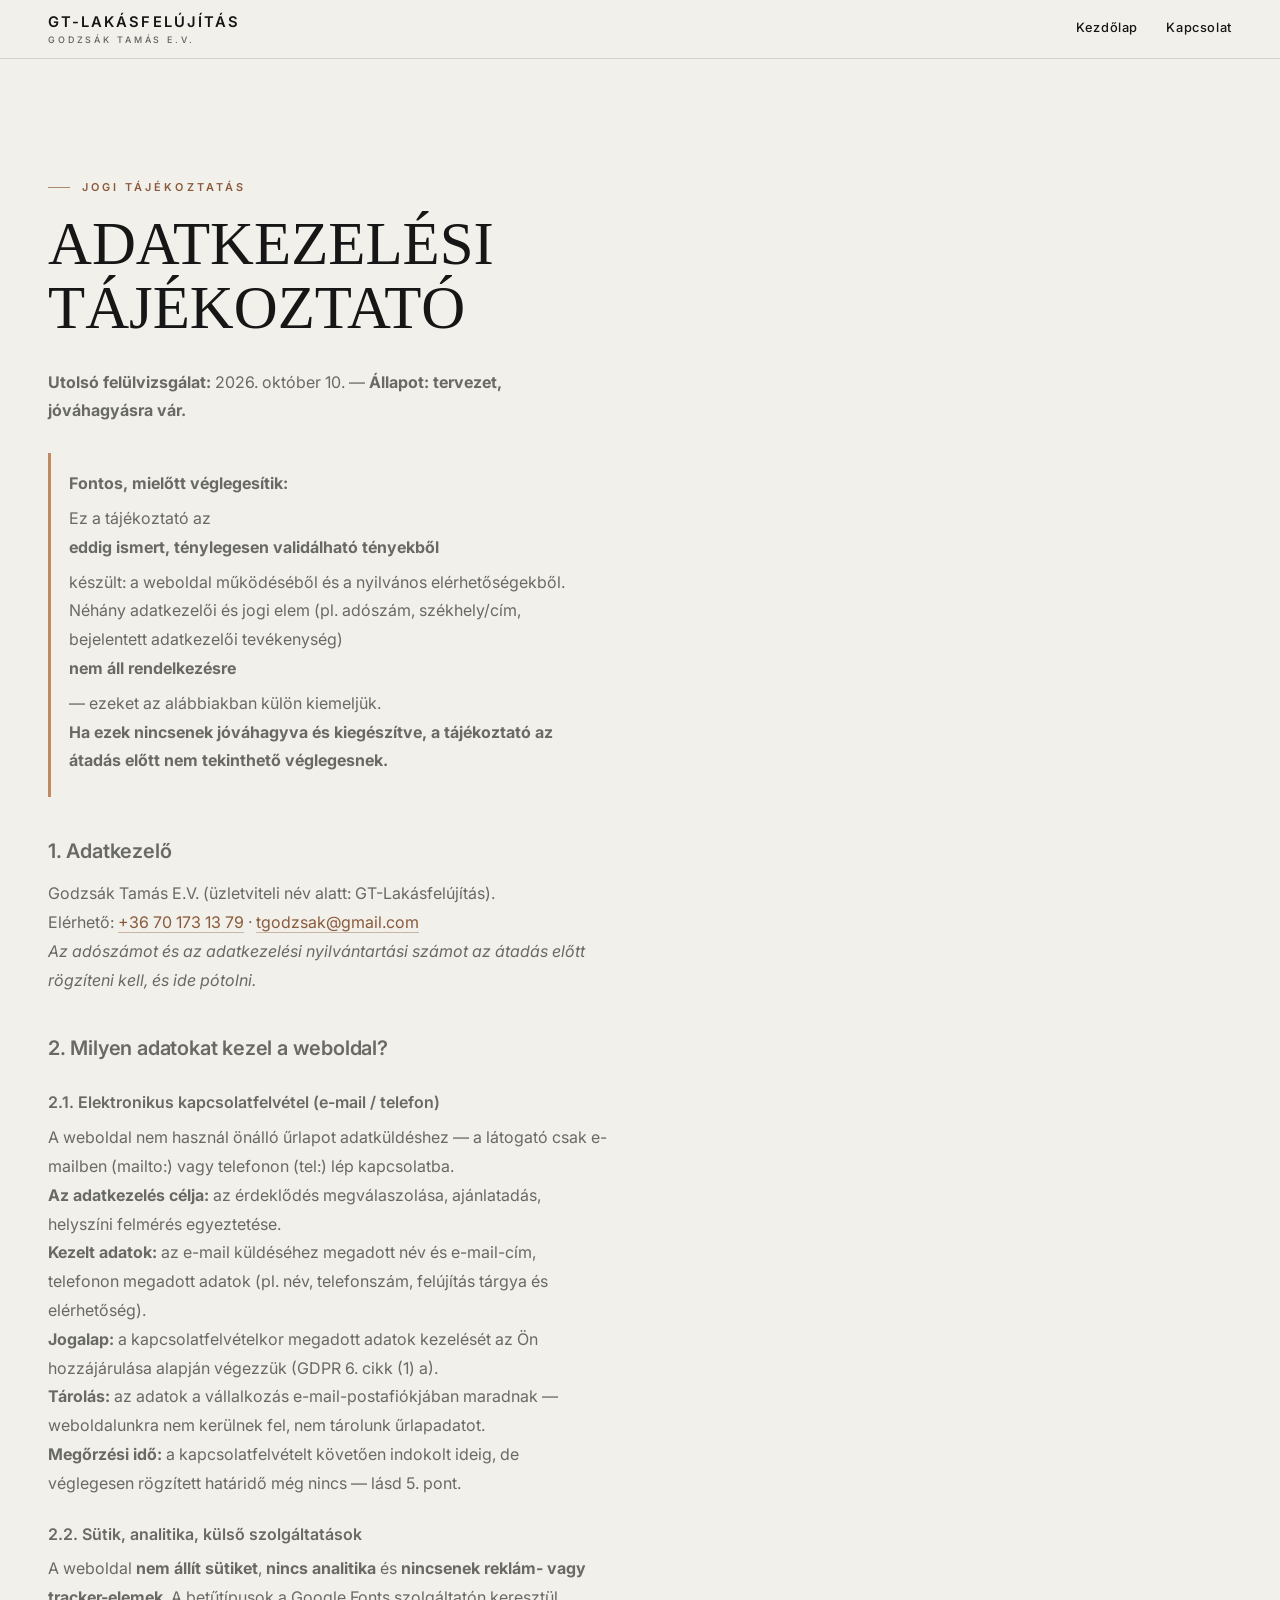
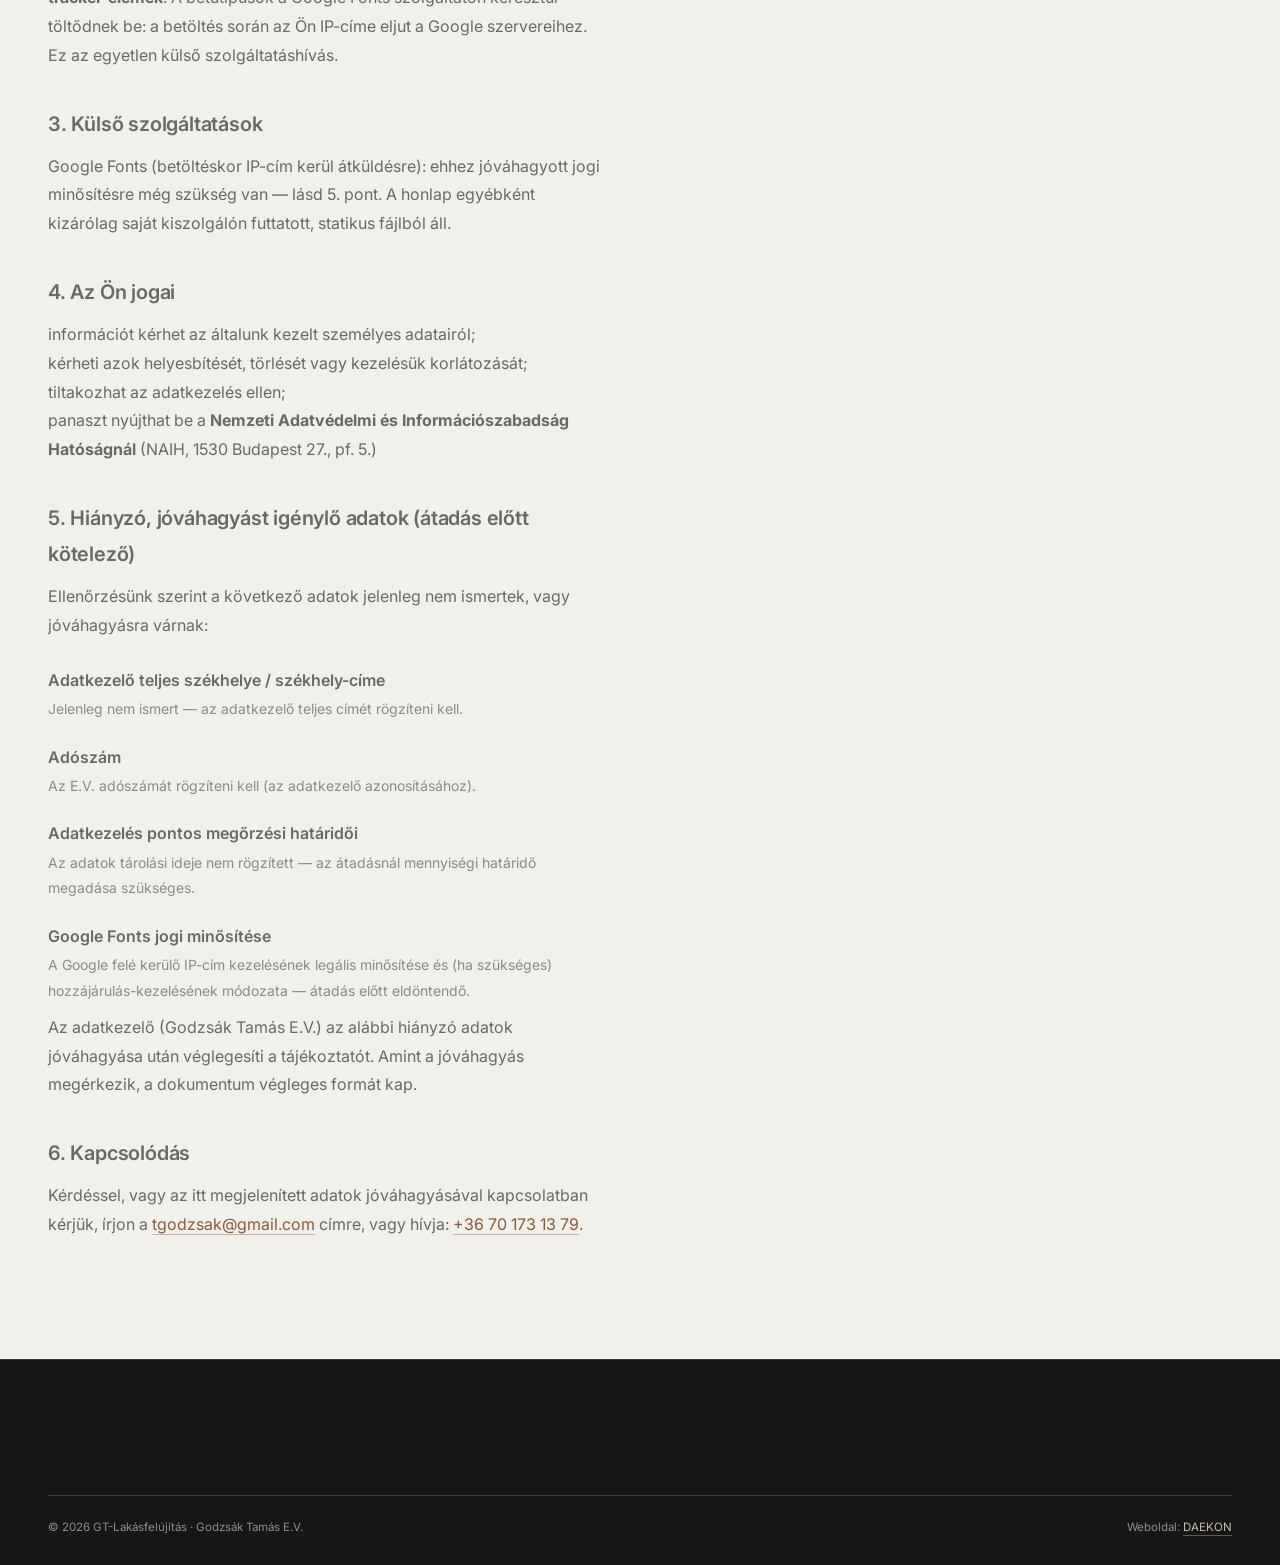
<file: adatkezeles.html>
<!doctype html>
<html lang="hu">
<head>
  <meta charset="utf-8">
  <meta name="viewport" content="width=device-width, initial-scale=1">
  <title>Adatkezelési tájékoztató | GT-Lakásfelújítás</title>
  <meta name="description" content="Adatkezelési tájékoztató — GT-Lakásfelújítás (Godzsák Tamás E.V.), teljes lakás- és házfelújítás Cigándon és környékén, valamint Szlovákiában.">
  <meta name="robots" content="noindex, follow">
  <meta name="theme-color" content="#151615">
  <link rel="icon" type="image/svg+xml" href="assets/favicon.svg">
  <link rel="preconnect" href="https://fonts.googleapis.com">
  <link rel="preconnect" href="https://fonts.gstatic.com" crossorigin>
  <link href="https://fonts.googleapis.com/css2?family=Inter+Tight:wght@400;500;600&family=Inter:wght@400;500;600&display=swap" rel="stylesheet">
  <link rel="stylesheet" href="assets/css/style.css">
  <link rel="canonical" href="https://gt-lakasfelujitas.hu/adatkezeles.html">
  <style>
    .legal-note{margin:28px 0 0;padding:16px 18px;border-left:3px solid #C08A60;background:rgba(236,232,223,.05)}
    .legal-note b{display:block;margin-bottom:6px}
    .missing-list{margin:16px 0 0;padding-left:0;list-style:none}
    .missing-list li{padding:10px 0;border-bottom:1px solid rgba(236,232,223,.12)}
    .missing-list li:last-child{border-bottom:0}
    .missing-list b{font-weight:600}
    .missing-list span{display:block;font-size:.875rem;opacity:.75;margin-top:2px}
    .subpage-text p, .subpage-text li{max-width:68ch}
    .subpage-text h2{margin:36px 0 10px;font-size:1.25rem;font-weight:600;letter-spacing:-.01em}
    .subpage-text h3{margin:22px 0 6px;font-size:1rem;font-weight:600}
  </style>
</head>
<body id="top">

  <header class="site-header is-scrolled">
    <div class="header-inner">
      <a class="brand" href="index.html" aria-label="GT-Lakásfelújítás — kezdőlap">
        <span class="brand-name">GT-LAKÁSFELÚJÍTÁS</span>
        <span class="brand-sub">GODZSÁK&nbsp;TAMÁS&nbsp;E.V.</span>
      </a>
      <nav class="main-nav" aria-label="Fő navigáció" style="margin-left:auto;">
        <a href="index.html">Kezdőlap</a>
        <a href="index.html#kapcsolat">Kapcsolat</a>
      </nav>
    </div>
  </header>

  <main class="subpage-main">
    <p class="eyebrow">Jogi tájékoztatás</p>
    <h1 class="subpage-title">Adatkezelési tájékoztató</h1>

    <div class="subpage-text">
      <p><b>Utolsó felülvizsgálat:</b> 2026. október 10. — <b>Állapot: tervezet, jóváhagyásra vár.</b></p>

      <div class="legal-note" role="note">
        <b>Fontos, mielőtt véglegesítik:</b> Ez a tájékoztató az <b>eddig ismert, ténylegesen validálható tényekből</b> készült: a weboldal működéséből és a nyilvános elérhetőségekből. Néhány adatkezelői és jogi elem (pl. adószám, székhely/cím, bejelentett adatkezelői tevékenység) <b>nem áll rendelkezésre</b> — ezeket az alábbiakban külön kiemeljük. <b>Ha ezek nincsenek jóváhagyva és kiegészítve, a tájékoztató az átadás előtt nem tekinthető véglegesnek.</b>
      </div>

      <h2>1. Adatkezelő</h2>
      <p>Godzsák Tamás E.V. (üzletviteli név alatt: GT-Lakásfelújítás).<br>
      Elérhető: <a href="tel:+36701731379">+36 70 173 13 79</a> · <a href="mailto:tgodzsak@gmail.com">tgodzsak@gmail.com</a><br>
      <i>Az adószámot és az adatkezelési nyilvántartási számot az átadás előtt rögzíteni kell, és ide pótolni.</i></p>

      <h2>2. Milyen adatokat kezel a weboldal?</h2>
      <h3>2.1. Elektronikus kapcsolatfelvétel (e-mail / telefon)</h3>
      <p>A weboldal nem használ önálló űrlapot adatküldéshez — a látogató csak e-mailben (mailto:) vagy telefonon (tel:) lép kapcsolatba.</p>
      <ul>
        <li><b>Az adatkezelés célja:</b> az érdeklődés megválaszolása, ajánlatadás, helyszíni felmérés egyeztetése.</li>
        <li><b>Kezelt adatok:</b> az e-mail küldéséhez megadott név és e-mail-cím, telefonon megadott adatok (pl. név, telefonszám, felújítás tárgya és elérhetőség).</li>
        <li><b>Jogalap:</b> a kapcsolatfelvételkor megadott adatok kezelését az Ön hozzájárulása alapján végezzük (GDPR 6. cikk (1) a).</li>
        <li><b>Tárolás:</b> az adatok a vállalkozás e-mail-postafiókjában maradnak — weboldalunkra nem kerülnek fel, nem tárolunk űrlapadatot.</li>
        <li><b>Megőrzési idő:</b> a kapcsolatfelvételt követően indokolt ideig, de véglegesen rögzített határidő még nincs — lásd 5. pont.</li>
      </ul>

      <h3>2.2. Sütik, analitika, külső szolgáltatások</h3>
      <p>A weboldal <b>nem állít sütiket</b>, <b>nincs analitika</b> és <b>nincsenek reklám- vagy tracker-elemek</b>. A betűtípusok a Google Fonts szolgáltatón keresztül töltődnek be: a betöltés során az Ön IP-címe eljut a Google szervereihez. Ez az egyetlen külső szolgáltatáshívás.</p>

      <h2>3. Külső szolgáltatások</h2>
      <p>Google Fonts (betöltéskor IP-cím kerül átküldésre): ehhez jóváhagyott jogi minősítésre még szükség van — lásd 5. pont. A honlap egyébként kizárólag saját kiszolgálón futtatott, statikus fájlból áll.</p>

      <h2>4. Az Ön jogai</h2>
      <ul>
        <li>információt kérhet az általunk kezelt személyes adatairól;</li>
        <li>kérheti azok helyesbítését, törlését vagy kezelésük korlátozását;</li>
        <li>tiltakozhat az adatkezelés ellen;</li>
        <li>panaszt nyújthat be a <b>Nemzeti Adatvédelmi és Információszabadság Hatóságnál</b> (NAIH, 1530 Budapest 27., pf. 5.)</li>
      </ul>

      <h2>5. Hiányzó, jóváhagyást igénylő adatok (átadás előtt kötelező)</h2>
      <p>Ellenőrzésünk szerint a következő adatok jelenleg nem ismertek, vagy jóváhagyásra várnak:</p>
      <ul class="missing-list">
        <li><b>Adatkezelő teljes székhelye / székhely-címe</b><span>Jelenleg nem ismert — az adatkezelő teljes címét rögzíteni kell.</span></li>
        <li><b>Adószám</b><span>Az E.V. adószámát rögzíteni kell (az adatkezelő azonosításához).</span></li>
        <li><b>Adatkezelés pontos megőrzési határidői</b><span>Az adatok tárolási ideje nem rögzített — az átadásnál mennyiségi határidő megadása szükséges.</span></li>
        <li><b>Google Fonts jogi minősítése</b><span>A Google felé kerülő IP-cím kezelésének legális minősítése és (ha szükséges) hozzájárulás-kezelésének módozata — átadás előtt eldöntendő.</span></li>
      </ul>

      <p>Az adatkezelő (Godzsák Tamás E.V.) az alábbi hiányzó adatok jóváhagyása után véglegesíti a tájékoztatót. Amint a jóváhagyás megérkezik, a dokumentum végleges formát kap.</p>

      <h2>6. Kapcsolódás</h2>
      <p>Kérdéssel, vagy az itt megjelenített adatok jóváhagyásával kapcsolatban kérjük, írjon a <a href="mailto:tgodzsak@gmail.com">tgodzsak@gmail.com</a> címre, vagy hívja: <a href="tel:+36701731379">+36 70 173 13 79</a>.</p>
    </div>
  </main>

  <footer class="site-footer">
    <div class="container">
      <div class="footer-bottom">
        <p>&copy; <span id="year">2026</span> GT-Lakásfelújítás · Godzsák Tamás E.V.</p>
        <p class="footer-credit">Weboldal: <a href="https://daekon.hu" target="_blank" rel="noopener">DAEKON</a></p>
      </div>
    </div>
  </footer>

  <script>
    var y = document.getElementById("year");
    if (y) y.textContent = new Date().getFullYear();
  </script>
</body>
</html>
</file>
<file: assets/css/style.css>
/* ============================================================
   GODZSÁK TAMÁS E.V. — Teljes felújítás. Egy kézben.
   Design rendszer: meleg mészkő / grafit / homok / égetett bronz
   ============================================================ */

:root {
  --stone: #F2F0EA;
  --stone-2: #EAE7DE;
  --graphite: #151615;
  --graphite-2: #1C1D1B;
  --sand: #C6BCAA;
  --bronze: #9C6A46;
  --bronze-ink: #8A5A3C;
  --muted: rgba(21, 22, 21, .62);
  --line: rgba(21, 22, 21, .14);
  --stone-soft: rgba(242, 240, 234, .78);
  --muted-l: rgba(242, 240, 234, .55);
  --line-l: rgba(242, 240, 234, .16);

  --serif: "Instrument Serif", Georgia, "Times New Roman", serif;
  --sans: "Inter", system-ui, -apple-system, "Segoe UI", sans-serif;

  --e: cubic-bezier(.22, .61, .21, 1);
  --pad-x: clamp(20px, 4vw, 48px);

  --noise: url("data:image/svg+xml,<svg xmlns='http://www.w3.org/2000/svg' width='180' height='180'><filter id='n'><feTurbulence type='fractalNoise' baseFrequency='0.8' numOctaves='2' stitchTiles='stitch'/><feColorMatrix type='saturate' values='0'/></filter><rect width='180' height='180' filter='url(%23n)' opacity='0.55'/></svg>");
}

/* ---------- Alap ---------- */

*, *::before, *::after { box-sizing: border-box; }

html {
  scroll-behavior: smooth;
  -webkit-text-size-adjust: 100%;
}

html, body { overflow-x: clip; }

body {
  margin: 0;
  font: 400 1rem/1.65 var(--sans);
  color: var(--graphite);
  background: var(--stone);
  -webkit-font-smoothing: antialiased;
  text-rendering: optimizeLegibility;
}

h1, h2, h3, figure, p, ul, ol, fieldset { margin: 0; padding: 0; }
ul, ol { list-style: none; }
fieldset { border: 0; min-width: 0; }
img { max-width: 100%; display: block; }
a { color: inherit; text-decoration: none; }
button { font: inherit; color: inherit; background: none; border: 0; cursor: pointer; }

::selection { background: rgba(156, 106, 70, .3); }

:focus-visible {
  outline: 2px solid var(--bronze);
  outline-offset: 3px;
}

[id] { scroll-margin-top: 88px; }

.sr-only {
  position: absolute; width: 1px; height: 1px; margin: -1px;
  clip: rect(0 0 0 0); overflow: hidden; white-space: nowrap;
}

.skip-link {
  position: fixed; top: -60px; left: 16px; z-index: 100;
  background: var(--graphite); color: var(--stone);
  padding: 12px 18px; font: 600 .78rem var(--sans);
  letter-spacing: .12em; text-transform: uppercase;
  transition: top .2s var(--e);
}
.skip-link:focus-visible { top: 12px; }

.container {
  width: 100%;
  max-width: 1400px;
  margin-inline: auto;
  padding-inline: var(--pad-x);
}

.section { padding-block: clamp(84px, 13vh, 168px); }

/* ---------- Közös elemek ---------- */

.eyebrow {
  font: 600 .68rem var(--sans);
  letter-spacing: .28em;
  text-transform: uppercase;
  color: var(--bronze-ink);
  display: flex;
  align-items: center;
  gap: 12px;
}
.eyebrow::before {
  content: "";
  width: 22px; height: 1px;
  background: currentColor;
  opacity: .7;
}

.section-head {
  display: grid;
  grid-template-columns: 1fr auto;
  align-items: end;
  gap: clamp(24px, 4vw, 64px);
  margin-bottom: clamp(48px, 7vh, 96px);
}
.section-head .eyebrow { grid-column: 1 / -1; margin-bottom: clamp(14px, 2vh, 22px); }

.section-title {
  font: 400 clamp(2.4rem, 5.5vw, 4.4rem)/1.02 var(--serif);
  text-transform: uppercase;
  letter-spacing: .005em;
  margin-top: 18px;
}
.section-title em { font-style: italic; }

.section-note {
  max-width: 40ch;
  font-size: .875rem;
  line-height: 1.7;
  color: var(--muted);
  text-align: right;
}

/* Gombok */

.btn {
  display: inline-flex;
  align-items: center;
  gap: 12px;
  min-height: 48px;
  padding: 14px 26px;
  font: 600 .78rem var(--sans);
  letter-spacing: .16em;
  text-transform: uppercase;
  border: 1px solid transparent;
  transition: background-color .3s var(--e), color .3s var(--e), border-color .3s var(--e);
}
.btn .arr { transition: transform .3s var(--e); font-weight: 400; }
.btn:hover .arr { transform: translateX(5px); }

.btn-solid { background: var(--graphite); color: var(--stone); }
.btn-solid:hover { background: var(--bronze); color: var(--stone); }

.btn-ghost { border-color: rgba(242, 240, 234, .38); color: var(--stone); }
.btn-ghost:hover { border-color: var(--stone); }

.btn-ghost-light { border-color: rgba(242, 240, 234, .38); color: var(--stone); }
.btn-ghost-light:hover { border-color: var(--stone); }

/* ---------- Placeholder (fotó-slot) rendszer ---------- */

.ph {
  position: relative;
  overflow: hidden;
  isolation: isolate;
}
.ph::before {
  content: "";
  position: absolute;
  inset: -1px;
  z-index: -1;
  background: inherit;
  transition: transform 1s var(--e);
}
.ph::after {
  content: "";
  position: absolute;
  inset: 0;
  z-index: 1;
  background-image: var(--noise);
  opacity: .07;
  pointer-events: none;
}

.ph-a { background: linear-gradient(160deg, #DBD6CA 0%, #C8C2B4 100%); }
.ph-b { background: linear-gradient(160deg, #A8A49B 0%, #8D8981 100%); }
.ph-c { background: linear-gradient(160deg, #D0C6B3 0%, #B5AA95 100%); }
.ph-d { background: linear-gradient(160deg, #3B3C39 0%, #20211F 100%); }
.ph-e { background: linear-gradient(160deg, #B4A495 0%, #92847A 100%); }
.ph-f { background: linear-gradient(160deg, #E4DFD3 0%, #D2CBBA 100%); }

.ph-cross {
  position: absolute;
  top: 50%; left: 50%;
  width: 15px; height: 15px;
  transform: translate(-50%, -50%);
  z-index: 2;
  color: rgba(21, 22, 21, .4);
  background:
    linear-gradient(currentColor, currentColor) center / 100% 1px no-repeat,
    linear-gradient(currentColor, currentColor) center / 1px 100% no-repeat;
}
.ph-d .ph-cross { color: rgba(242, 240, 234, .35); }

.ph-num {
  position: absolute;
  right: 16px; bottom: 2px;
  z-index: 2;
  font: 400 clamp(3.4rem, 7vw, 6.4rem)/1 var(--serif);
  color: rgba(21, 22, 21, .13);
  pointer-events: none;
}
.ph-d .ph-num { color: rgba(242, 240, 234, .12); }

.ph-caption {
  position: absolute;
  left: 14px; bottom: 14px;
  z-index: 2;
  font: 600 .58rem var(--sans);
  letter-spacing: .2em;
  text-transform: uppercase;
  padding: 7px 11px;
  background: rgba(21, 22, 21, .88);
  color: rgba(242, 240, 234, .92);
  border-radius: 2px;
}
.ph-d .ph-caption {
  background: rgba(242, 240, 234, .92);
  color: var(--graphite);
}

.ratio-219  { aspect-ratio: 21 / 9; }
.ratio-43   { aspect-ratio: 4 / 3; }
.ratio-34   { aspect-ratio: 3 / 4; }
.ratio-45   { aspect-ratio: 4 / 5; }
.ratio-1610 { aspect-ratio: 16 / 10; }

/* Képfeltárás (clip reveal) */

.rm {
  clip-path: inset(0 0 100% 0);
  transition: clip-path 1.1s var(--e);
  transition-delay: var(--d, 0s);
}
.rm.in { clip-path: inset(0 0 0 0); }

/* Finom reveal */

.reveal {
  opacity: 0;
  transform: translateY(26px);
  transition: opacity .9s var(--e), transform .9s var(--e);
  transition-delay: var(--d, 0s);
}
.reveal.in { opacity: 1; transform: none; }

/* ============================================================
   HEADER
   ============================================================ */

.site-header {
  position: fixed;
  top: 0; left: 0; right: 0;
  z-index: 50;
  color: var(--stone);
  transition: background-color .35s var(--e), color .35s var(--e), box-shadow .35s var(--e);
}

.header-inner {
  display: flex;
  align-items: center;
  gap: clamp(20px, 3vw, 48px);
  padding: 22px var(--pad-x);
  max-width: 1400px;
  margin-inline: auto;
  transition: padding .35s var(--e);
}

.site-header.is-scrolled {
  background: var(--stone);
  color: var(--graphite);
  box-shadow: 0 1px 0 var(--line);
}
.site-header.is-scrolled .header-inner { padding-block: 13px; }

.brand { display: flex; flex-direction: column; gap: 3px; }
.brand-name {
  font: 600 .92rem var(--sans);
  letter-spacing: .14em;
  white-space: nowrap;
}
.brand-sub {
  font: 500 .56rem var(--sans);
  letter-spacing: .32em;
  opacity: .65;
  white-space: nowrap;
}

.main-nav {
  margin-left: auto;
  display: flex;
  gap: clamp(18px, 2.2vw, 34px);
}
.main-nav a {
  font: 500 .8rem var(--sans);
  letter-spacing: .05em;
  background: linear-gradient(currentColor, currentColor) no-repeat 0 100% / 0% 1px;
  padding-bottom: 3px;
  transition: background-size .35s var(--e);
}
.main-nav a:hover { background-size: 100% 1px; }

.header-cta {
  font: 600 .72rem var(--sans);
  letter-spacing: .18em;
  text-transform: uppercase;
  white-space: nowrap;
}
.header-cta .arr { color: var(--bronze); transition: transform .3s var(--e); display: inline-block; }
.header-cta:hover .arr { transform: translateX(5px); }

.menu-toggle {
  display: none;
  align-items: center;
  gap: 10px;
  margin-left: auto;
  min-height: 48px;
  position: relative;
  z-index: 70;
}
.menu-toggle-label {
  font: 600 .68rem var(--sans);
  letter-spacing: .24em;
  text-transform: uppercase;
}
.menu-toggle-box {
  display: flex;
  flex-direction: column;
  justify-content: center;
  gap: 5px;
  width: 22px;
}
.menu-toggle-box i {
  height: 1.5px;
  background: currentColor;
  transition: transform .3s var(--e);
}
.menu-toggle[aria-expanded="true"] .menu-toggle-box i:first-child { transform: translateY(3.25px) rotate(45deg); }
.menu-toggle[aria-expanded="true"] .menu-toggle-box i:last-child { transform: translateY(-3.25px) rotate(-45deg); }

body.menu-open { overflow: hidden; }
body.menu-open .site-header { z-index: 70; color: var(--graphite); box-shadow: none; background: transparent; }
body.menu-open .site-header.is-scrolled { box-shadow: none; }

/* Mobil menü */

.mobile-menu {
  position: fixed;
  inset: 0;
  z-index: 60;
  background: var(--stone);
  color: var(--graphite);
  display: flex;
  flex-direction: column;
  justify-content: space-between;
  padding: 120px var(--pad-x) 44px;
  overflow-y: auto;
}
.mobile-menu[hidden] { display: none; }

.mm-nav { display: flex; flex-direction: column; }
.mm-nav a {
  display: flex;
  align-items: baseline;
  gap: 18px;
  padding: 14px 0;
  border-bottom: 1px solid var(--line);
  font: 400 clamp(2rem, 8.5vw, 3.2rem)/1.05 var(--serif);
  text-transform: uppercase;
  animation: mmIn .5s var(--e) both;
}
.mm-nav a:nth-child(1) { animation-delay: .05s; }
.mm-nav a:nth-child(2) { animation-delay: .1s; }
.mm-nav a:nth-child(3) { animation-delay: .15s; }
.mm-nav a:nth-child(4) { animation-delay: .2s; }
.mm-nav a:nth-child(5) { animation-delay: .25s; }
.mm-nav a:nth-child(6) { animation-delay: .3s; }
.mm-nav a span {
  font: 600 .65rem var(--sans);
  letter-spacing: .2em;
  color: var(--bronze-ink);
}
@keyframes mmIn {
  from { opacity: 0; transform: translateY(14px); }
  to   { opacity: 1; transform: none; }
}

.mm-foot { display: flex; flex-direction: column; gap: 6px; }
.mm-tel {
  font: 400 1.5rem var(--serif);
  padding-top: 20px;
}
.mm-mail { font-size: .9rem; color: var(--muted); }
.mm-area {
  margin-top: 8px;
  font: 600 .62rem var(--sans);
  letter-spacing: .22em;
  text-transform: uppercase;
  color: var(--muted);
}

/* ============================================================
   HERO
   ============================================================ */

.hero {
  position: relative;
  min-height: 100vh;
  min-height: 100svh;
  display: flex;
  background: var(--graphite);
  color: var(--stone);
  overflow: hidden;
}

.hero-bg {
  position: absolute;
  inset: 0;
  background: radial-gradient(120% 90% at 72% 8%, #242523 0%, var(--graphite) 55%, #0F100F 100%);
}
.hero-bg::after {
  content: "";
  position: absolute;
  inset: 0;
  background-image: var(--noise);
  opacity: .08;
}
.hero-grid {
  position: absolute;
  inset: 0;
  background-image: linear-gradient(to right, rgba(242, 240, 234, .05) 1px, transparent 1px);
  background-size: 20% 100%;
}

.ph-note {
  position: absolute;
  top: 104px;
  right: var(--pad-x);
  text-align: right;
  font: 600 .56rem/1.9 var(--sans);
  letter-spacing: .24em;
  text-transform: uppercase;
  color: rgba(242, 240, 234, .32);
}

.hero-inner {
  position: relative;
  z-index: 2;
  display: flex;
  flex-direction: column;
  justify-content: flex-end;
  align-items: flex-start;
  width: 100%;
  max-width: 1400px;
  margin-inline: auto;
  padding: 130px var(--pad-x) clamp(96px, 15vh, 160px);
}

.hero-loc {
  display: flex;
  align-items: center;
  gap: 14px;
  font: 600 .68rem var(--sans);
  letter-spacing: .3em;
  text-transform: uppercase;
  color: var(--sand);
}
.hero-loc .tick { width: 26px; height: 1px; background: var(--bronze); }

.hero-title {
  margin-top: 26px;
  font: 400 clamp(3rem, 10vw, 8.6rem)/0.97 var(--serif);
  text-transform: uppercase;
  letter-spacing: .004em;
}
.hero-title .ht-line { display: block; }
.hero-title .ht-italic {
  font-style: italic;
  color: var(--sand);
}

.hero-sub {
  margin-top: 26px;
  max-width: 46ch;
  font-size: clamp(.95rem, 1.2vw, 1.05rem);
  line-height: 1.7;
  color: var(--stone-soft);
}

.hero-cta {
  margin-top: 42px;
  display: flex;
  flex-wrap: wrap;
  gap: 14px;
}
.hero .btn-solid { background: var(--stone); color: var(--graphite); }
.hero .btn-solid:hover { background: var(--bronze); color: var(--stone); }

.hero-corner {
  position: absolute;
  right: var(--pad-x);
  bottom: clamp(96px, 15vh, 160px);
  z-index: 2;
  text-align: right;
  font: 600 .58rem/2 var(--sans);
  letter-spacing: .24em;
  text-transform: uppercase;
  color: rgba(242, 240, 234, .42);
}

.hero-scroll {
  position: absolute;
  left: 50%;
  bottom: 26px;
  transform: translateX(-50%);
  z-index: 2;
  display: flex;
  flex-direction: column;
  align-items: center;
  gap: 10px;
}
.hero-scroll-label {
  font: 600 .55rem var(--sans);
  letter-spacing: .32em;
  text-transform: uppercase;
  color: rgba(242, 240, 234, .5);
}
.hero-scroll-line {
  position: relative;
  width: 1px;
  height: 52px;
  background: rgba(242, 240, 234, .22);
  overflow: hidden;
}
.hero-scroll-line i {
  position: absolute;
  inset: 0;
  background: var(--sand);
  animation: scrollDot 2.4s var(--e) infinite;
}
@keyframes scrollDot {
  0%       { transform: translateY(-110%); }
  55%, 100%{ transform: translateY(230%); }
}

/* ============================================================
   STATEMENT
   ============================================================ */

.statement { background: var(--stone); }

.st-grid {
  display: grid;
  grid-template-columns: repeat(12, 1fr);
  gap: clamp(20px, 3vw, 40px);
  row-gap: 0;
}
.st-grid .eyebrow { grid-column: 1 / -1; margin-bottom: clamp(28px, 5vh, 56px); }

.statement-title {
  grid-column: 1 / 8;
  font: 400 clamp(1.9rem, 4.3vw, 3.6rem)/1.08 var(--serif);
  text-transform: uppercase;
  letter-spacing: .004em;
}
.statement-title em { font-style: italic; color: var(--bronze-ink); }

.statement-body {
  grid-column: 9 / -1;
  align-self: end;
  padding-bottom: 6px;
}
.statement-body p {
  max-width: 42ch;
  font-size: clamp(.95rem, 1.1vw, 1.05rem);
  line-height: 1.75;
  color: var(--muted);
}

.statement-list {
  grid-column: 1 / -1;
  margin-top: clamp(48px, 8vh, 88px);
  border-bottom: 1px solid var(--line);
}
.statement-list li {
  display: flex;
  align-items: baseline;
  gap: 22px;
  padding: 16px 0;
  border-top: 1px solid var(--line);
  font: 500 .82rem var(--sans);
  letter-spacing: .2em;
  text-transform: uppercase;
}
.statement-list li span {
  font: 600 .62rem var(--sans);
  color: var(--bronze-ink);
  letter-spacing: .1em;
}

/* ============================================================
   REFERENCIÁK
   ============================================================ */

.works { background: var(--stone); }

.proj { margin-bottom: clamp(72px, 11vh, 140px); }
.proj:last-child { margin-bottom: 0; }

.proj-meta {
  display: grid;
  grid-template-columns: 1fr auto;
  gap: clamp(20px, 3vw, 56px);
  align-items: start;
  padding-top: 22px;
}

.proj-title {
  font: 400 clamp(1.35rem, 2vw, 1.8rem)/1.1 var(--serif);
  text-transform: uppercase;
  letter-spacing: .01em;
  transition: transform .45s var(--e);
}
.proj-sub {
  margin-top: 8px;
  font-size: .88rem;
  color: var(--muted);
}
.proj-link {
  display: inline-flex;
  align-items: center;
  gap: 10px;
  margin-top: 18px;
  font: 600 .68rem var(--sans);
  letter-spacing: .2em;
  text-transform: uppercase;
}
.proj-link .arr { transition: transform .3s var(--e); font-weight: 400; }
.proj-link.is-disabled { opacity: .45; cursor: not-allowed; }

.proj-tags { min-width: 250px; }
.proj-tags li {
  display: flex;
  justify-content: space-between;
  gap: 16px;
  padding: 10px 0;
  border-top: 1px solid var(--line);
  font: 500 .68rem var(--sans);
  letter-spacing: .18em;
  text-transform: uppercase;
  color: var(--muted);
}
.proj-tags li::after {
  content: "";
  width: 5px; height: 5px;
  background: var(--bronze);
  align-self: center;
  opacity: .8;
}

@media (hover: hover) {
  .proj:hover .ph::before { transform: scale(1.025); }
  .proj:hover .proj-title { transform: translateX(4px); }
  .proj:hover .proj-link .arr { transform: translateX(5px); }
}

/* Layout variánsok */

.proj-full .ph { width: 100%; }

.proj-two {
  display: grid;
  grid-template-columns: 2fr 1fr;
  gap: clamp(24px, 3.5vw, 56px);
  align-items: end;
}
.proj-two .proj-meta { padding-top: 0; }

.proj-duo {
  display: grid;
  grid-template-columns: 5fr 4fr;
  gap: clamp(16px, 2vw, 28px);
  align-items: end;
}
.proj-duo .proj-meta { grid-column: 1 / -1; }

.proj-rev {
  display: grid;
  grid-template-columns: 1fr 2fr;
  gap: clamp(24px, 3.5vw, 56px);
  align-items: end;
}
.proj-rev .proj-meta { padding-top: 0; }

/* ============================================================
   ELŐTTE / UTÁNA
   ============================================================ */

.ba { background: var(--stone-2); }

.ba-stage {
  position: relative;
  aspect-ratio: 16 / 9;
  overflow: hidden;
  border: 1px solid var(--line);
}

.ba-after {
  position: absolute;
  inset: 0;
  background: linear-gradient(160deg, #E2DDCF 0%, #CDC5B3 100%);
}
.ba-after::after,
.ba-before::after {
  content: "";
  position: absolute;
  inset: 0;
  background-image: var(--noise);
  opacity: .07;
}
.ba-after::before {
  content: "Utána";
  position: absolute;
  top: 0; bottom: 0; left: 50%; width: 50%;
  display: grid;
  place-items: center;
  font: 400 clamp(3rem, 9vw, 8rem)/1 var(--serif);
  text-transform: uppercase;
  letter-spacing: .04em;
  color: rgba(21, 22, 21, .08);
}

.ba-before {
  position: absolute;
  inset: 0;
  background:
    repeating-linear-gradient(45deg, transparent 0 12px, rgba(242, 240, 234, .045) 12px 13px),
    linear-gradient(160deg, #2B2C2A 0%, #171817 100%);
  clip-path: inset(0 calc(100% - var(--pos, 50%)) 0 0);
}
.ba-before::before {
  content: "Előtte";
  position: absolute;
  top: 0; bottom: 0; left: 0; width: 50%;
  display: grid;
  place-items: center;
  font: 400 clamp(3rem, 9vw, 8rem)/1 var(--serif);
  text-transform: uppercase;
  letter-spacing: .04em;
  color: rgba(242, 240, 234, .1);
}

.ba-tag {
  position: absolute;
  top: 16px;
  z-index: 3;
  font: 600 .6rem var(--sans);
  letter-spacing: .22em;
  text-transform: uppercase;
  padding: 8px 12px;
  border-radius: 2px;
}
.ba-tag-a { right: 16px; background: rgba(242, 240, 234, .92); color: var(--graphite); }
.ba-tag-b { left: 16px; background: rgba(21, 22, 21, .88); color: var(--stone); }

.ba-line {
  position: absolute;
  top: 0; bottom: 0;
  left: var(--pos, 50%);
  width: 1px;
  background: var(--stone);
  z-index: 3;
  transform: translateX(-0.5px);
}
.ba-grip {
  position: absolute;
  top: 50%;
  left: 50%;
  transform: translate(-50%, -50%);
  width: 44px; height: 44px;
  border-radius: 50%;
  background: var(--graphite);
  border: 1px solid var(--stone);
  display: grid;
  place-items: center;
}
.ba-grip i {
  position: relative;
  width: 26px; height: 12px;
  display: block;
}
.ba-grip i::before,
.ba-grip i::after {
  content: "";
  position: absolute;
  top: 50%;
  border: 6px solid transparent;
  transform: translateY(-50%);
}
.ba-grip i::before { left: 0; border-right-color: var(--stone); }
.ba-grip i::after  { right: 0; border-left-color: var(--stone); }

.ba-range {
  position: absolute;
  inset: 0;
  width: 100%;
  height: 100%;
  margin: 0;
  opacity: 0;
  cursor: ew-resize;
  z-index: 4;
  -webkit-appearance: none;
  appearance: none;
}
.ba-stage:has(.ba-range:focus-visible) {
  outline: 2px solid var(--bronze);
  outline-offset: 3px;
}

/* ============================================================
   SZOLGÁLTATÁSOK
   ============================================================ */

.svc { background: var(--stone); }

.svc .container { position: relative; }

.svc-list {
  position: relative;
  border-bottom: 1px solid var(--line);
}

.svc-item { border-top: 1px solid var(--line); }

.svc-h { font-size: inherit; font-weight: inherit; }

.svc-row {
  display: flex;
  align-items: center;
  gap: clamp(16px, 2.5vw, 40px);
  width: 100%;
  min-height: 96px;
  text-align: left;
}

.svc-num {
  font: 600 .68rem var(--sans);
  letter-spacing: .12em;
  color: var(--bronze-ink);
  min-width: 34px;
}

.svc-title {
  font: 400 clamp(1.25rem, 2vw, 1.7rem)/1.15 var(--serif);
  text-transform: uppercase;
  letter-spacing: .01em;
  transition: transform .45s var(--e), color .3s var(--e);
}

.svc-icon {
  display: none;
  position: relative;
  width: 16px; height: 16px;
  margin-left: auto;
  flex: 0 0 auto;
}
.svc-icon i {
  position: absolute;
  top: 50%; left: 0;
  width: 100%; height: 1.5px;
  background: var(--graphite);
  transform: translateY(-50%);
  transition: transform .35s var(--e);
}
.svc-icon i:last-child { transform: translateY(-50%) rotate(90deg); }
.svc-item.open .svc-icon i:last-child { transform: translateY(-50%) rotate(0deg); }

.svc-panel { display: grid; grid-template-rows: 0fr; transition: grid-template-rows .4s var(--e); }
.svc-item.open .svc-panel { grid-template-rows: 1fr; }
.svc-panel-in { overflow: hidden; }
.svc-panel-in p {
  max-width: 44ch;
  font-size: .92rem;
  line-height: 1.7;
  color: var(--muted);
}

@media (hover: hover) and (min-width: 901px) {
  .svc-item:hover { background: linear-gradient(90deg, transparent 0%, rgba(198, 188, 170, .22) 45%); }
  .svc-item:hover .svc-title { transform: translateX(4px); color: var(--bronze-ink); }
  .svc-panel { grid-template-rows: 1fr; }
  .svc-row { align-items: baseline; padding: 30px 0; min-height: 0; }
  .svc-item { display: grid; grid-template-columns: minmax(70px, 96px) 1.1fr 1fr; align-items: center; min-height: 96px; }
  .svc-h { grid-column: 1 / 3; display: contents; }
  .svc-row { grid-column: 1 / 3; display: flex; }
  .svc-panel { grid-column: 3 / 4; align-self: center; }
  .svc-panel-in p { padding-right: 24px; }
}

.svc-preview {
  position: absolute;
  top: 0;
  right: 0;
  width: min(300px, 24vw);
  aspect-ratio: 4 / 5;
  z-index: 5;
  opacity: 0;
  transform: scale(.97) translateY(8px);
  transition: opacity .35s var(--e), transform .35s var(--e), top .25s ease-out;
  pointer-events: none;
  display: none;
  border: 1px solid var(--line);
}
.svc-preview.show { opacity: 1; transform: none; }

@media (hover: hover) and (pointer: fine) and (min-width: 901px) {
  .svc-preview { display: block; }
}
.svc-preview-chip {
  position: absolute;
  left: 14px; bottom: 14px;
  z-index: 2;
  font: 600 .58rem var(--sans);
  letter-spacing: .2em;
  text-transform: uppercase;
  padding: 7px 11px;
  background: rgba(21, 22, 21, .88);
  color: rgba(242, 240, 234, .92);
  border-radius: 2px;
}
.svc-preview-num {
  position: absolute;
  right: 14px; bottom: 2px;
  font: 400 clamp(3rem, 5vw, 5rem)/1 var(--serif);
  color: rgba(242, 240, 234, .16);
}
.svc-preview.ph-d .svc-preview-chip {
  background: rgba(242, 240, 234, .92);
  color: var(--graphite);
}

/* ============================================================
   FOLYAMAT
   ============================================================ */

.proc { background: var(--stone-2); }

.proc-steps {
  display: grid;
  grid-template-columns: repeat(5, 1fr);
  gap: clamp(20px, 2.4vw, 36px);
}

.proc-num {
  display: block;
  font: 600 .66rem var(--sans);
  letter-spacing: .16em;
  color: var(--bronze-ink);
  margin-bottom: 14px;
}
.proc-name {
  font: 400 clamp(1.15rem, 1.6vw, 1.45rem)/1.15 var(--serif);
  text-transform: uppercase;
  letter-spacing: .01em;
}
.proc-desc {
  margin-top: 10px;
  font-size: .86rem;
  line-height: 1.65;
  color: var(--muted);
  max-width: 24ch;
}

.proc-track {
  position: relative;
  height: 1px;
  background: var(--line);
  margin-top: clamp(48px, 8vh, 88px);
  overflow: hidden;
}
.proc-fill {
  position: absolute;
  inset: 0;
  background: var(--bronze);
  transform-origin: left;
  transform: scaleX(var(--pp, 0));
}

/* ============================================================
   SZOLGÁLTATÁSI TERÜLET (térkép)
   ============================================================ */

.region { background: var(--stone-2); overflow: clip; }

.region-grid {
  display: grid;
  grid-template-columns: 1fr 1.15fr;
  gap: clamp(40px, 6vw, 100px);
  align-items: center;
}

.region-lead {
  margin-top: clamp(22px, 3vh, 34px);
  max-width: 46ch;
  font-size: clamp(.95rem, 1.15vw, 1.05rem);
  line-height: 1.75;
  color: var(--muted);
}

.region-points {
  margin-top: clamp(26px, 4vh, 40px);
  display: flex;
  flex-direction: column;
  gap: 0;
}
.region-point {
  display: flex;
  align-items: center;
  gap: 14px;
  padding: 13px 0;
  border-top: 1px solid var(--line);
  font: 500 .82rem var(--sans);
  letter-spacing: .16em;
  text-transform: uppercase;
  transition: opacity .3s var(--e);
}
.region-point i {
  width: 8px; height: 8px;
  border-radius: 50%;
  background: var(--bronze);
  flex: 0 0 auto;
  transition: transform .3s var(--e), background-color .3s var(--e);
}
.region-point.is-dim { opacity: .35; }
.region-point.is-dim i { background: var(--sand); transform: scale(.7); }

.region-cta {
  margin-top: clamp(28px, 4vh, 42px);
  display: flex;
  flex-wrap: wrap;
  gap: 12px;
}
.btn-ghost-dark { border-color: rgba(21, 22, 21, .3); color: var(--graphite); }
.btn-ghost-dark:hover { border-color: var(--graphite); }

.region-map {
  position: relative;
  margin: 0;
}

.map-svg {
  display: block;
  width: 100%;
  height: auto;
}

.map-bg { stroke: rgba(21, 22, 21, .08); }

.map-grid {
  background-image: none;
}
.map-grid line { stroke: rgba(21, 22, 21, .05); }

.land {
  fill: rgba(198, 188, 170, .38);
  stroke: rgba(21, 22, 21, .35);
  stroke-width: 1.2;
  transition: fill .5s var(--e);
}
.land.sk { fill: rgba(198, 188, 170, .26); }

.border {
  fill: none;
  stroke: rgba(21, 22, 21, .55);
  stroke-width: 1.4;
  stroke-dasharray: 5 6;
}

.route {
  fill: none;
  stroke: var(--bronze);
  stroke-width: 1.2;
  stroke-dasharray: 3 5;
  opacity: .65;
}

.city .dot {
  fill: var(--graphite);
  stroke: var(--stone);
  stroke-width: 1.5;
}
.city-cig .dot {
  fill: var(--bronze);
}
.city .ping {
  fill: none;
  stroke: var(--bronze);
  stroke-width: 1;
  opacity: 0;
  transform-origin: center;
  transform-box: fill-box;
}
.city-cig .ping {
  animation: cityPing 2.8s var(--e) infinite;
}
.city-sk .ping,
.city-bp .ping { animation: cityPing 2.8s var(--e) infinite; }
.city-sk .ping { animation-delay: .9s; }
.city-bp .ping { animation-delay: 1.8s; }
@keyframes cityPing {
  0%   { opacity: .55; transform: scale(1); }
  70%  { opacity: 0;   transform: scale(3.4); }
  100% { opacity: 0;   transform: scale(3.4); }
}

.city text {
  font: 600 11px var(--sans);
  letter-spacing: .16em;
  text-transform: uppercase;
  fill: var(--graphite);
}
.city-cig text {
  font-size: 13px;
  font-weight: 600;
}

.city { transition: opacity .35s var(--e); }
.city.is-dim { opacity: .25; }

.route-1, .route-2 {
  stroke-dashoffset: 200;
}
.region-map.in .route-1 { animation: routeDraw 1.6s var(--e) .3s forwards; }
.region-map.in .route-2 { animation: routeDraw 1.6s var(--e) .6s forwards; }
@keyframes routeDraw {
  to { stroke-dashoffset: 0; }
}

.map-caption {
  margin-top: 14px;
  font: 600 .6rem var(--sans);
  letter-spacing: .2em;
  text-transform: uppercase;
  color: var(--muted);
}

@media (hover: hover) {
  .city { cursor: default; }
  .city-bp:hover ~ .city-sk .dot,
  .city-cig:hover .dot { transform: scale(1.3); }
  .region-point:hover i { transform: scale(1.35); }
}

@media (max-width: 900px) {
  .region-grid { grid-template-columns: 1fr; }
  .region-map { order: -1; max-width: 520px; margin-inline: auto; width: 100%; }
  .region-cta .btn { flex: 1 1 100%; justify-content: center; }
}

/* ============================================================
   ÜGYFELEK MONDTÁK
   ============================================================ */

.trust { background: var(--stone); }

.trust-grid {
  display: grid;
  grid-template-columns: auto 1fr;
  align-items: center;
  gap: clamp(32px, 7vw, 110px);
}
.trust-grid .eyebrow { grid-column: 1 / -1; margin-bottom: clamp(20px, 4vh, 40px); }

.trust-score { display: flex; flex-direction: column; gap: 10px; }
.trust-big {
  font: 400 clamp(4.5rem, 11vw, 9.5rem)/0.9 var(--serif);
  letter-spacing: -.01em;
}
.trust-stars {
  color: var(--bronze);
  font-size: .85rem;
  letter-spacing: .45em;
}

.trust-note p:first-child {
  max-width: 40ch;
  font-size: clamp(1rem, 1.3vw, 1.15rem);
  line-height: 1.7;
}
.trust-sub {
  margin-top: 14px;
  font-size: .82rem;
  color: var(--muted);
}

/* ============================================================
   RÓLUNK
   ============================================================ */

.about { background: var(--stone); }

.about-grid {
  display: grid;
  grid-template-columns: 7fr 5fr;
  gap: clamp(40px, 6vw, 110px);
  align-items: start;
}

.about-text { margin-top: clamp(28px, 4vh, 44px); }
.about-text p {
  max-width: 54ch;
  font-size: clamp(.98rem, 1.15vw, 1.08rem);
  line-height: 1.8;
}
.about-text p + p { margin-top: 1.2em; color: var(--muted); }

.about-portrait {
  margin-top: clamp(48px, 12vh, 130px);
}

/* ============================================================
   MUNKA KÖZBEN
   ============================================================ */

.craft { background: var(--stone); padding-block: clamp(72px, 10vh, 140px) 0; }

.craft-head { margin-bottom: clamp(44px, 7vh, 80px); }

.craft-strip {
  display: flex;
  gap: clamp(12px, 1.6vw, 24px);
  overflow-x: auto;
  scroll-snap-type: x proximity;
  padding: 0 var(--pad-x) clamp(72px, 10vh, 140px);
  padding-right: calc(var(--pad-x) + 96px);
  cursor: grab;
  scrollbar-width: none;
}
.craft-strip::-webkit-scrollbar { display: none; }
.craft-strip.dragging { cursor: grabbing; scroll-snap-type: none; user-select: none; }

.craft-item {
  flex: 0 0 clamp(210px, 24vw, 330px);
  aspect-ratio: 3 / 4;
  scroll-snap-align: start;
  transform: translateX(var(--shift, 0px));
  border: 1px solid var(--line);
}
.craft-item .ph-caption { z-index: 3; }

/* ============================================================
   KAPCSOLAT
   ============================================================ */

.contact {
  background: var(--graphite);
  color: var(--stone);
  padding-bottom: clamp(84px, 13vh, 168px);
}

.contact-grid {
  display: grid;
  grid-template-columns: 1.05fr 1fr;
  gap: clamp(48px, 7vw, 130px);
  align-items: start;
}

.contact .eyebrow { color: var(--sand); }

.contact-title {
  margin-top: 22px;
  font: 400 clamp(2.7rem, 6.6vw, 6rem)/1 var(--serif);
  text-transform: uppercase;
  letter-spacing: .004em;
}
.contact-title em { font-style: italic; color: var(--sand); }

.contact-sub {
  margin-top: 20px;
  font-size: clamp(.95rem, 1.15vw, 1.05rem);
  color: var(--stone-soft);
}

.contact-phone { margin-top: clamp(36px, 6vh, 64px); }
.contact-phone-label {
  display: block;
  font: 600 .62rem var(--sans);
  letter-spacing: .28em;
  text-transform: uppercase;
  color: var(--muted-l);
  margin-bottom: 10px;
}
.contact-phone-number {
  font: 400 clamp(1.9rem, 3.8vw, 3.2rem)/1.1 var(--serif);
  letter-spacing: .01em;
  border-bottom: 1px solid rgba(242, 240, 234, .25);
  padding-bottom: 6px;
  transition: color .3s var(--e), border-color .3s var(--e);
}
.contact-phone-number:hover { color: var(--sand); border-color: var(--sand); }

.contact-actions { margin-top: 34px; }

.contact-list { margin-top: clamp(40px, 7vh, 72px); }
.contact-list li {
  display: flex;
  justify-content: space-between;
  align-items: baseline;
  gap: 20px;
  padding: 15px 0;
  border-top: 1px solid var(--line-l);
  font-size: .92rem;
}
.contact-list li span {
  font: 600 .62rem var(--sans);
  letter-spacing: .24em;
  text-transform: uppercase;
  color: var(--muted-l);
}
.contact-list a { border-bottom: 1px solid transparent; transition: border-color .3s var(--e); }
.contact-list a:hover { border-color: var(--sand); }

/* Űrlap */

.quote-form { border-top: 1px solid var(--line-l); padding-top: clamp(28px, 4vh, 44px); }

.form-title {
  font: 400 1.45rem var(--serif);
  text-transform: uppercase;
  letter-spacing: .02em;
}
.form-note { margin-top: 8px; font-size: .84rem; color: var(--muted-l); }

.field { margin-top: 26px; }
.field label,
.field legend {
  display: block;
  font: 600 .64rem var(--sans);
  letter-spacing: .24em;
  text-transform: uppercase;
  color: var(--sand);
  margin-bottom: 4px;
}

.field input[type="text"],
.field input[type="tel"],
.field input[type="email"],
.field textarea {
  width: 100%;
  background: transparent;
  border: 0;
  border-bottom: 1px solid var(--line-l);
  color: var(--stone);
  font: 400 1rem/1.5 var(--sans);
  padding: 12px 0;
  transition: border-color .3s var(--e);
}
.field ::placeholder { color: rgba(242, 240, 234, .35); }
.field input:focus,
.field textarea:focus { border-color: var(--sand); outline: none; }
.field input:focus-visible,
.field textarea:focus-visible { outline: none; border-color: var(--bronze); }

.field .err { display: block; margin-top: 6px; font-size: .74rem; color: #D89A7B; }
.field.has-err input, .field.has-err textarea { border-color: #C77E5A; }

.field textarea { resize: vertical; min-height: 96px; }

.chips { display: flex; flex-wrap: wrap; gap: 10px; margin-top: 8px; }
.chip {
  position: relative;
  display: inline-flex;
  align-items: center;
  border: 1px solid var(--line-l);
  border-radius: 2px;
  padding: 11px 15px;
  min-height: 44px;
  cursor: pointer;
  transition: border-color .25s var(--e), background-color .25s var(--e), color .25s var(--e);
}
.chip input {
  position: absolute;
  opacity: 0;
  inset: 0;
  cursor: pointer;
}
.chip span { font: 500 .78rem var(--sans); letter-spacing: .04em; }
.chip:hover { border-color: var(--sand); }
.chip:has(input:checked) { background: var(--stone); border-color: var(--stone); color: var(--graphite); }
.chip:has(input:focus-visible) { outline: 2px solid var(--bronze); outline-offset: 3px; }

.form-status {
  min-height: 1.4em;
  margin-top: 22px;
  font-size: .84rem;
  line-height: 1.6;
  color: var(--sand);
}
.form-status.is-error { color: #D89A7B; }

.btn-submit { margin-top: 6px; background: var(--stone); color: var(--graphite); border: 0; }
.btn-submit:hover { background: var(--bronze); color: var(--stone); }

.form-legal { margin-top: 18px; font-size: .74rem; line-height: 1.7; color: var(--muted-l); }
.form-legal a { color: var(--sand); border-bottom: 1px solid rgba(242, 240, 234, .3); }

/* ============================================================
   FOOTER
   ============================================================ */

.site-footer {
  background: var(--graphite);
  color: var(--stone);
  border-top: 1px solid var(--line-l);
  padding: clamp(48px, 8vh, 80px) 0 28px;
}

.footer-grid {
  display: grid;
  grid-template-columns: 1.6fr 1fr 1fr;
  gap: clamp(32px, 5vw, 72px);
}

.footer-name {
  font: 400 1.3rem var(--serif);
  text-transform: uppercase;
  letter-spacing: .03em;
}
.footer-tag { margin-top: 12px; font-size: .86rem; line-height: 1.8; color: var(--muted-l); }

.footer-nav { display: flex; flex-direction: column; gap: 2px; }
.footer-nav a {
  font-size: .84rem;
  color: var(--muted-l);
  padding: 5px 0;
  transition: color .25s var(--e);
}
.footer-nav a:hover { color: var(--stone); }

.footer-contact { text-align: right; }
.footer-tel {
  font: 400 1.35rem var(--serif);
  letter-spacing: .01em;
  transition: color .25s var(--e);
}
.footer-tel:hover { color: var(--sand); }
.footer-mail {
  display: block;
  margin-top: 10px;
  font-size: .86rem;
  color: var(--muted-l);
  transition: color .25s var(--e);
}
.footer-mail:hover { color: var(--stone); }

.footer-bottom {
  display: flex;
  justify-content: space-between;
  align-items: baseline;
  gap: 16px;
  flex-wrap: wrap;
  margin-top: clamp(40px, 7vh, 64px);
  padding-top: 22px;
  border-top: 1px solid var(--line-l);
  font-size: .72rem;
  color: var(--muted-l);
}
.footer-credit a {
  color: var(--sand);
  border-bottom: 1px solid rgba(198, 188, 170, .4);
  padding-bottom: 1px;
  transition: color .25s var(--e), border-color .25s var(--e);
}
.footer-credit a:hover { color: var(--stone); border-color: var(--stone); }

/* ============================================================
   MOBIL STICKY SÁV
   ============================================================ */

.mbar {
  position: fixed;
  left: 0; right: 0; bottom: 0;
  z-index: 40;
  display: none;
  grid-template-columns: 1fr 1fr;
  transform: translateY(110%);
  transition: transform .4s var(--e);
  padding-bottom: env(safe-area-inset-bottom);
}
.mbar.show { transform: none; }
.mbar a {
  display: grid;
  place-items: center;
  min-height: 56px;
  font: 600 .76rem var(--sans);
  letter-spacing: .18em;
  text-transform: uppercase;
}
.mbar-call { background: var(--bronze); color: var(--stone); }
.mbar-quote { background: var(--graphite); color: var(--stone); border-left: 1px solid var(--line-l); }

/* ============================================================
   ADATKEZELÉS STUB + egyéb aloldal
   ============================================================ */

.subpage-main {
  min-height: 70vh;
  padding: 180px var(--pad-x) 120px;
  max-width: 900px;
}
.subpage-title {
  font: 400 clamp(2.2rem, 5vw, 3.8rem)/1.05 var(--serif);
  text-transform: uppercase;
  margin: 18px 0 28px;
}
.subpage-text { max-width: 56ch; color: var(--muted); line-height: 1.8; }
.subpage-text a { color: var(--bronze-ink); border-bottom: 1px solid rgba(138, 90, 60, .4); }

/* ============================================================
   RESPONSIVE
   ============================================================ */

@media (max-width: 1180px) {
  .statement-title { grid-column: 1 / 9; }
  .statement-body { grid-column: 1 / -1; margin-top: 34px; }
  .proj-two { grid-template-columns: 3fr 2fr; }
}

@media (max-width: 1024px) {
  .main-nav, .header-cta { display: none; }
  .menu-toggle { display: inline-flex; }
}

@media (max-width: 900px) {
  .section-head { grid-template-columns: 1fr; align-items: start; }
  .section-note { text-align: left; margin-top: 18px; }

  .svc-row { min-height: 68px; }
  .svc-icon { display: block; }
  .svc-panel-in p { padding-bottom: 22px; }
  .svc-preview { display: none !important; }

  .proc-steps {
    grid-template-columns: 1fr;
    gap: 0;
    position: relative;
    padding-left: 30px;
  }
  .proc-steps::before {
    content: "";
    position: absolute;
    left: 4px; top: 8px; bottom: 8px;
    width: 1px;
    background: var(--line);
  }
  .proc-step { position: relative; padding: 18px 0; }
  .proc-step::before {
    content: "";
    position: absolute;
    left: -30px; top: 27px;
    width: 9px; height: 9px;
    margin-left: 0;
    background: var(--bronze);
    border-radius: 50%;
    transform: translateX(-4px);
  }
  .proc-track { display: none; }

  .trust-grid { grid-template-columns: 1fr; }
  .about-grid { grid-template-columns: 1fr; }
  .about-portrait { margin-top: 12px; max-width: 440px; }
  .contact-grid { grid-template-columns: 1fr; }

  .proj-two, .proj-duo, .proj-rev { display: block; }
  .proj-two .ph, .proj-rev .ph { margin-bottom: 0; }
  .proj-meta { grid-template-columns: 1fr; padding-top: 20px; }
  .proj-tags { min-width: 0; margin-top: 26px; }
}

@media (max-width: 860px) {
  .mbar { display: grid; }
  .site-footer { padding-bottom: calc(28px + 72px); }
  [id] { scroll-margin-top: 76px; }
}

@media (max-width: 640px) {
  .hero-corner { display: none; }
  .ph-note { display: none; }
  .hero-inner { padding-bottom: 110px; }
  .hero-scroll { left: auto; right: var(--pad-x); transform: none; }

  .ratio-219 { aspect-ratio: 4 / 3; }
  .ratio-1610 { aspect-ratio: 4 / 3; }
  .proj-duo .ratio-45 { aspect-ratio: 1 / 1; }

  .ba-stage { aspect-ratio: 4 / 3; }

  .statement-list li { letter-spacing: .12em; gap: 14px; }

  .craft-item { flex-basis: 66vw; }

  .contact-list li { flex-direction: column; gap: 4px; }

  .footer-grid { grid-template-columns: 1fr; gap: 36px; }
  .footer-contact { text-align: left; }
}

@media (max-width: 360px) {
  .hero-title { font-size: clamp(2.5rem, 13vw, 3rem); }
  .btn { padding-inline: 20px; letter-spacing: .12em; }
  .chips { gap: 8px; }
  .chip { padding: 10px 12px; }
}

/* ============================================================
   REDUCED MOTION
   ============================================================ */

@media (prefers-reduced-motion: reduce) {
  html { scroll-behavior: auto; }
  *, *::before, *::after {
    animation-duration: .01ms !important;
    animation-iteration-count: 1 !important;
    transition-duration: .01ms !important;
  }
  .reveal, .rm { opacity: 1; transform: none; clip-path: none; }
  .craft-strip { cursor: auto; }
  .hero-scroll-line i { animation: none; transform: none; }
}
</file>
